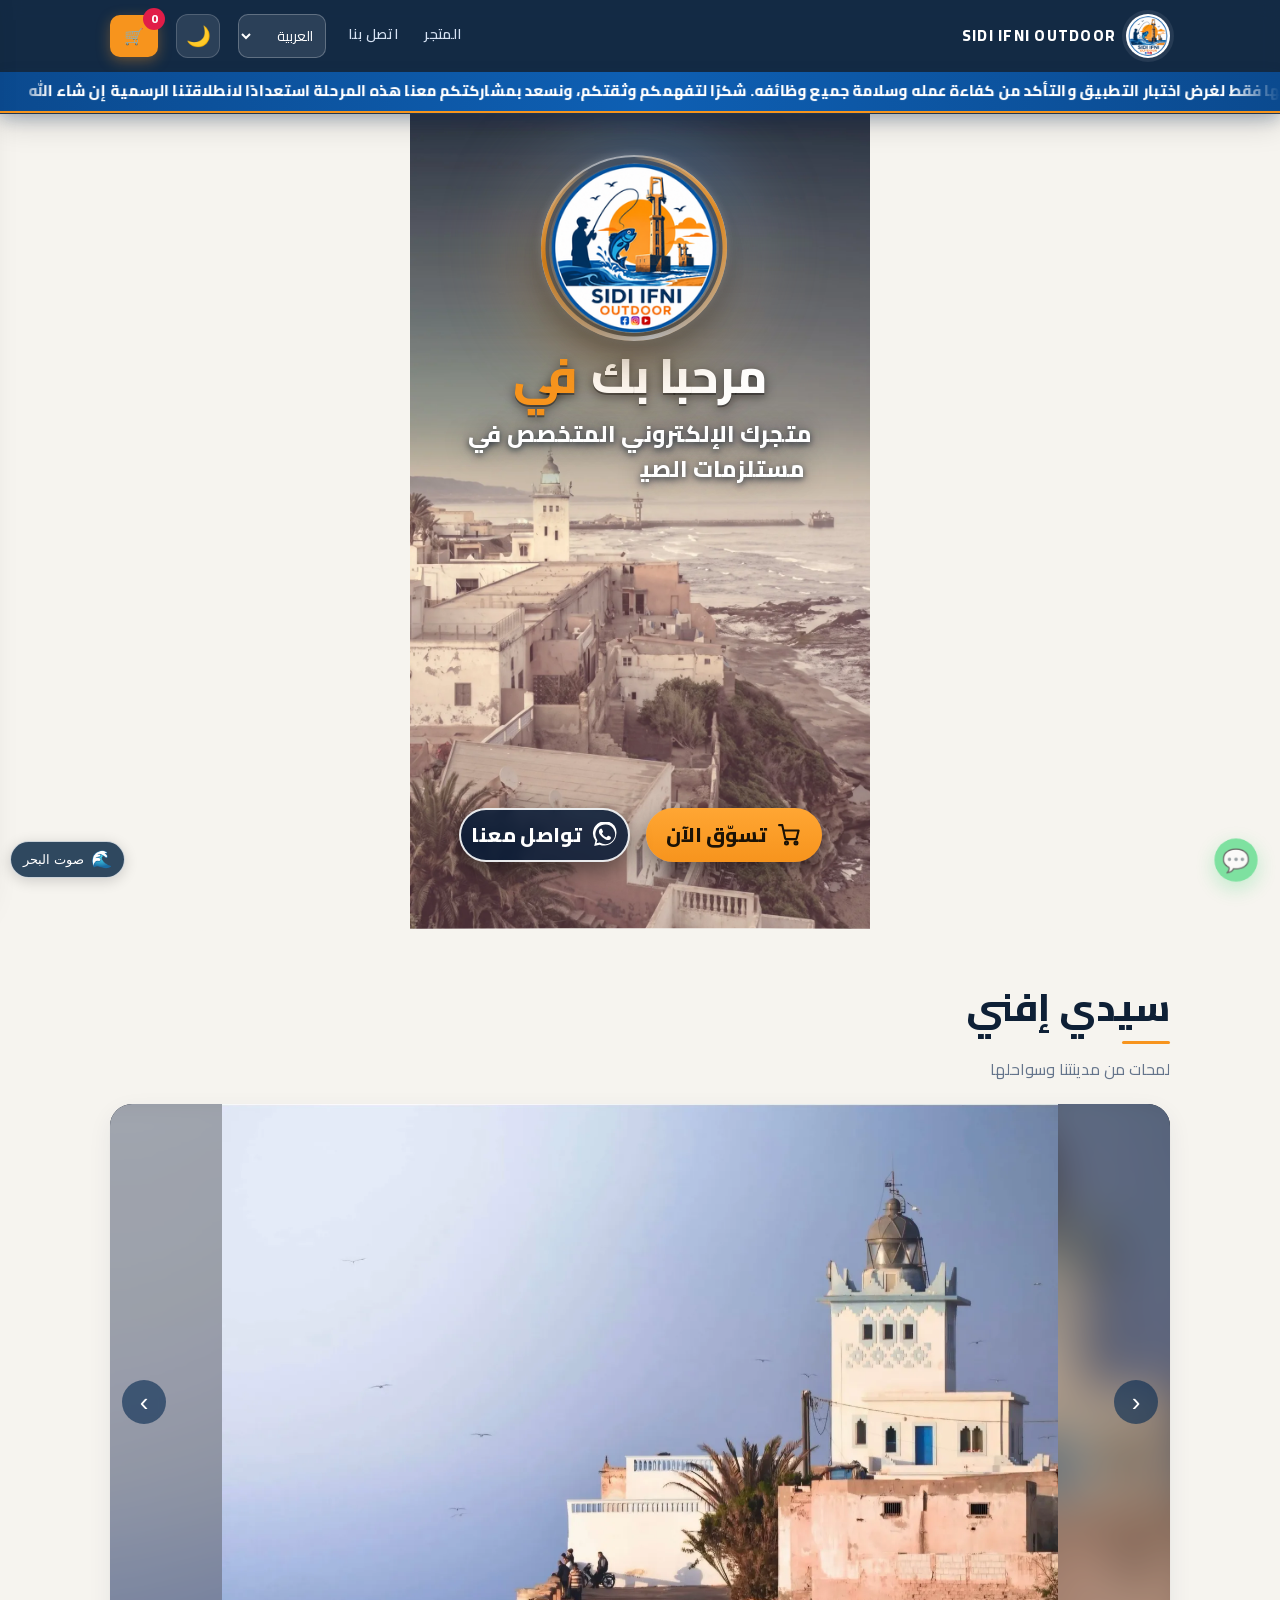
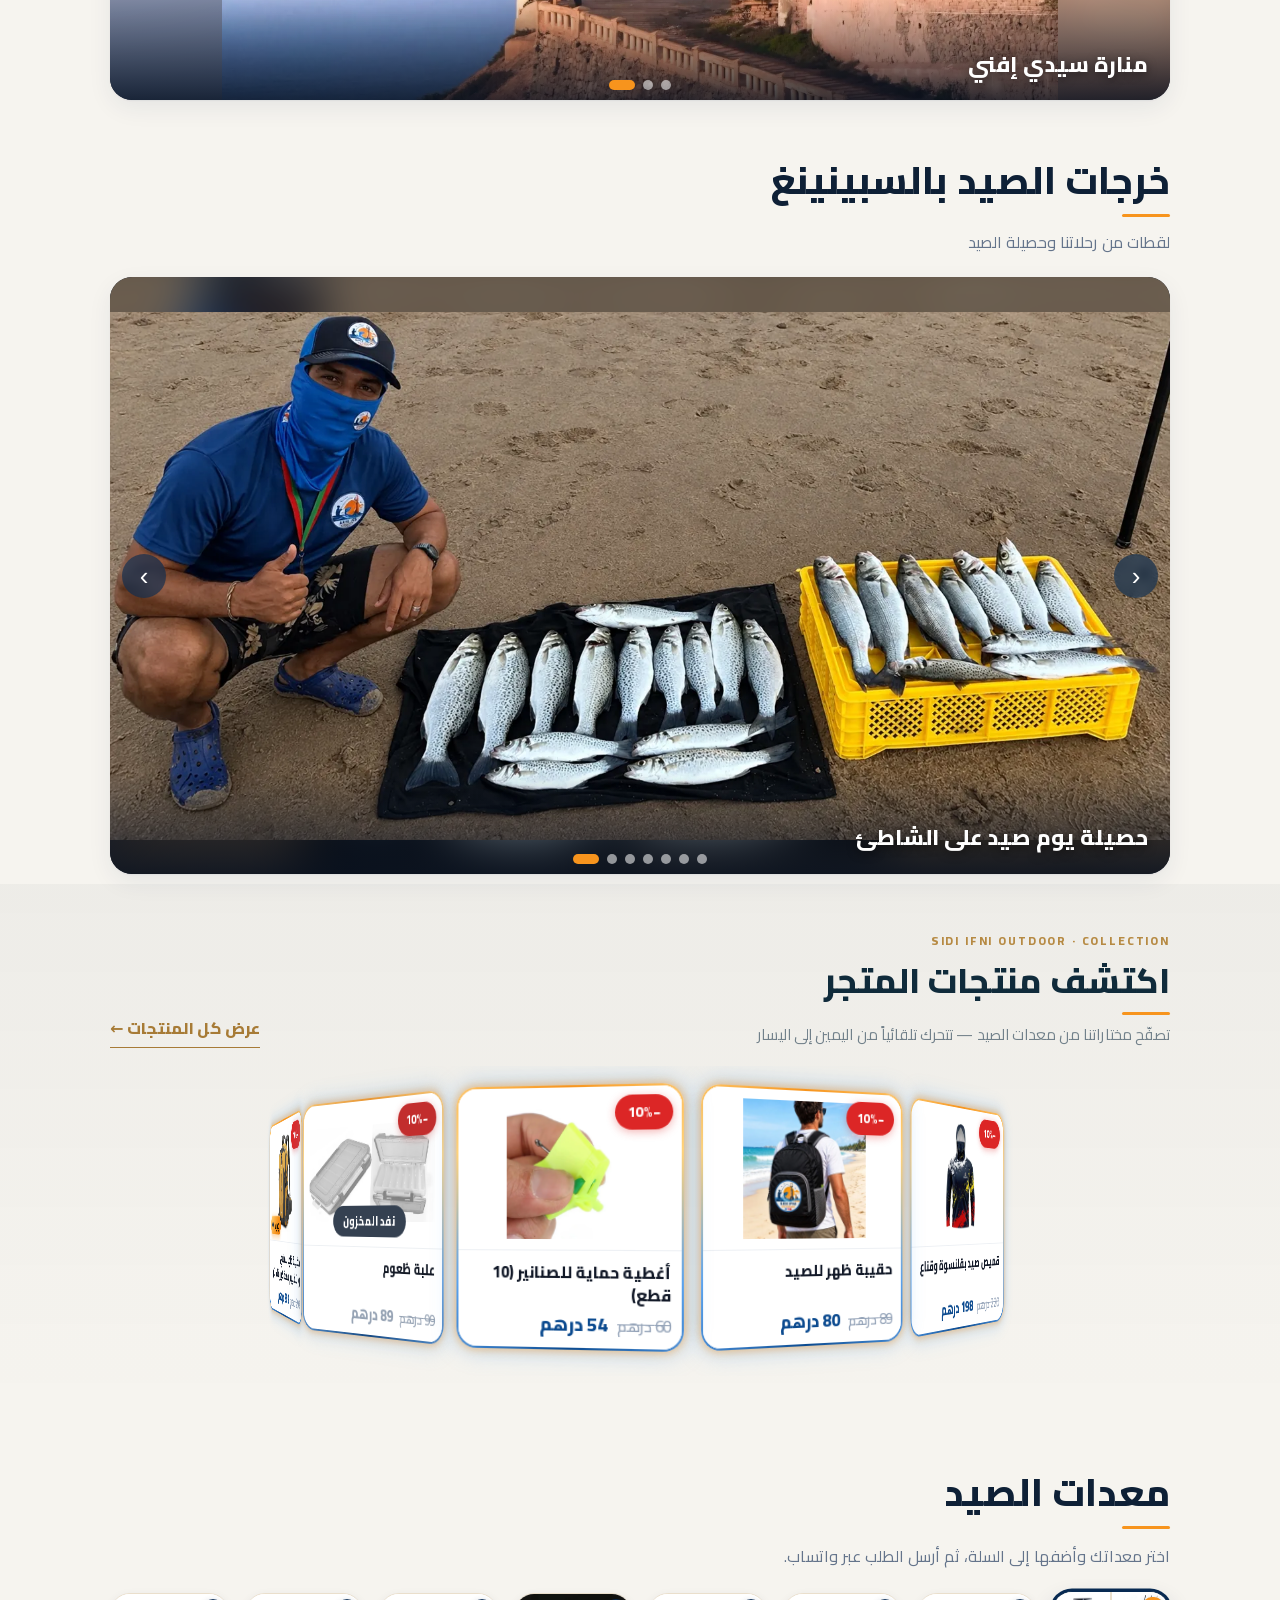
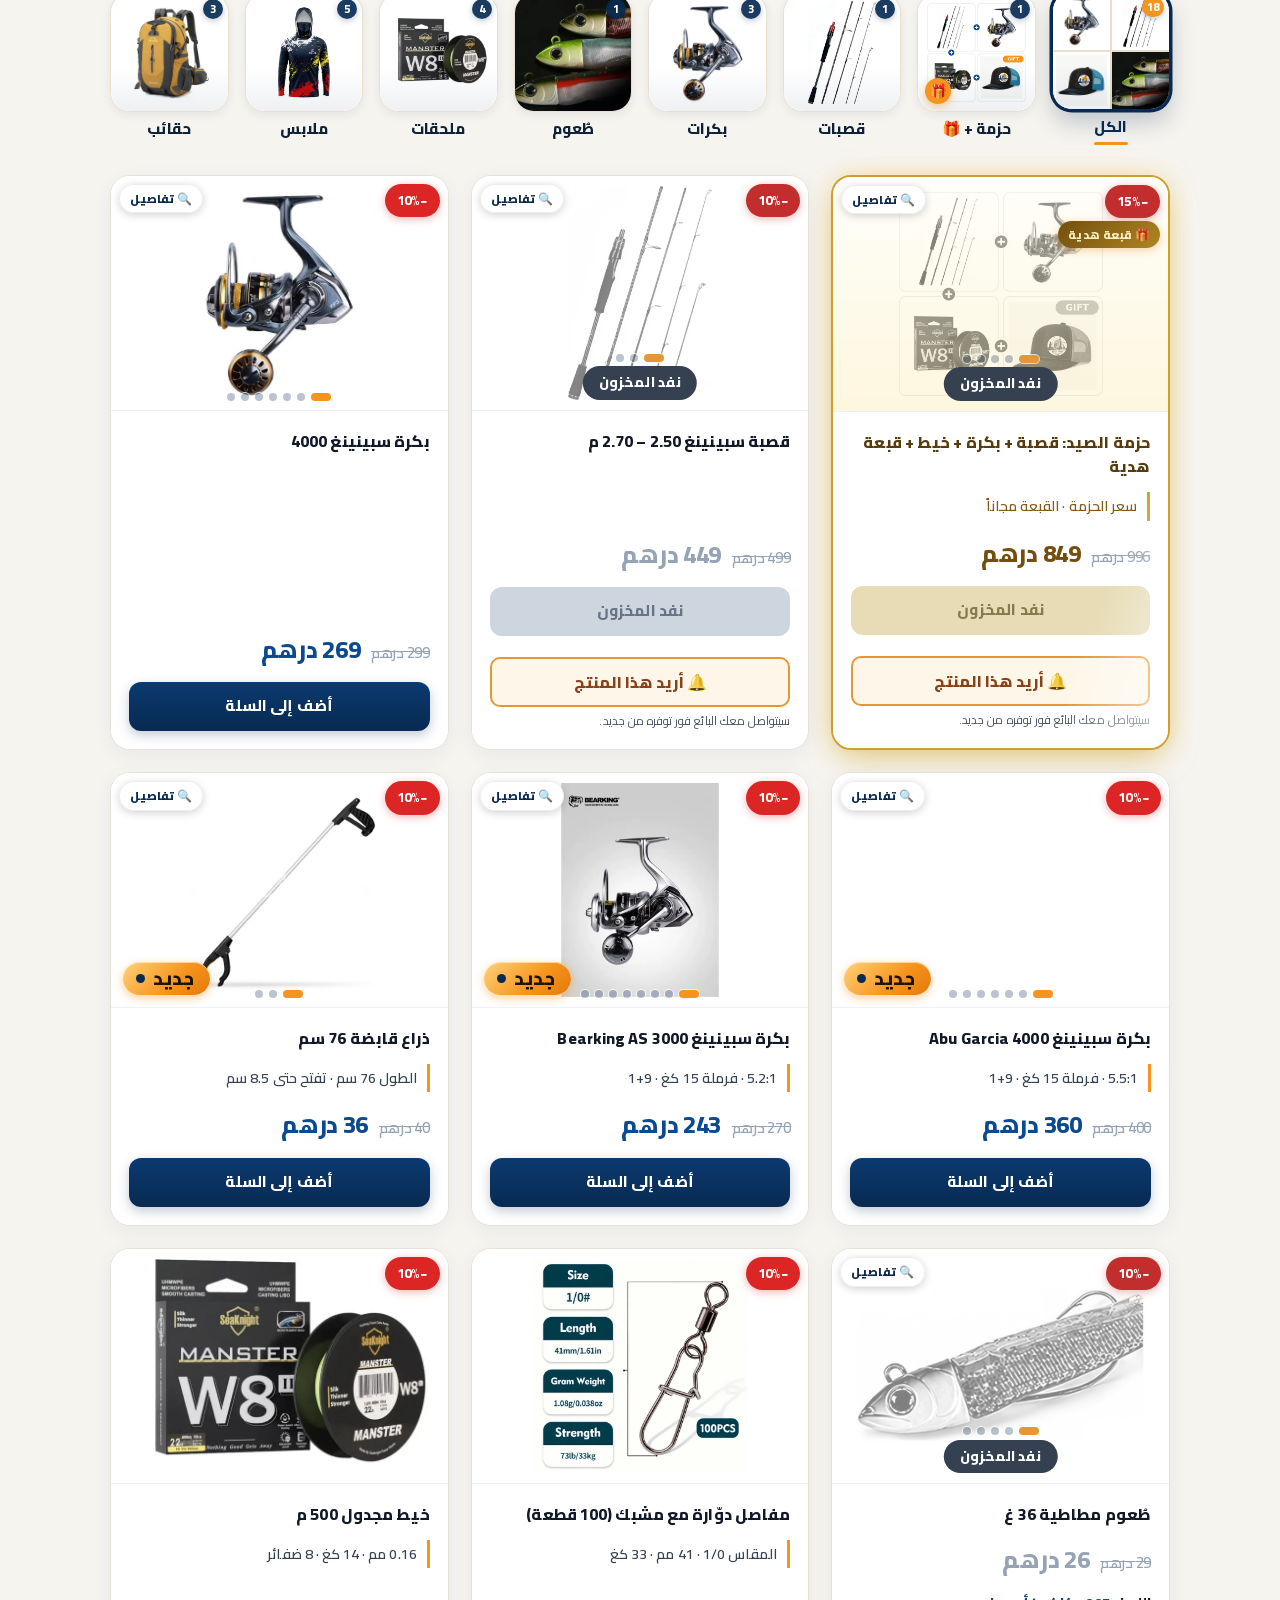
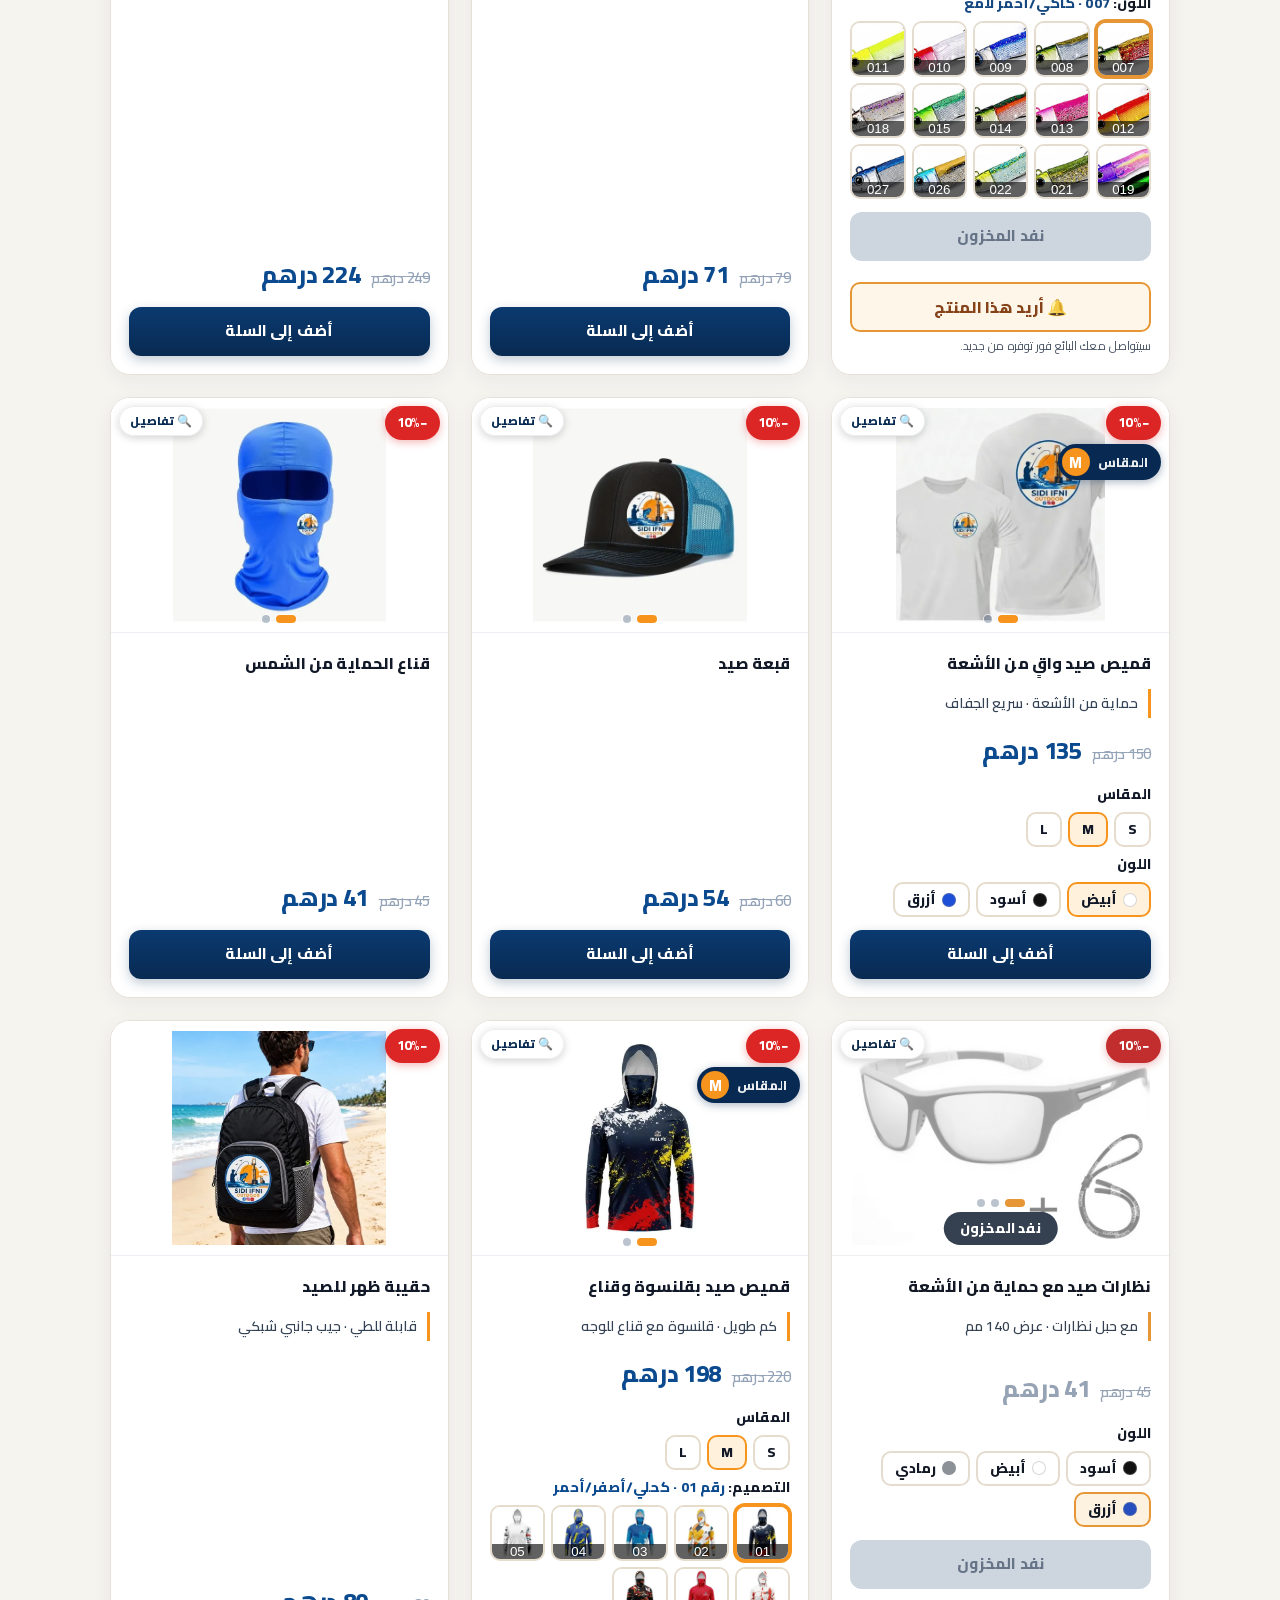
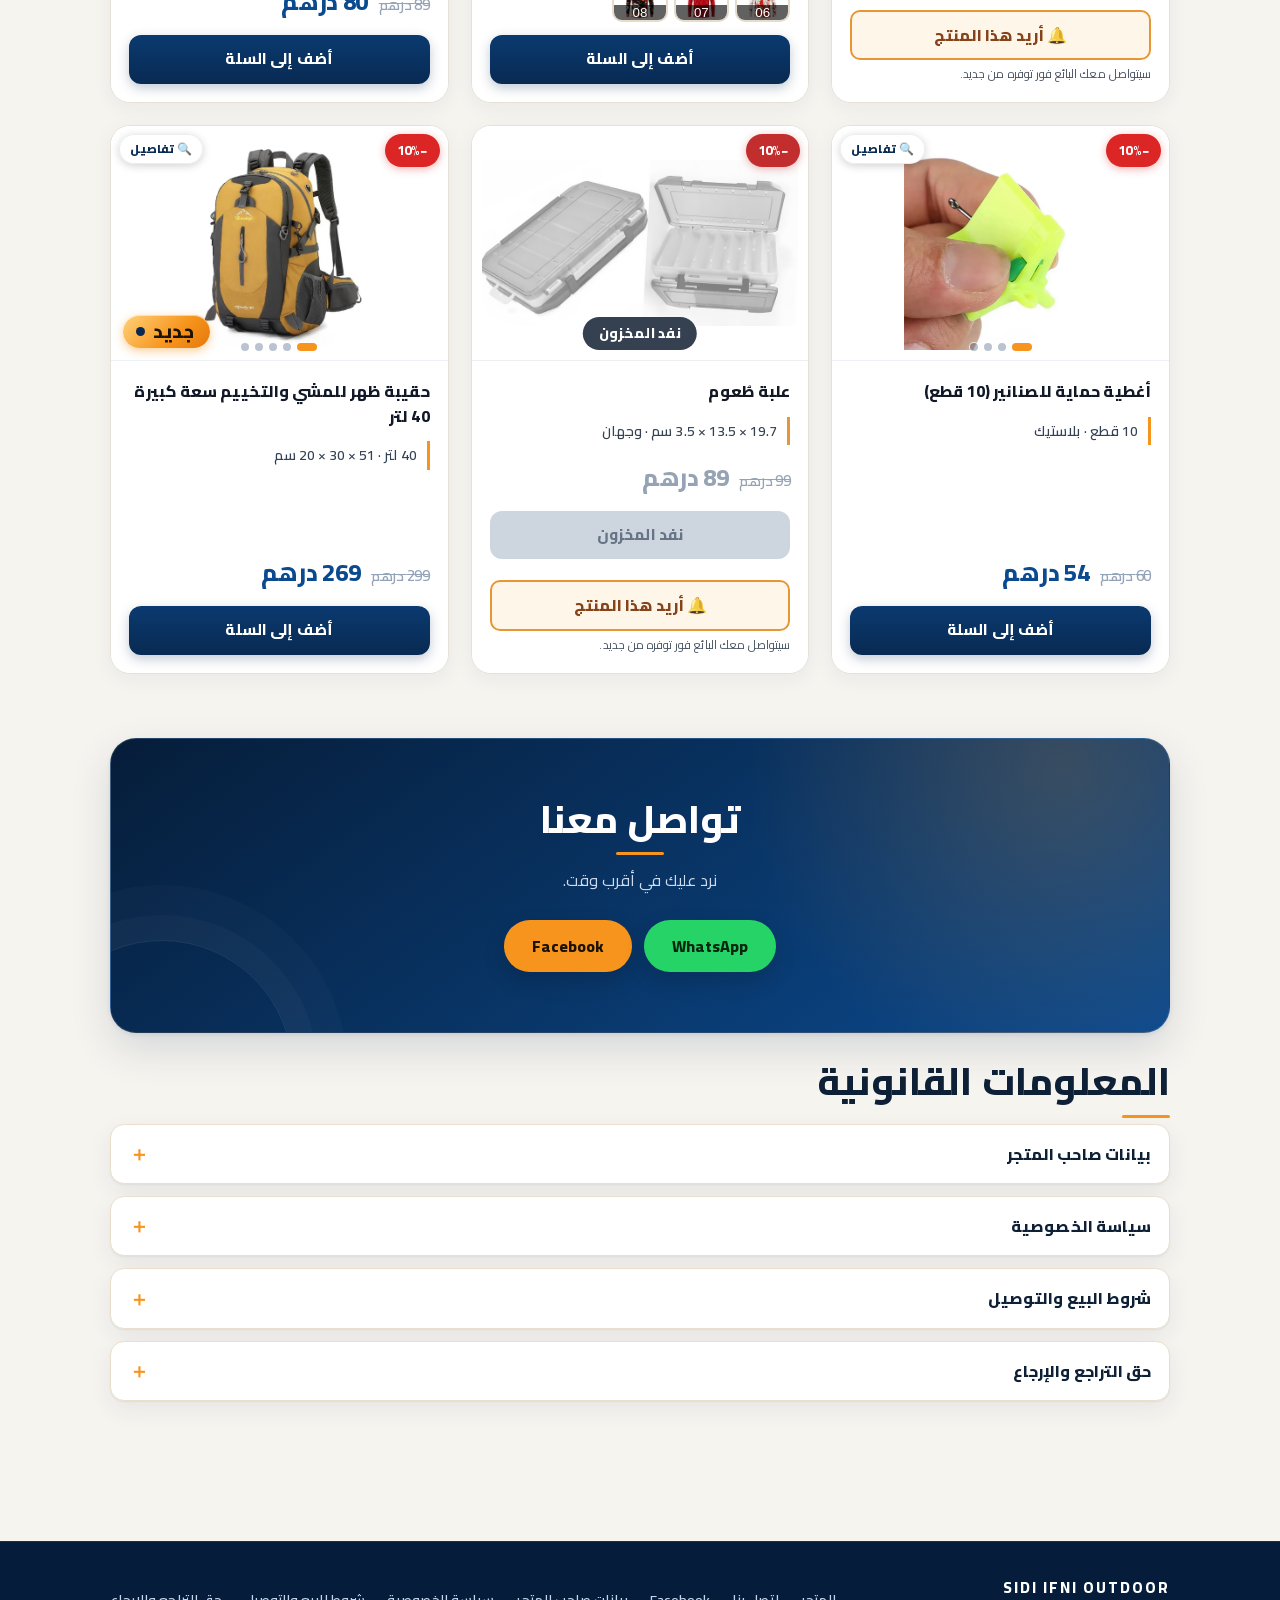
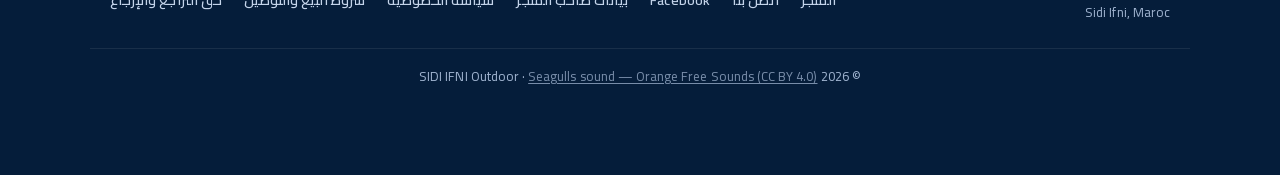
<file: index.html>
<!DOCTYPE html>
<html lang="ar" dir="rtl">
<head><meta http-equiv="Content-Security-Policy" content="default-src 'self'; script-src 'self' 'unsafe-inline'; style-src 'self' 'unsafe-inline'; font-src 'self'; img-src 'self' data: blob:; media-src 'self' blob: https://www.orangefreesounds.com https://orangefreesounds.com; connect-src 'self' https://docs.google.com https://*.googleusercontent.com; object-src 'none'; base-uri 'self'; form-action 'none'; worker-src 'self'; manifest-src 'self'">
<meta name="referrer" content="strict-origin-when-cross-origin">
<script>if(window.top!==window.self){document.documentElement.style.display="none"}
window.SS={get:function(k){try{var v=localStorage.getItem("sidi."+k);if(v===null){v=localStorage.getItem(k);if(v!==null)localStorage.setItem("sidi."+k,v)}return v}catch(e){return null}},set:function(k,v){try{localStorage.setItem("sidi."+k,v)}catch(e){}}};</script><script>(function(){var t=null;try{t=SS.get("theme")}catch(e){}if(t!=="light"&&t!=="dark"){t=(window.matchMedia&&matchMedia("(prefers-color-scheme:dark)").matches)?"dark":"light"}document.documentElement.setAttribute("data-theme",t)})();</script>
<meta charset="utf-8">
<meta name="viewport" content="width=device-width, initial-scale=1, viewport-fit=cover">
<link rel="manifest" href="manifest.json">
<meta name="theme-color" content="#082a52">
<meta name="mobile-web-app-capable" content="yes">
<meta name="apple-mobile-web-app-capable" content="yes">
<link rel="icon" href="icon-192.png">
<link rel="apple-touch-icon" href="icon-192.png">
<title>SIDI IFNI Outdoor | معدات الصيد · Matériel de pêche</title>
<meta name="description" content="SIDI IFNI Outdoor – معدات الصيد والسبينينغ في سيدي إفني: قصبات، بكرات، طُعوم وإكسسوارات. الطلب عبر واتساب. | Matériel de pêche et outdoor à Sidi Ifni, commande via WhatsApp.">
<meta property="og:type" content="website">
<meta property="og:url" content="https://maerchenkonto-ctrl.github.io/sidi-ifni/">
<meta property="og:image" content="https://maerchenkonto-ctrl.github.io/sidi-ifni/icon-512.png">
<meta property="og:locale" content="ar_MA">
<meta name="twitter:card" content="summary">
<link rel="canonical" href="https://maerchenkonto-ctrl.github.io/sidi-ifni/">
<meta property="og:title" content="SIDI IFNI Outdoor — معدات الصيد · Matériel de pêche">
<meta property="og:description" content="متجر معدات الصيد والسبينينغ في سيدي إفني — الطلب عبر واتساب. | Votre sélection outdoor à Sidi Ifni.">

<link rel="preload" href="cairo-400.woff" as="font" type="font/woff" crossorigin>
<link rel="preload" href="cairo-800.woff" as="font" type="font/woff" crossorigin>
<style id="local-fonts">
@font-face{font-family:"Cairo";font-style:normal;font-weight:400;font-display:swap;src:url(cairo-400.woff) format("woff")}
@font-face{font-family:"Cairo";font-style:normal;font-weight:600;font-display:swap;src:url(cairo-600.woff) format("woff")}
@font-face{font-family:"Cairo";font-style:normal;font-weight:800;font-display:swap;src:url(cairo-800.woff) format("woff")}
@font-face{font-family:"Playfair Display";font-style:normal;font-weight:600;font-display:swap;src:url(playfair-600.woff) format("woff")}
@font-face{font-family:"Playfair Display";font-style:normal;font-weight:800;font-display:swap;src:url(playfair-800.woff) format("woff")}
</style>
<style>
:root{--bg:#faf6ef;--card:#fff;--tx:#0e2036;--mut:#64748b;--pri:#0b4a8f;--navy:#082a52;--acc:#f7941d;--bd:#eadfcc;--sh:0 10px 30px rgba(8,42,82,.10);box-sizing:border-box;padding-top:env(safe-area-inset-top,0px);padding-bottom:env(safe-area-inset-bottom,0px)}
@media (prefers-color-scheme:dark){:root:not([data-theme="light"]){--bg:#0a1424;--card:#12233a;--tx:#eef3fa;--mut:#9fb0c6;--pri:#5aa2ee;--bd:#22375a;--sh:0 10px 30px rgba(0,0,0,.4)}}
:root[data-theme="dark"]{--bg:#0a1424;--card:#12233a;--tx:#eef3fa;--mut:#9fb0c6;--pri:#5aa2ee;--bd:#22375a;--sh:0 10px 30px rgba(0,0,0,.4)}
*{box-sizing:border-box}html{scroll-behavior:smooth;scroll-padding-top:90px}
body{margin:0;background:var(--bg);color:var(--tx);font:16px/1.65 "Cairo",system-ui,-apple-system,"Segoe UI",sans-serif}
body::before{content:"";position:fixed;inset:0 0 auto;height:env(safe-area-inset-top,0px);background:var(--navy);z-index:60}
.w{max-width:1100px;margin:0 auto;padding:0 20px}
nav{position:sticky;top:env(safe-area-inset-top,0px);z-index:50;background:var(--navy);color:#fff}
nav .w{display:flex;align-items:center;gap:14px;height:68px}
.brand{display:flex;align-items:center;gap:10px;font-weight:800;color:#fff;text-decoration:none;margin-inline-end:auto;letter-spacing:.3px}
.brand img{width:44px;height:44px;border-radius:50%;background:#fff}
.lk{color:#d7e3f4;text-decoration:none;font-weight:600;font-size:15px}.lk:hover{color:var(--acc)}
@media(max-width:700px){.lk{display:none}.brand span{display:none}}
select{background:rgba(255,255,255,.1);color:#fff;border:1px solid rgba(255,255,255,.25);border-radius:10px;padding:7px 8px;font:inherit;font-size:14px}
select option{color:#000}
.cb{position:relative;background:var(--acc);color:#1b1200;border:0;border-radius:12px;padding:8px 14px;font:inherit;font-weight:800;cursor:pointer}
.cb b{position:absolute;top:-7px;inset-inline-start:-7px;background:#e11d48;color:#fff;border-radius:99px;min-width:22px;height:22px;font-size:12px;display:grid;place-items:center}
.hero{background:radial-gradient(circle at 78% 30%,rgba(247,148,29,.55),transparent 38%),linear-gradient(160deg,#082a52,#0b4a8f 70%,#0e5fb3);color:#fff;text-align:center;padding:72px 0 96px;position:relative}
.hero::after{content:"";position:absolute;inset:auto 0 -1px;height:46px;background:var(--bg);clip-path:ellipse(60% 100% at 50% 100%)}
.hero img{width:130px;height:130px;border-radius:50%;background:#fff;padding:4px;box-shadow:0 12px 40px rgba(0,0,0,.35)}
.eye{display:block;margin-top:18px;letter-spacing:3px;text-transform:uppercase;font-size:13px;color:var(--acc);font-weight:800}
h1{font:800 clamp(30px,6vw,56px)/1.2 "Playfair Display","Cairo",serif;margin:8px auto 14px;max-width:820px}
.hero p{max-width:600px;margin:0 auto 26px;color:#cfdcef;font-size:18px}
.btn{display:inline-flex;align-items:center;gap:8px;background:var(--acc);color:#1b1200;font:inherit;font-weight:800;padding:13px 26px;border-radius:999px;text-decoration:none;border:0;cursor:pointer;margin:4px;transition:transform .15s}
.btn:hover{transform:translateY(-2px)}
.btn.g{background:transparent;border:2px solid rgba(255,255,255,.6);color:#fff}
.btn.wa{background:#25d366;color:#05260f}
section{padding:54px 0}
h2{font:800 34px/1.2 "Playfair Display","Cairo",serif;margin:0 0 6px;color:var(--pri)}
h2::after{content:"";display:block;width:56px;height:4px;border-radius:4px;background:var(--acc);margin-top:10px}
.sub{color:var(--mut);margin:12px 0 22px}
.ch{display:flex;gap:8px;flex-wrap:wrap;margin-bottom:22px}
.ch button{background:var(--card);color:var(--tx);border:1px solid var(--bd);border-radius:99px;padding:7px 16px;font:inherit;font-weight:600;cursor:pointer}
.ch button.on{background:var(--pri);color:#fff;border-color:var(--pri)}
.grid{display:grid;grid-template-columns:repeat(auto-fill,minmax(220px,1fr));gap:18px}
.p{background:var(--card);border:1px solid var(--bd);border-radius:18px;overflow:hidden;box-shadow:var(--sh);display:flex;flex-direction:column;transition:transform .2s}
.p:hover{transform:translateY(-4px)}
.pi img.ct{object-fit:contain;background:#fff}.pi img{width:100%;height:100%;object-fit:cover}.pi{height:190px;display:grid;place-items:center;font-size:56px;background:linear-gradient(135deg,rgba(11,74,143,.12),rgba(247,148,29,.2))}
.pb{padding:16px;display:flex;flex-direction:column;gap:10px;flex:1}
.pb h3{margin:0;font-size:16px;line-height:1.4}
.pr{font-size:22px;font-weight:800;color:var(--pri);margin-top:auto}.pr small{font-size:13px;color:var(--mut);font-weight:600}
.add{background:var(--navy);color:#fff;border:0;border-radius:12px;padding:10px;font:inherit;font-weight:700;cursor:pointer}
.add:hover{background:var(--acc);color:#1b1200}
.camp{background:linear-gradient(150deg,#082a52,#0b4a8f);color:#fff;border-radius:26px;padding:42px;display:grid;grid-template-columns:1.1fr 1fr;gap:30px;box-shadow:var(--sh)}
@media(max-width:760px){.camp{grid-template-columns:1fr;padding:28px}}
.camp h2{color:#fff}.camp p{color:#cfdcef}
.f{display:grid;gap:12px}.f div{background:rgba(255,255,255,.1);border:1px solid rgba(255,255,255,.18);border-radius:14px;padding:14px 16px;font-weight:600}
.ct{text-align:center}.ct h2::after{margin-inline:auto}
footer{background:var(--navy);color:#9fb3cf;text-align:center;padding:26px 0;font-size:14px}
#ov{position:fixed;inset:0;background:rgba(0,0,0,.5);opacity:0;pointer-events:none;transition:.25s;z-index:70}
#ov.on{opacity:1;pointer-events:auto}
#dr{position:fixed;top:0;bottom:0;inset-inline-end:0;width:min(400px,100%);background:var(--card);z-index:80;transform:translateX(105%);transition:transform .3s;display:flex;flex-direction:column;padding:calc(18px + env(safe-area-inset-top,0px)) 18px calc(18px + env(safe-area-inset-bottom,0px));box-shadow:-10px 0 40px rgba(0,0,0,.3)}
[dir="rtl"] #dr{transform:translateX(-105%)}
#dr.on{transform:none!important}
.dh{display:flex;justify-content:space-between;align-items:center;font-size:22px;font-weight:800;margin-bottom:10px}
.dh button{background:none;border:0;font-size:26px;color:var(--tx);cursor:pointer}
#items{flex:1;overflow:auto}
#legal{padding-top:24px}.lgl details{background:var(--card);border:1px solid var(--bd);border-radius:14px;margin:0 0 12px;box-shadow:var(--sh)}.lgl summary{cursor:pointer;font-weight:800;padding:16px 18px;list-style:none;color:var(--tx);display:flex;justify-content:space-between;align-items:center;gap:12px}.lgl summary::-webkit-details-marker{display:none}.lgl summary::after{content:"＋";color:var(--acc);font-size:20px;line-height:1}.lgl details[open] summary::after{content:"－"}.lgl .lb{padding:0 18px 18px;color:var(--tx);font-size:15px}.lgl .lb p{margin:0 0 10px}.lgl dl{margin:0;display:grid;grid-template-columns:max-content 1fr;gap:8px 18px}.lgl dt{font-weight:700;color:var(--mut)}.lgl dd{margin:0;overflow-wrap:anywhere}.lgl a{color:var(--pri);font-weight:600}.lgl ul{margin:0 0 10px;padding-inline-start:20px}.lgl li{margin-bottom:6px}@media(max-width:560px){.lgl dl{grid-template-columns:1fr;gap:2px}.lgl dd{margin-bottom:10px}}
.wi{display:grid;gap:4px;margin-top:8px}.wish{background:#fff7e6;color:#92400e;border:2px solid #f7941d;border-radius:10px;padding:10px;font:inherit;font-weight:800;cursor:pointer}.wish:hover{background:#f7941d;color:#1b1200}.wish.done{background:#dcfce7;border-color:#86efac;color:#166534;cursor:default}.wc{font-weight:800;color:#b45309;font-size:14px}.wn{font-size:12px;color:#475569}
.dnav{display:grid;grid-template-columns:1fr 1fr;gap:8px;margin-top:10px}.dn{background:#fff;color:var(--navy);border:2px solid var(--navy);border-radius:10px;padding:10px 8px;font:inherit;font-weight:800;font-size:14px;cursor:pointer}.dn:hover{background:var(--navy);color:#fff}
.it{display:flex;align-items:center;gap:10px;padding:12px 0;border-bottom:1px solid var(--bd)}
.it span:first-child{font-size:28px}.it .n{flex:1;font-weight:600;font-size:15px;line-height:1.3}.it .n small{display:block;color:var(--mut);font-weight:400}
.q{display:flex;align-items:center;gap:6px}.q button{width:28px;height:28px;border-radius:8px;border:1px solid var(--bd);background:var(--bg);color:var(--tx);cursor:pointer;font-size:16px}
.tot{display:flex;justify-content:space-between;font-size:20px;font-weight:800;padding:14px 0}
.em{color:var(--mut);text-align:center;padding:40px 0}
.fw{position:fixed;inset-inline-start:18px;bottom:calc(18px + env(safe-area-inset-bottom,0px));width:58px;height:58px;border-radius:50%;background:#25d366;display:grid;place-items:center;z-index:55;box-shadow:0 8px 24px rgba(0,0,0,.3);text-decoration:none;font-size:30px}
.pb h3{font-size:18px;font-weight:800;color:var(--tx);line-height:1.35;min-height:2.7em}
.sp{font-size:15px;font-weight:600;color:var(--tx);opacity:.9;border-inline-start:4px solid var(--acc);padding:2px 10px;line-height:1.5}
.pi img.ct{padding:8px}
.it .th{flex:none;width:52px;height:52px;border-radius:10px;background:#fff;border:1px solid var(--bd);display:grid;place-items:center;overflow:hidden;font-size:28px}
.it .th img{width:100%;height:100%;object-fit:contain;padding:3px}
.it .n strong{display:block;font-size:15px;font-weight:800;color:var(--tx)}
.it .n small.pp{color:var(--pri);font-weight:700;margin-top:2px}
.vr{display:grid;gap:6px}.vl{font-size:14px;font-weight:800;color:var(--tx)}.vc{display:flex;gap:6px;flex-wrap:wrap}
.chip{display:inline-flex;align-items:center;gap:6px;background:var(--card);color:var(--tx);border:2px solid var(--bd);border-radius:10px;padding:4px 12px;font:inherit;font-size:14px;font-weight:700;cursor:pointer}
.chip.on{border-color:var(--acc);background:rgba(247,148,29,.18)}
.chip.vx{opacity:.45;text-decoration:line-through}.cs.vx{opacity:.5}.cs.vx::after{content:"";position:absolute;inset:0;background:linear-gradient(to top right,transparent calc(50% - 1.5px),#dc2626 50%,transparent calc(50% + 1.5px))}
.chip i{width:14px;height:14px;border-radius:50%;border:1px solid #8885;display:inline-block}
.it .n small.vv{color:var(--tx);font-weight:700}
.p{--card:#fff;--tx:#111827;--mut:#475569;--pri:#0b4a8f;--bd:#e5dccb;background:#fff;color:#111827}
.p .pi{height:200px;overflow:hidden;background:#fff;border-bottom:1px solid #eee;position:relative;flex:none}
.p .pi img,.p .pi img.ct{position:absolute;inset:0;width:100%;height:100%;object-fit:contain;padding:10px;background:#fff}
.p .pb{position:relative;z-index:1;background:#fff;color:#111827;padding:14px 16px 16px}
.p .pb h3{color:#111827;min-height:0}
.p .sp{color:#111827;opacity:1;background:none}
.p .chip{background:#fff;color:#111827}.p .chip.on{background:#fff1dc}
.p .vl{color:#111827}
.pi.zm{cursor:zoom-in}.dt{position:absolute;z-index:2;top:8px;inset-inline-end:8px;background:rgba(14,32,54,.88);color:#fff;font-size:13px;font-weight:700;padding:4px 10px;border-radius:999px;pointer-events:none}
#md{position:fixed;inset:0;z-index:200;background:rgba(0,0,0,.72);display:none;align-items:flex-start;justify-content:center;overflow-y:auto;padding:16px 12px}
#md.on{display:flex}#mdc{position:relative;background:#fff;color:#111827;width:100%;max-width:560px;border-radius:18px;overflow:hidden;margin:auto 0}
.mx{position:absolute;top:10px;inset-inline-end:10px;z-index:3;width:38px;height:38px;border-radius:50%;border:0;background:rgba(0,0,0,.65);color:#fff;font-size:18px;cursor:pointer}
.mg{background:#000;position:relative;overflow:hidden;height:min(60vh,420px)}.mg img{position:absolute;inset:0;width:100%;height:100%;object-fit:contain}
.mt{display:flex;gap:6px;overflow-x:auto;padding:8px;background:#0a0a0a}.mt button{flex:none;width:58px;height:58px;border:2px solid transparent;border-radius:8px;padding:0;background:#000;cursor:pointer;overflow:hidden}.mt button.on{border-color:#f7941d}.mt img{width:100%;height:100%;object-fit:cover}
.mb{padding:16px 18px 20px;color:#111827}.mb h2{margin:0 0 4px;font-size:21px;line-height:1.3;color:#111827}.mb h3{margin:18px 0 8px;font-size:17px;color:#0b4a8f}.mp{font-size:20px;font-weight:800;color:#0b4a8f}
.mb table{width:100%;border-collapse:collapse;font-size:15px}.mb th,.mb td{padding:9px 10px;border:1px solid #e5dccb;text-align:start;vertical-align:top;color:#111827}.mb th{background:#f6efe2;font-weight:700;width:48%}
.mb ul,.mb ol{margin:0;padding-inline-start:20px;font-size:15px;line-height:1.6;color:#111827}.mn{font-size:13px;color:#475569;margin:14px 0}
.cg{display:grid;grid-template-columns:repeat(5,1fr);gap:6px}
.cs{position:relative;aspect-ratio:1;border:2px solid #e5dccb;border-radius:10px;padding:0;overflow:hidden;background:#fff;cursor:pointer}
.cs img{position:absolute;inset:0;width:100%;height:100%;object-fit:cover}
.cs i{position:absolute;bottom:0;inset-inline:0;background:rgba(0,0,0,.62);color:#fff;font:700 11px/1.5 inherit;font-style:normal;text-align:center}
.cs.on{border-color:#f7941d;box-shadow:0 0 0 2px #f7941d}.cn{color:#0b4a8f}

/* ===== Professional look ===== */
:root{--bg:#f6f4ef;--sh:0 1px 2px rgba(8,42,82,.06),0 8px 24px rgba(8,42,82,.07);--sh2:0 2px 4px rgba(8,42,82,.08),0 16px 40px rgba(8,42,82,.14)}
nav{background:rgba(8,42,82,.96);backdrop-filter:blur(10px);border-bottom:1px solid rgba(255,255,255,.08)}
nav .w{height:72px}.brand{font-size:15px;letter-spacing:1.6px}.brand img{border:2px solid rgba(255,255,255,.85)}
.lk{font-size:14px;letter-spacing:.4px;padding:6px 4px;border-bottom:2px solid transparent}.lk:hover{border-color:var(--acc)}
.cb{border-radius:10px;box-shadow:0 4px 14px rgba(247,148,29,.35)}
.hero{padding:84px 0 110px;background:radial-gradient(circle at 80% 20%,rgba(247,148,29,.42),transparent 40%),radial-gradient(circle at 10% 90%,rgba(90,162,238,.25),transparent 45%),linear-gradient(165deg,#051d3a,#082a52 45%,#0b4a8f)}
.hero .w{position:relative;z-index:1}
.hero img{display:block;margin:0 auto;width:120px;height:120px;border:3px solid rgba(255,255,255,.9);box-shadow:0 0 0 8px rgba(255,255,255,.08),0 18px 50px rgba(0,0,0,.45)}
.eye{display:table;margin:24px auto 0;padding:5px 16px;border:1px solid rgba(247,148,29,.6);border-radius:99px;font-size:12px;letter-spacing:3px}
h1{font-size:clamp(32px,6.4vw,60px);letter-spacing:-.5px;margin:18px auto 16px}
.hero p{font-size:18px;color:#c4d4ea;max-width:560px;margin-bottom:32px}
.hb{display:flex;gap:10px;justify-content:center;flex-wrap:wrap}.hb .btn{margin:0;padding:14px 30px;box-shadow:0 8px 24px rgba(0,0,0,.25)}
.hb .btn.g{box-shadow:none;background:rgba(255,255,255,.06)}.hb .btn.g:hover{background:rgba(255,255,255,.14)}
.hero::after{content:"";position:absolute;inset:auto 0 -1px;height:46px;background:var(--bg);clip-path:ellipse(60% 100% at 50% 100%)}
.tr{position:relative;z-index:5;margin-top:-52px}
.trg{display:grid;grid-template-columns:repeat(3,1fr);background:var(--card);border:1px solid var(--bd);border-radius:18px;box-shadow:var(--sh2)}
.ti{display:flex;gap:14px;align-items:center;padding:20px 22px}.ti+.ti{border-inline-start:1px solid var(--bd)}
.ti i{font-style:normal;font-size:26px;width:50px;height:50px;border-radius:14px;background:rgba(247,148,29,.15);display:grid;place-items:center;flex:none}
.ti b{display:block;font-size:15px;line-height:1.3;color:var(--tx)}.ti span{display:block;font-size:13px;color:var(--mut);line-height:1.4;margin-top:2px}
@media(max-width:760px){.trg{grid-template-columns:1fr}.ti+.ti{border-inline-start:0;border-top:1px solid var(--bd)}.tr{margin-top:-40px}}
section{padding:64px 0}#shop{padding-top:56px}
h2{font-size:clamp(28px,4.5vw,38px);color:var(--tx)}h2::after{width:48px;height:3px;margin-top:12px}
.sub{font-size:16px;max-width:620px}
.ch{gap:10px;margin-bottom:28px}.ch button{padding:9px 20px;font-size:15px;box-shadow:0 1px 2px rgba(8,42,82,.05);transition:.15s}.ch button:hover{border-color:var(--pri)}
.ch button.on{background:var(--navy);border-color:var(--navy)}
.grid{gap:22px;grid-template-columns:repeat(auto-fill,minmax(250px,1fr))}
.p{border-radius:16px;border:1px solid #e6e1d6;box-shadow:var(--sh);transition:transform .25s,box-shadow .25s;animation:up .5s both}
.p:hover{transform:translateY(-5px);box-shadow:var(--sh2)}
@keyframes up{from{opacity:0;transform:translateY(14px)}to{opacity:1;transform:none}}
.p .pi{height:220px;background:linear-gradient(180deg,#fff,#f3f5f8);border-bottom:1px solid #edf0f4}
.p .pb{padding:18px 18px 18px;gap:12px}
.p .pb h3{font-size:17px;font-weight:800;letter-spacing:.1px}
.p .pr{font-size:24px;letter-spacing:-.3px}
.p .sp{border-inline-start:3px solid var(--acc);font-size:14px;color:#334155}
.add{padding:12px;border-radius:10px;font-size:15px;letter-spacing:.3px;background:linear-gradient(180deg,#0b3a70,#082a52);box-shadow:0 4px 12px rgba(8,42,82,.25);transition:.15s}
.add:hover{background:linear-gradient(180deg,#ffa63a,#f7941d);color:#1b1200;transform:translateY(-1px)}
.dt{background:rgba(255,255,255,.95);color:#082a52;box-shadow:0 2px 8px rgba(0,0,0,.18);font-size:12px}
.ct{background:linear-gradient(160deg,#082a52,#0b4a8f);color:#fff;margin:0 20px;border-radius:26px;max-width:1060px;margin-inline:auto;padding:56px 0;box-shadow:var(--sh2)}
.ct h2{color:#fff}.ct .sub{color:#cfdcef;margin-inline:auto}.ct .btn{padding:13px 28px}
footer{background:#051d3a;color:#9fb3cf;padding:34px 0 0;text-align:start;font-size:14px;margin-top:64px}
.fg{display:flex;justify-content:space-between;align-items:center;gap:20px;flex-wrap:wrap;padding-bottom:24px}
.fb b{display:block;color:#fff;letter-spacing:2px;font-size:15px}.fb span{font-size:13px}
.fl{display:flex;gap:22px;flex-wrap:wrap}.fl a{color:#c4d4ea;text-decoration:none;font-weight:600}.fl a:hover{color:var(--acc)}
.cp{border-top:1px solid rgba(255,255,255,.08);padding:16px 20px;font-size:13px;text-align:center}
.fw{box-shadow:0 8px 24px rgba(37,211,102,.45)}
@media (prefers-reduced-motion:reduce){.p{animation:none}}
.was{font-size:15px;font-weight:600;color:#94a3b8;text-decoration:line-through;margin-inline-end:6px}
.sale{position:absolute;z-index:2;top:8px;inset-inline-start:8px;background:#dc2626;color:#fff;font-weight:800;font-size:13px;padding:4px 10px;border-radius:8px;box-shadow:0 2px 8px rgba(220,38,38,.35)}
.so{position:absolute;z-index:2;bottom:10px;inset-inline-start:50%;transform:translateX(-50%);background:#334155;color:#fff;font-weight:800;font-size:14px;padding:5px 16px;border-radius:99px;white-space:nowrap}
[dir="rtl"] .so{transform:translateX(50%)}
.p.out .pi img{filter:grayscale(1);opacity:.5}.p.out .pr{color:#94a3b8}
.add:disabled,.add:disabled:hover{background:#cbd5e1;color:#64748b;cursor:not-allowed;box-shadow:none;transform:none}

/* ===== Premium Hero: Logo, Glas-Effekte, Wellen ===== */
.lg{position:relative;width:132px;height:132px;margin:0 auto;perspective:800px;cursor:pointer;-webkit-tap-highlight-color:transparent;animation:lgReveal 1.2s cubic-bezier(.16,1,.3,1) both,lgFloat 6s ease-in-out 1.2s infinite}
.lg-glow{position:absolute;inset:-52px;border-radius:50%;z-index:0;pointer-events:none;background:conic-gradient(from 200deg,rgba(247,148,29,.65),rgba(90,162,238,.6),rgba(247,148,29,.65));filter:blur(38px);opacity:.5;animation:lgBreath 5.5s ease-in-out infinite;will-change:opacity,transform}
.lg::before{content:"";position:absolute;inset:-11px;border-radius:50%;border:1px solid rgba(255,255,255,.16);z-index:1;pointer-events:none}
.lg-ring{position:absolute;inset:-11px;border-radius:50%;z-index:1;pointer-events:none;background:conic-gradient(from 0deg,rgba(255,255,255,0) 0deg,rgba(255,255,255,0) 140deg,rgba(247,148,29,.95) 215deg,rgba(255,255,255,.95) 265deg,rgba(255,255,255,0) 300deg);-webkit-mask:radial-gradient(farthest-side,transparent calc(100% - 2px),#000 calc(100% - 1px));mask:radial-gradient(farthest-side,transparent calc(100% - 2px),#000 calc(100% - 1px));animation:lgSpin 9s linear infinite}
.lg-rip{position:absolute;inset:0;border-radius:50%;z-index:1;pointer-events:none;border:2px solid rgba(247,148,29,.9);opacity:0}
.lg.pop .lg-rip{animation:lgRip .9s ease-out}
.lg-core{position:relative;z-index:2;width:100%;height:100%;border-radius:50%;overflow:hidden;background:#fff;box-shadow:0 24px 54px rgba(0,0,0,.5),0 0 0 1px rgba(255,255,255,.3);transform:rotateX(var(--rx,0deg)) rotateY(var(--ry,0deg));transition:transform .35s cubic-bezier(.2,.8,.2,1)}
.lg.pop .lg-core{animation:lgPop .6s cubic-bezier(.3,1.6,.5,1)}
.hero .lg-core img{display:block;width:100%;height:100%;margin:0;border:3px solid rgba(255,255,255,.95);box-shadow:none;border-radius:50%}
.lg-shine{position:absolute;inset:0;border-radius:50%;pointer-events:none;background:linear-gradient(115deg,transparent 36%,rgba(255,255,255,.7) 50%,transparent 64%);transform:translateX(-130%);animation:lgShine 6s ease-in-out 1.8s infinite}
.hero .eye,.hero h1,.hero p,.hero .hb{animation:lgUp 1s cubic-bezier(.16,1,.3,1) both}
.hero .eye{animation-delay:.4s}.hero h1{animation-delay:.55s}.hero p{animation-delay:.7s}.hero .hb{animation-delay:.85s}
.wv{position:absolute;left:0;right:0;bottom:0;height:100px;overflow:hidden;z-index:0;pointer-events:none}
.wv i{position:absolute;left:0;bottom:0;height:100%;width:calc(100% + 1200px);background-repeat:repeat-x;background-size:1200px 100px;background-position:left bottom}
.wv i:nth-child(1){background-image:url("data:image/svg+xml,%3Csvg xmlns='http://www.w3.org/2000/svg' viewBox='0 0 1200 74' preserveAspectRatio='none'%3E%3Cpath fill='%23ffffff' fill-opacity='.07' d='M0 38C150 6 300 70 450 38S750 6 900 38s150 32 300 0V74H0Z'/%3E%3C/svg%3E");animation:lgWave 16s linear infinite}
.wv i:nth-child(2){background-image:url("data:image/svg+xml,%3Csvg xmlns='http://www.w3.org/2000/svg' viewBox='0 0 1200 74' preserveAspectRatio='none'%3E%3Cpath fill='%23f7941d' fill-opacity='.09' d='M0 46C150 14 300 78 450 46S750 14 900 46s150 32 300 0V74H0Z'/%3E%3C/svg%3E");animation:lgWave 24s linear infinite reverse}
@keyframes lgReveal{from{opacity:0;filter:blur(14px);transform:scale(.82) translateY(14px)}to{opacity:1;filter:blur(0);transform:none}}
@keyframes lgFloat{0%,100%{transform:translateY(0)}50%{transform:translateY(-7px)}}
@keyframes lgSpin{to{transform:rotate(360deg)}}
@keyframes lgBreath{0%,100%{opacity:.38;transform:scale(.94)}50%{opacity:.62;transform:scale(1.06)}}
@keyframes lgShine{0%{transform:translateX(-130%)}32%,100%{transform:translateX(130%)}}
@keyframes lgRip{0%{opacity:.9;transform:scale(1)}100%{opacity:0;transform:scale(1.75)}}
@keyframes lgPop{40%{transform:scale(1.1)}}
@keyframes lgUp{from{opacity:0;transform:translateY(18px)}to{opacity:1;transform:none}}
@keyframes lgWave{to{transform:translateX(-1200px)}}
@media (prefers-reduced-motion:reduce){.lg,.lg-glow,.lg-ring,.lg-shine,.wv i,.hero .eye,.hero h1,.hero p,.hero .hb,.lg.pop .lg-core,.lg.pop .lg-rip{animation:none!important}.lg-core{transition:none}}

/* ===== Angler-Szene Sidi Ifni: Fischer, Wellen, Gischt, Möwen ===== */
.hero{padding-bottom:calc(min(720px,100vw)*.258 + 44px)}
.hero>.w{position:relative;z-index:2}
.fs{position:absolute;right:0;bottom:20px;width:min(720px,100%);aspect-ratio:620/160;z-index:0;pointer-events:none}
.fs svg{width:100%;height:100%;display:block;overflow:visible}
.gl{position:absolute;inset:0;overflow:hidden;pointer-events:none;z-index:0}
.gu{position:absolute;left:0;top:var(--t);width:34px;opacity:.7;animation:fsDr var(--d) linear var(--dl) infinite;will-change:transform}
.fs-man{transform-box:view-box;transform-origin:550px 81px;animation:fsLean 8s ease-in-out infinite}
.fs-rod{transform-box:view-box;transform-origin:538px 52px;animation:fsRod 8s ease-in-out infinite}
.fs-fl{transform-box:fill-box;transform-origin:50% 100%;animation:fsBob 8s ease-in-out infinite}
.fs-rp{fill:none;stroke:#fff;stroke-width:1;vector-effect:non-scaling-stroke;transform-box:fill-box;transform-origin:50% 50%;opacity:.5;animation:fsRp 3.3s ease-out infinite}
.fs-cr{fill:#fff;opacity:.8;transform-box:fill-box;transform-origin:50% 100%;animation:fsCr 5.2s ease-out infinite}
.fs-fx{opacity:0;animation:fsFx 11s linear infinite}
.fs-fy{animation:fsFy 11s linear infinite}
.fs-fr{transform-box:fill-box;transform-origin:50% 50%;animation:fsFr 11s linear infinite}
.fs-sj{fill:none;stroke:#fff;stroke-width:1.2;vector-effect:non-scaling-stroke;opacity:0;transform-box:fill-box;transform-origin:50% 50%;animation:fsSj 11s ease-out infinite}
.fs-g{fill:#ffc15e;animation:fsTw 3.6s ease-in-out infinite}
.fs-sw{fill:none;stroke:#fff;stroke-opacity:.35;stroke-width:1.5;animation:fsSw 4s ease-in-out infinite alternate}
@keyframes fsDr{from{transform:translate(-12vw,0)}50%{transform:translate(50vw,-16px)}to{transform:translate(112vw,8px)}}
@keyframes fsFl{from{transform:scaleY(1)}to{transform:scaleY(.3)}}
@keyframes fsRod{0%,100%{transform:rotate(0)}12%{transform:rotate(-.18deg)}25%{transform:rotate(.07deg)}38%{transform:rotate(-.14deg)}62%{transform:rotate(-.18deg)}74%{transform:rotate(.07deg)}80%{transform:rotate(-.6deg)}86%{transform:rotate(-.05deg)}92%{transform:rotate(-.2deg)}}
@keyframes fsBob{0%,100%{transform:translateY(0)}12%{transform:translateY(2.5px)}25%{transform:translateY(-1px)}38%{transform:translateY(2px)}50%{transform:translateY(0)}62%{transform:translateY(2.5px)}74%{transform:translateY(-1px)}80%{transform:translateY(8px)}86%{transform:translateY(1px)}92%{transform:translateY(3px)}}
@keyframes fsLean{0%,70%,100%{transform:rotate(0)}80%{transform:rotate(1.4deg)}86%{transform:rotate(.2deg)}92%{transform:rotate(.8deg)}}
@keyframes fsRp{from{transform:scale(.4);opacity:.7}to{transform:scale(5);opacity:0}}
@keyframes fsCr{0%,8%{opacity:0;transform:scale(.3,.1)}16%{opacity:.95;transform:scale(1)}38%{opacity:.6;transform:scale(1.08,.8)}62%,100%{opacity:0;transform:scale(1.2,.4)}}
@keyframes fsFx{0%{opacity:0;transform:translateX(0)}.5%{opacity:1}11%{opacity:1;transform:translateX(64px)}11.5%,100%{opacity:0;transform:translateX(64px)}}
@keyframes fsFy{0%{transform:translateY(6px);animation-timing-function:cubic-bezier(.2,.7,.4,1)}5.5%{transform:translateY(-44px);animation-timing-function:cubic-bezier(.6,0,.8,.3)}11%,100%{transform:translateY(6px)}}
@keyframes fsFr{0%{transform:rotate(-48deg)}5.5%{transform:rotate(0)}11%,100%{transform:rotate(48deg)}}
@keyframes fsSj{0%,10.5%{opacity:0;transform:scale(.3)}11%{opacity:.8;transform:scale(.3)}22%,100%{opacity:0;transform:scale(2.4)}}
@keyframes fsTw{0%,100%{opacity:.1}50%{opacity:.6}}
@keyframes fsSw{to{transform:translateX(6px)}}
.hero.off .fs *,.hero.off .gu,.hero.off .gu *{animation-play-state:paused}
@media (prefers-reduced-motion:reduce){.fs *,.gl *,.gu{animation:none!important}.gu{left:var(--sx)}.fs-rp:nth-of-type(n+2){opacity:0}.fs-g{opacity:.35}}

/* ===== Realistic scene ===== */
.wv{display:none}
.sea{position:absolute;left:0;right:0;bottom:0;height:calc(min(720px,100vw)*.258 + 78px);z-index:0;pointer-events:none;overflow:hidden;-webkit-mask:linear-gradient(#0000,#000 14px);mask:linear-gradient(#0000,#000 14px)}
.sea i{position:absolute;inset:0;background:url(img_fd911ff7.webp) 78% 0/100% 100% no-repeat}
.sea i+i{inset:0 -1600px 0 0;background:url(img_fd911ff7.webp) 0 0/1600px 100% repeat-x;opacity:.35;mix-blend-mode:overlay;animation:seaDr 150s linear infinite}
@media(max-width:760px){.sea i{background-size:auto 100%}}
@keyframes seaDr{to{transform:translateX(-1600px)}}
.gu{width:58px;opacity:.92;filter:drop-shadow(0 2px 3px rgba(0,0,0,.35))}
.hero.off .sea i{animation-play-state:paused}
@media (prefers-reduced-motion:reduce){.sea i{animation:none!important}}
@media(max-width:760px){.hero{overflow-x:clip;padding-bottom:calc(560px*.258 + 44px)}.fs{width:560px}.sea{height:calc(560px*.258 + 70px)}}

/* ===== Sonne, Wolken, Brandung, Fisch ===== */
.sky{position:absolute;inset:0;overflow:hidden;pointer-events:none;z-index:0}
.sun{position:absolute;left:78%;top:30%;width:0;height:0}
.sun i{position:absolute;left:0;top:0;border-radius:50%;transform:translate(-50%,-50%)}
.sun-rays{width:620px;height:620px;background:repeating-conic-gradient(rgba(255,226,160,.2) 0 3deg,transparent 3deg 11deg);-webkit-mask:radial-gradient(circle,#000 6%,transparent 64%);mask:radial-gradient(circle,#000 6%,transparent 64%);animation:sunSp 160s linear infinite}
.sun-glow{width:430px;height:430px;background:radial-gradient(circle,rgba(255,214,140,.75) 0,rgba(255,170,70,.38) 30%,rgba(247,148,29,0) 70%);animation:sunBr 7s ease-in-out infinite alternate}
.sun-disc{width:74px;height:74px;background:radial-gradient(circle at 42% 40%,#fffef6 0,#fff2c4 45%,#ffd47c 78%,#ffb347 100%);box-shadow:0 0 34px 14px rgba(255,205,120,.8),0 0 110px 50px rgba(247,148,29,.42)}
@keyframes sunSp{to{transform:translate(-50%,-50%) rotate(360deg)}}
@keyframes sunBr{from{opacity:.8;transform:translate(-50%,-50%) scale(.96)}to{opacity:1;transform:translate(-50%,-50%) scale(1.06)}}
.cl-i{position:absolute;left:0;top:var(--t);width:var(--w);opacity:var(--o);animation:clDr var(--d) linear var(--dl) infinite;will-change:transform}
.cl-i svg{display:block;width:100%;height:auto;overflow:visible}
@keyframes clDr{from{transform:translateX(calc(-1*var(--w) - 30px))}to{transform:translateX(calc(100vw + 30px))}}
.sea::after{content:"";position:absolute;left:78%;bottom:0;width:120px;height:100%;transform:translateX(-50%);background:repeating-linear-gradient(180deg,rgba(255,216,150,.6) 0 1.5px,transparent 1.5px 7px);-webkit-mask:radial-gradient(ellipse at 50% 100%,#000 8%,transparent 72%);mask:radial-gradient(ellipse at 50% 100%,#000 8%,transparent 72%);animation:glt 4.5s ease-in-out infinite alternate}
@keyframes glt{from{opacity:.35;transform:translateX(-52%) scaleX(.9)}to{opacity:.8;transform:translateX(-48%) scaleX(1.08)}}
.fs-lap{opacity:.5;animation:fsLp 3.4s ease-in-out infinite}
@keyframes fsLp{0%,100%{opacity:.18;stroke-dashoffset:0}50%{opacity:.55;stroke-dashoffset:-14}}
.fs-swl,.fs-pl{transform-box:fill-box;transform-origin:100% 100%;opacity:0}
.fs-swl{animation:fsSwl 6s ease-in infinite var(--cd,0s)}
.fs-pl{transform-origin:50% 100%;animation:fsPl 6s ease-out infinite var(--cd,0s)}
.fs-wash,.fs-rv{opacity:0;animation:fsWs 6s ease-out infinite var(--cd,0s)}
.fs-rv{animation-name:fsRvk}
.fs-wx{opacity:0;animation:fsWX 6s linear infinite var(--cd,0s)}
.fs-wy{animation:fsWY 6s linear infinite var(--cd,0s)}
@keyframes fsSwl{0%{opacity:0;transform:translateX(-34px) scale(.6,.5)}8%{opacity:.9}24%{opacity:1;transform:translateX(24px) scale(1.15,1.3)}28%,100%{opacity:0;transform:translateX(32px) scale(1.2,1.4)}}
@keyframes fsPl{0%,24%{opacity:0;transform:scale(.2,.1)}28%{opacity:1}38%{transform:scale(1,1)}52%{opacity:.85;transform:scale(1.06,.9)}70%,100%{opacity:0;transform:scale(1.12,.5)}}
@keyframes fsWs{0%,22%{opacity:0;transform:translate(0,6px)}28%{opacity:.95;transform:translate(0,0)}44%{opacity:.85;transform:translate(7px,-9px)}70%{opacity:.25;transform:translate(-3px,3px)}88%,100%{opacity:0;transform:translate(-3px,4px)}}
@keyframes fsRvk{0%,34%{opacity:0;transform:translateY(0)}42%{opacity:.75}75%{opacity:0;transform:translateY(9px)}100%{opacity:0}}
@keyframes fsWX{0%,25%{transform:translateX(0);opacity:0}25.4%{opacity:.95}46%{opacity:.8}52%,100%{transform:translateX(var(--dx));opacity:0}}
@keyframes fsWY{0%,25%{transform:translateY(0);animation-timing-function:cubic-bezier(.2,.7,.4,1)}36%{transform:translateY(var(--hy));animation-timing-function:cubic-bezier(.6,0,.8,.3)}52%,100%{transform:translateY(var(--fy))}}
.fs-tl{transform-box:fill-box;transform-origin:100% 50%;animation:fsTail .16s ease-in-out infinite alternate}
@keyframes fsTail{from{transform:rotate(-17deg)}to{transform:rotate(17deg)}}
.fs-td{opacity:0;animation:fsTdr 11s linear infinite}
@keyframes fsTdr{0%{opacity:0;transform:translate(0,0)}1%{opacity:.95}9%{opacity:.7;transform:translate(var(--dx),var(--dy))}10%,100%{opacity:0;transform:translate(var(--dx),var(--dy))}}
.fs-sx{fill:none;stroke:#fff;stroke-width:1.2;vector-effect:non-scaling-stroke;opacity:0;transform-box:fill-box;transform-origin:50% 50%;animation:fsSxk 11s ease-out infinite}
@keyframes fsSxk{0%{opacity:.8;transform:scale(.3)}10%,100%{opacity:0;transform:scale(2.4)}}
.fs-dx,.fs-ex{opacity:0}
.fs-dx{animation:fsDX 11s linear infinite}.fs-dy{animation:fsDY 11s linear infinite}
.fs-ex{animation:fsEX 11s linear infinite}.fs-ey{animation:fsEY 11s linear infinite}
@keyframes fsDX{0%{opacity:0}11%{transform:translateX(0);opacity:0}11.3%{opacity:.95}19%{opacity:.85}21%,100%{transform:translateX(var(--dx));opacity:0}}
@keyframes fsDY{0%,11%{transform:translateY(0);animation-timing-function:cubic-bezier(.2,.7,.4,1)}15%{transform:translateY(var(--hy));animation-timing-function:cubic-bezier(.6,0,.8,.3)}21%,100%{transform:translateY(var(--fy))}}
@keyframes fsEX{0%{opacity:0;transform:translateX(0)}.4%{opacity:.95}8%{opacity:.85}10%,100%{transform:translateX(var(--dx));opacity:0}}
@keyframes fsEY{0%{transform:translateY(0);animation-timing-function:cubic-bezier(.2,.7,.4,1)}4%{transform:translateY(var(--hy));animation-timing-function:cubic-bezier(.6,0,.8,.3)}10%,100%{transform:translateY(var(--fy))}}
.hero.off .cl-i,.hero.off .sun i,.hero.off .sea::after,.hero.off .fs *{animation-play-state:paused}
@media (prefers-reduced-motion:reduce){.sun i,.cl-i,.sea::after{animation:none!important}.cl-i{left:var(--sx)}.fs-wash{opacity:.4}.fs-pl{opacity:.8;transform:none}}

/* ===== Hero-Hintergrund: Angler-Foto ===== */
.hero .sky,.hero .sea,.hero .fs,.hero .gl,.hero .wv{display:none!important}
.hero{background:linear-gradient(180deg,#051d3a 0,#0a3a6e 55%,#0b4a8f 100%);overflow:hidden;padding-bottom:calc(min(100vw,900px)*.62 + 40px)}
.hero .hphoto{position:absolute;left:0;right:0;bottom:22px;height:calc(min(100vw,900px)*.763);z-index:0;pointer-events:none;background:url(img_e17748c9.webp) center bottom/100% auto no-repeat;-webkit-mask:linear-gradient(180deg,transparent 0,#000 40%);mask:linear-gradient(180deg,transparent 0,#000 40%)}
.hero .hphoto::after{content:"";position:absolute;inset:0;background:linear-gradient(180deg,rgba(5,29,58,.55),rgba(5,29,58,0) 60%)}
.hero>.w{position:relative;z-index:2}
.hero h1,.hero p,.hero .eye{text-shadow:0 2px 14px rgba(0,0,0,.55)}
@media(min-width:761px){.hero{padding-bottom:150px}.hero .hphoto{top:0;height:auto;bottom:0;background-size:cover;background-position:center 72%;-webkit-mask:linear-gradient(180deg,transparent 0,#000 30%);mask:linear-gradient(180deg,transparent 0,#000 30%)}}
@media(max-width:760px){.hero{padding-bottom:calc(100vw*.62 + 40px)!important}}
@media(min-width:761px){.hero .hphoto{background-position:center 60%}.hero .hphoto::after{background:radial-gradient(ellipse at 50% 42%,rgba(5,29,58,.78),rgba(5,29,58,.25) 75%),linear-gradient(180deg,rgba(5,29,58,.5),rgba(5,29,58,0) 60%)}.hero p{color:#fff}}

/* ===== Hero = fertiges Bild ===== */
.hero-pic>:not(.hp){display:none!important}
.hero-pic{padding:0!important;background:#082a52;overflow:hidden;position:relative}
.hero-pic::before{content:"";position:absolute;inset:-40px;background:var(--hp) center/cover no-repeat;filter:blur(28px) brightness(.75);z-index:0}
.hero-pic::after{height:10px!important;z-index:3}
.hero-pic .hp{position:relative;z-index:1;max-width:600px;margin:0 auto;line-height:0}
.hero-pic .hp img{display:block!important;width:100%!important;height:auto!important;max-width:none;margin:0!important;padding:0!important;border:0!important;border-radius:0!important;background:none!important;box-shadow:none!important}
@media(min-width:761px){.hero-pic .hp{max-width:460px}}
.hero-pic .hp-a{position:absolute;display:block;border-radius:999px;z-index:2;-webkit-tap-highlight-color:rgba(255,255,255,.2)}
.hero-pic .hp-shop{left:51.4%;width:38.1%;top:90.9%;height:7%}
.hero-pic .hp-wa{left:10.7%;width:37.1%;top:91.2%;height:6.5%}

/* ===== Logo-Effekte (Glow, Ring, Ripple, Shine, Float, 3D-Tilt) auf dem Bild ===== */
.hero-pic .lg{position:absolute;left:30.2%;top:-.4%;width:37%;height:auto;aspect-ratio:1/1;margin:0;z-index:3;line-height:0}
.hero-pic .lg-core{background:transparent!important;box-shadow:0 18px 40px rgba(0,0,0,.45)}
.hero-pic .lg-glow{inset:-24%}
.hero-pic .lg::before,.hero-pic .lg-ring{inset:-3.5%}
.hero-pic .lg-core img{width:100%!important;height:100%!important;object-fit:contain}

/* ===== Abstand unter der Navigation: Logo nicht mehr verdeckt ===== */
.hero-pic{padding-top:clamp(36px,10vw,52px)!important}
.hero-pic .hp>img#heroPic{-webkit-mask-image:linear-gradient(180deg,transparent 0,#000 46px);mask-image:linear-gradient(180deg,transparent 0,#000 46px)}
.hero-pic .lg-glow{opacity:.45}

/* ===== Live-Text auf dem Bild (korrekte Schreibweise, 2 Sprachen) ===== */
.hero-pic .hp{container-type:inline-size}
.hero-pic .hp-t,.hero-pic .hp-s{position:absolute;margin:0;padding:0;z-index:2;text-align:center;animation:none!important;font-family:"Cairo","Segoe UI",Tahoma,sans-serif;font-weight:800;line-height:1.25}
.hero-pic .hp-t{left:6%;width:88%;top:22.6%;height:8.4%;display:flex;align-items:center;justify-content:center;white-space:nowrap;color:#fff;font-size:10.4vw;font-size:10.4cqw;text-shadow:0 .035em 0 rgba(0,0,0,.35),0 .07em .22em rgba(0,0,0,.55)}
.hero-pic .hp-t .hl{color:#f7941d;margin-inline-start:.28em}
.hero-pic .hp-s{left:16%;width:68%;top:32.3%;height:9.4%;display:flex;align-items:center;justify-content:center;color:#1b1206!important;font-size:4.5vw;font-size:4.5cqw;line-height:1.5;text-shadow:none!important;max-width:none}
.hero-pic .hp-s{text-wrap:balance}

/* ===== Rotierender Ring um das Logo: deutlicher ===== */
.hero-pic .lg::before{inset:-4.5%;border:2px solid rgba(255,255,255,.55);box-shadow:0 0 10px rgba(255,255,255,.25)}
.hero-pic .lg-ring{inset:-4.5%;background:conic-gradient(from 0deg,rgba(247,148,29,0) 0deg,rgba(247,148,29,.9) 70deg,#fff 170deg,#f7941d 260deg,rgba(247,148,29,0) 330deg,rgba(247,148,29,0) 360deg);-webkit-mask:radial-gradient(farthest-side,transparent calc(100% - 5px),#000 calc(100% - 4px));mask:radial-gradient(farthest-side,transparent calc(100% - 5px),#000 calc(100% - 4px));filter:drop-shadow(0 0 7px rgba(247,148,29,.9)) drop-shadow(0 0 2px rgba(255,255,255,.9))}

/* ===== Leichte Bewegung: Fisch, Angler, Gischt ===== */
.hero-pic .mv{position:absolute;pointer-events:none;background-image:var(--hp);background-repeat:no-repeat;will-change:transform}
@keyframes mvFish{0%,100%{transform:translate(0,0) rotate(0)}50%{transform:translate(-.55cqw,-.85cqw) rotate(-1.5deg)}}
@keyframes mvAng{0%,100%{transform:rotate(-.6deg)}50%{transform:rotate(.6deg)}}
@keyframes mvSplash{0%,100%{transform:translateY(0) scale(1)}50%{transform:translateY(-.55cqw) scale(1.015)}}
@keyframes mvDrop{0%{opacity:0;transform:translate(0,0) scale(.5)}15%{opacity:.95}100%{opacity:0;transform:translate(var(--dx),var(--dy)) scale(1)}}
.hero-pic .dr{position:absolute;z-index:3;pointer-events:none;border-radius:50%;background:radial-gradient(circle at 35% 30%,#fff,rgba(255,255,255,.55) 60%,rgba(255,255,255,0));opacity:0;animation:mvDrop var(--t) ease-out var(--d) infinite}
@media(prefers-reduced-motion:reduce){.hero-pic .mv,.hero-pic .dr{animation:none!important}.hero-pic .dr{display:none}}
.mv-splash{left:48.180%;top:59.987%;width:51.820%;height:18.530%;background-size:192.975% 539.661%;background-position:100.000% 73.631%;-webkit-mask:url(img_98da67a2.png) 0 0/100% 100% no-repeat;mask:url(img_98da67a2.png) 0 0/100% 100% no-repeat;transform-origin:39.3% 49.2%;animation:mvSplash 5.8s ease-in-out 0.4s infinite;z-index:1}
.mv-ang{left:0.000%;top:40.829%;width:96.146%;height:29.271%;background-size:104.009% 341.631%;background-position:0.000% 57.726%;-webkit-mask:url(img_67bd696b.png) 0 0/100% 100% no-repeat;mask:url(img_67bd696b.png) 0 0/100% 100% no-repeat;transform-origin:12.2% 83.7%;animation:mvAng 6.4s ease-in-out 0s infinite;z-index:2}
.mv-fish{left:59.422%;top:48.995%;width:30.728%;height:22.487%;background-size:325.436% 444.693%;background-position:85.781% 63.209%;-webkit-mask:url(img_87bee340.png) 0 0/100% 100% no-repeat;mask:url(img_87bee340.png) 0 0/100% 100% no-repeat;transform-origin:31.4% 90.8%;animation:mvFish 4.4s ease-in-out 0s infinite;z-index:3}

.nw{position:absolute;z-index:3;bottom:8px;inset-inline-start:8px;display:inline-flex;align-items:center;gap:5px;padding:4px 11px 4px 9px;border-radius:999px;font:800 11px/1 "Cairo",system-ui,sans-serif;letter-spacing:1.6px;color:#1b1200;background:linear-gradient(135deg,#ffd27a,#f7941d 60%,#e5780a);box-shadow:0 3px 10px rgba(247,148,29,.45),inset 0 1px 0 rgba(255,255,255,.55);pointer-events:none;overflow:hidden;direction:ltr}
.nw::before{content:"";width:6px;height:6px;border-radius:50%;background:#082a52;animation:nwP 1.8s ease-out infinite}
.nw::after{content:"";position:absolute;inset:0;background:linear-gradient(110deg,transparent 30%,rgba(255,255,255,.65) 50%,transparent 70%);transform:translateX(-120%);animation:nwS 3.2s ease-in-out infinite}
@keyframes nwP{0%{box-shadow:0 0 0 0 rgba(8,42,82,.45)}100%{box-shadow:0 0 0 7px rgba(8,42,82,0)}}
@keyframes nwS{0%,55%{transform:translateX(-120%)}100%{transform:translateX(120%)}}
@media(prefers-reduced-motion:reduce){.nw::before,.nw::after{animation:none}}
.showcase-track .p .nw{font-size:10px;padding:3px 9px 3px 7px;bottom:6px;inset-inline-start:6px}

.p.hl{animation:hlP 2.2s ease-out 1}
@keyframes hlP{0%{box-shadow:0 0 0 0 rgba(247,148,29,.85)}30%{box-shadow:0 0 0 6px rgba(247,148,29,.55)}100%{box-shadow:0 0 0 14px rgba(247,148,29,0)}}

#featured-showcase .showcase-track .dt{display:none!important}

#featured-showcase .showcase-track .sp{display:none!important}
</style>

<style id="premium-finish">
/* Premium finishing layer — keeps the original store functionality intact */
:root{--premium-ink:#071d35;--premium-gold:#f4a62a;--premium-line:rgba(148,163,184,.22);--premium-glass:rgba(255,255,255,.075)}
html{scroll-behavior:smooth;scroll-padding-top:88px}
body{letter-spacing:.05px;-webkit-font-smoothing:antialiased;text-rendering:optimizeLegibility}
::selection{background:rgba(247,148,29,.28);color:var(--tx)}
:focus-visible{outline:3px solid #f4a62a!important;outline-offset:3px}
nav{box-shadow:0 8px 30px rgba(3,17,34,.18);background:rgba(5,29,58,.94)}
nav .w{gap:clamp(8px,1.5vw,18px)}
.brand{font-size:clamp(12px,1.2vw,15px);letter-spacing:1.25px}
.brand img{box-shadow:0 0 0 4px rgba(255,255,255,.08)}
.lk{transition:color .2s,border-color .2s}
.cb{transition:transform .2s,box-shadow .2s}.cb:hover{transform:translateY(-2px);box-shadow:0 8px 22px rgba(247,148,29,.38)}
.hero{isolation:isolate;overflow:hidden;background-color:#061c36}
.hero:before{content:"";position:absolute;inset:0;z-index:0;pointer-events:none;background:linear-gradient(90deg,rgba(3,17,34,.18),transparent 48%,rgba(3,17,34,.12));}
.hero .w{z-index:3}
.hero h1{text-shadow:0 5px 24px rgba(0,0,0,.24);line-height:1.18}
.hero p{line-height:1.9;text-wrap:balance}
.hero .hb .btn{min-height:50px;transition:transform .22s,box-shadow .22s,background .22s}
.hero .hb .btn:hover{transform:translateY(-4px);box-shadow:0 14px 30px rgba(0,0,0,.28)}
.hero .hb .btn:not(.g){background:linear-gradient(135deg,#ffc15e,#f7941d);}
.trg{overflow:hidden;backdrop-filter:blur(14px)}
.ti{transition:background .2s}.ti:hover{background:rgba(247,148,29,.055)}
.ti i{box-shadow:inset 0 0 0 1px rgba(247,148,29,.12)}
section:not(.ct){position:relative}
#shop .sub{line-height:1.9}
.ch button{transition:transform .18s,background .18s,border-color .18s,box-shadow .18s}
.ch button:hover{transform:translateY(-2px);box-shadow:0 7px 18px rgba(8,42,82,.09)}
.grid{align-items:stretch}
.p{position:relative;isolation:isolate;border-radius:20px;overflow:hidden;box-shadow:0 5px 20px rgba(8,42,82,.055);}
.p:after{content:"";position:absolute;inset:0;border-radius:inherit;border:1px solid rgba(255,255,255,.65);pointer-events:none;z-index:3}
.p:hover{transform:translateY(-7px);box-shadow:0 18px 42px rgba(8,42,82,.14)}
.p .pi{height:clamp(190px,21vw,235px);background:radial-gradient(circle at 50% 45%,#fff 0,#f7f8fa 70%,#eef2f6 100%)}
.p .pi img{transition:transform .55s cubic-bezier(.2,.7,.2,1)}
.p:hover .pi img{transform:scale(1.055)}
.p .pb{gap:13px;padding:18px}
.p .pb h3{font-size:clamp(16px,1.25vw,18px);line-height:1.55}
.p .sp{line-height:1.75}
.p .pr{font-variant-numeric:tabular-nums}
.p .add{min-height:46px;border-radius:12px;letter-spacing:.15px}
.p .add:active,.btn:active,.chip:active{transform:scale(.98)}
.p.out{filter:saturate(.82)}
.sale{border-radius:999px;padding:6px 12px;letter-spacing:.2px}
.dt{border:1px solid rgba(8,42,82,.08);backdrop-filter:blur(8px)}
.ct{position:relative;isolation:isolate;overflow:hidden;border:1px solid rgba(255,255,255,.12);background:radial-gradient(circle at 90% 10%,rgba(247,148,29,.2),transparent 32%),linear-gradient(145deg,#061d39,#0b4a8f);}
.ct:before{content:"";position:absolute;width:260px;height:260px;border:1px solid rgba(255,255,255,.09);border-radius:50%;inset:auto auto -170px -80px;box-shadow:0 0 0 25px rgba(255,255,255,.025),0 0 0 55px rgba(255,255,255,.02);z-index:-1}
.ct .btn{box-shadow:0 8px 22px rgba(0,0,0,.16);transition:transform .2s,filter .2s}
.ct .btn:hover{transform:translateY(-3px);filter:brightness(1.06)}
footer{border-top:1px solid rgba(255,255,255,.09)}
.fl a{transition:color .2s,transform .2s}.fl a:hover{transform:translateY(-2px)}
#dr{border-inline-start:1px solid var(--bd)}
#mdc{box-shadow:0 25px 80px rgba(0,0,0,.35)}
.fw{transition:transform .2s,box-shadow .2s}.fw:hover{transform:translateY(-4px) scale(1.04);box-shadow:0 12px 30px rgba(37,211,102,.5)}
@media(max-width:760px){
 nav .w{height:64px;padding-inline:14px}.brand img{width:39px;height:39px}
 .hero{padding-top:68px}
 section{padding:48px 0}
 .grid{grid-template-columns:repeat(2,minmax(0,1fr));gap:12px}
 .p{border-radius:15px}.p .pi{height:clamp(145px,42vw,205px)}
 .p .pb{padding:13px;gap:10px}.p .pb h3{font-size:15px;line-height:1.45}
 .p .pr{font-size:20px}.p .sp{font-size:12px}
 .add{font-size:13px;padding:10px 7px}
 .ct{margin-inline:12px;padding:40px 18px}
}
@media(max-width:390px){.grid{grid-template-columns:1fr}.p .pi{height:220px}}
@media(hover:none){.p:hover{transform:none;box-shadow:var(--sh)}.p:hover .pi img{transform:none}}
@media(prefers-reduced-motion:reduce){html{scroll-behavior:auto}*,*:before,*:after{animation-duration:.01ms!important;animation-iteration-count:1!important;transition-duration:.01ms!important}}
</style>

<style>
/* Featured products: compact, touch-draggable automatic marquee */
#featured-showcase{padding:42px 0 36px;overflow:hidden;background:linear-gradient(180deg,rgba(13,34,48,.035),transparent);}
#featured-showcase .showcase-head{display:flex;align-items:end;justify-content:space-between;gap:22px;margin-bottom:18px}
#featured-showcase .showcase-kicker{display:inline-block;color:#b68a43;font-size:.72rem;font-weight:900;letter-spacing:.16em;margin-bottom:8px}
#featured-showcase h2{margin:0 0 8px;font-size:clamp(1.45rem,3vw,2.15rem);color:var(--ink,#102b3b)}
#featured-showcase p{margin:0;color:var(--muted,#71808a);font-size:.94rem}
#featured-showcase .showcase-link{white-space:nowrap;text-decoration:none;color:#a77b36;font-weight:800;border-bottom:1px solid currentColor;padding-bottom:5px}
.showcase-window{overflow:hidden;position:relative;padding:7px 0 15px;direction:ltr;mask-image:linear-gradient(90deg,transparent,#000 4%,#000 96%,transparent);cursor:grab;touch-action:pan-y;user-select:none;-webkit-user-select:none}
.showcase-window.is-dragging{cursor:grabbing}
.showcase-track{display:flex;flex-direction:row;direction:rtl;align-items:stretch;gap:13px;width:max-content;animation:showcaseFlow 48s linear infinite;will-change:transform}
.showcase-track:hover{animation-play-state:paused}
.showcase-track .p{width:clamp(170px,18vw,220px);flex:0 0 clamp(170px,18vw,220px);margin:0;}
.showcase-track .p .pi{height:155px}
.showcase-track .p .pb{padding:12px;gap:8px}
.showcase-track .p .pb h3{font-size:15px;line-height:1.4}
.showcase-track .p .pr{font-size:20px}
.showcase-track .p .sp{font-size:12px}
.showcase-track .p .add{padding:9px;font-size:13px}
.showcase-track .p:hover{transform:translateY(-3px)}
.showcase-track img{-webkit-user-drag:none;user-select:none}
@keyframes showcaseFlow{from{transform:translateX(0)}to{transform:translateX(-50%)}}
@media(max-width:650px){#featured-showcase{padding:32px 0 26px}#featured-showcase .showcase-head{align-items:start;flex-direction:column;gap:13px}.showcase-track{gap:10px;animation-duration:38s}.showcase-track .p{width:168px;flex-basis:168px}.showcase-track .p .pi{height:125px}.showcase-track .p .pb{padding:10px;gap:7px}.showcase-track .p .pb h3{font-size:13px}.showcase-track .p .pr{font-size:17px}}
@media(prefers-reduced-motion:reduce){.showcase-track{animation:none;overflow-x:auto;max-width:100%;}}
</style>
<style>

/* Compact showcase cards: prevent equal-height stretching and excess blank space */
#featured-showcase .showcase-track{align-items:flex-start}
#featured-showcase .showcase-track .p{align-self:flex-start;height:auto;min-height:0}
#featured-showcase .showcase-track .p .pb{flex:0 0 auto;gap:7px;padding:10px}
#featured-showcase .showcase-track .p .pr{margin-top:0;font-size:18px;line-height:1.25}
#featured-showcase .showcase-track .p .add{min-height:40px;padding:8px;font-size:13px}
#featured-showcase .showcase-track .p .sp{margin-top:0}
@media(max-width:650px){
  #featured-showcase .showcase-track .p .pi{height:115px}
  #featured-showcase .showcase-track .p .pb{padding:9px;gap:6px}
  #featured-showcase .showcase-track .p .pb h3{font-size:13px;line-height:1.35}
  #featured-showcase .showcase-track .p .pr{font-size:16px}
  #featured-showcase .showcase-track .p .add{min-height:36px;padding:7px;font-size:12px}
}

</style>
<style>

/* Moving showcase only: hide add-to-cart buttons; keep the rest of the shop intact */
#featured-showcase .showcase-track .p .add {
  display: none !important;
}

</style>
<style>

/* Hide the "I want this product" notification button in moving cards only */
#featured-showcase .showcase-track .wish,
#featured-showcase .showcase-track .wi {
  display: none !important;
}

</style>
<style>

/* In moving cards, hide variant selectors only; full product options remain in the shop below */
#featured-showcase .showcase-track .p .vr {
  display: none !important;
}
#featured-showcase .showcase-track .p { cursor: pointer; }

</style>
<style>

/* Quiet optional coastal ambience control */
#coastal-sound-toggle{
  position:fixed;left:16px;bottom:22px;z-index:99999;
  display:flex;align-items:center;gap:7px;
  border:1px solid rgba(255,255,255,.75);border-radius:999px;
  padding:9px 12px;background:rgba(20,48,76,.88);color:#fff;
  box-shadow:0 3px 14px rgba(0,0,0,.16);
  font:600 13px/1.2 inherit;cursor:pointer;
  -webkit-tap-highlight-color:transparent;
}
#coastal-sound-toggle .coastal-sound-icon{font-size:17px;line-height:1}
#coastal-sound-toggle[aria-pressed="true"]{background:rgba(194,126,48,.94)}
#coastal-sound-toggle:focus-visible{outline:3px solid #e7b15f;outline-offset:3px}
@media(max-width:600px){
  #coastal-sound-toggle{left:10px;bottom:14px;padding:8px 10px;font-size:12px}
}

</style>
<style id="kc-style">
/* ===== Kategorie-Karten mit Bildern / بطاقات التصنيفات بالصور ===== */
.ch.cats{display:grid;grid-template-columns:repeat(4,minmax(0,1fr));gap:12px 10px;margin:4px 0 28px;flex-wrap:unset}
.ch.cats .kc{position:relative;display:flex;flex-direction:column;align-items:center;gap:8px;min-width:0;background:transparent;border:0;border-radius:0;box-shadow:none;padding:0;margin:0;color:var(--tx);font:inherit;cursor:pointer;-webkit-tap-highlight-color:transparent;transition:transform .2s ease}
.ch.cats .kc:hover{transform:translateY(-3px);box-shadow:none;border-color:transparent}
.ch.cats .kc:active{transform:scale(.97)}
.ch.cats .kc:focus-visible{outline:3px solid var(--acc);outline-offset:3px;border-radius:20px}
.ch.cats .kc-i{position:relative;width:100%;aspect-ratio:1/1;border-radius:20px;overflow:hidden;background:#fff;border:1.5px solid var(--bd);box-shadow:0 3px 10px rgba(8,42,82,.08);display:block;transition:box-shadow .2s ease,border-color .2s ease,transform .2s ease}
.ch.cats .kc:hover .kc-i{box-shadow:0 10px 22px rgba(8,42,82,.16);border-color:#d6c3a2}
.ch.cats .kc-i img{display:block;width:100%;height:100%;max-width:none;object-fit:contain;padding:7px;background:#fff;transition:transform .35s ease}
.ch.cats .kc-i img.cv{object-fit:cover;padding:0}
.ch.cats .kc:hover .kc-i img{transform:scale(1.07)}
.ch.cats .kc-i::after{content:"";position:absolute;inset:0;border-radius:inherit;pointer-events:none;background:linear-gradient(180deg,rgba(255,255,255,0) 62%,rgba(8,42,82,.07))}
/* "الكل" – 2×2 Mosaik */
.ch.cats .kc-m{display:grid;grid-template-columns:repeat(2,minmax(0,1fr));grid-template-rows:repeat(2,minmax(0,1fr));gap:2px;background:var(--bd)}
.ch.cats .kc-m img{padding:3px;border-radius:0;min-height:0;min-width:0}
.ch.cats .kc-m img.cv{padding:0}
.ch.cats .kc:hover .kc-m img{transform:none}
/* Label */
.ch.cats .kc-l{display:block;font-size:13px;font-weight:800;line-height:1.25;text-align:center;color:var(--tx);padding:0 2px;transition:color .2s}
/* Anzahl-Badge */
.ch.cats .kc-n{position:absolute;z-index:2;top:6px;inset-inline-start:6px;min-width:19px;height:19px;padding:0 5px;border-radius:99px;background:rgba(8,42,82,.92);color:#fff;font:800 10.5px/19px inherit;font-style:normal;text-align:center;box-shadow:0 2px 6px rgba(8,42,82,.25)}
/* Geschenk-Badge (Kombo) */
.ch.cats .kc-g{position:absolute;z-index:2;bottom:7px;inset-inline-end:7px;width:26px;height:26px;border-radius:50%;background:var(--acc);display:grid;place-items:center;font-size:14px;line-height:1;box-shadow:0 3px 8px rgba(247,148,29,.45)}
/* Aktiv */
.ch.cats .kc.on{transform:translateY(-2px)}
.ch.cats .kc.on .kc-i{border-color:var(--navy);box-shadow:0 0 0 2.5px var(--navy),0 12px 24px rgba(8,42,82,.24)}
.ch.cats .kc.on .kc-l{color:var(--navy)}
.ch.cats .kc.on .kc-l::after{content:"";display:block;width:34px;height:3px;margin:5px auto 0;border-radius:3px;background:var(--acc)}
.ch.cats .kc.on .kc-n{background:var(--acc)}
@media(min-width:760px){
 .ch.cats{grid-template-columns:repeat(8,minmax(0,1fr));gap:16px}
 .ch.cats .kc-l{font-size:15px}
}
@media(max-width:360px){.ch.cats{gap:10px 8px}.ch.cats .kc-l{font-size:12px}}
@media(prefers-reduced-motion:reduce){.ch.cats .kc,.ch.cats .kc-i,.ch.cats .kc-i img{transition:none}}
</style>
<style id="nbar-ticker">
/* ===== News-ticker bar (scrolling text) ===== */
.nbar{overflow:hidden}
.nbar-win{direction:ltr;overflow:hidden;position:relative;padding:8px 0;-webkit-mask-image:linear-gradient(90deg,transparent,#000 4%,#000 96%,transparent);mask-image:linear-gradient(90deg,transparent,#000 4%,#000 96%,transparent)}
.nbar-track{display:flex;width:max-content;animation:nbarL var(--nbar-d,40s) linear infinite;will-change:transform}
.nbar-g{display:flex;flex:none}
.nbar-i{display:flex;align-items:center;gap:12px;flex:none;padding-inline:28px;white-space:nowrap}
html[dir="rtl"] .nbar-i{direction:rtl}
.nbar-t{white-space:nowrap;text-wrap:nowrap}
@keyframes nbarL{from{transform:translateX(0)}to{transform:translateX(-50%)}}
@keyframes nbarR{from{transform:translateX(-50%)}to{transform:translateX(0)}}
/* Arabic (RTL): text travels left→right so the sentence start enters first */
html[dir="rtl"] .nbar-track{animation-name:nbarR}
@media (hover:hover){.nbar-win:hover .nbar-track{animation-play-state:paused}}
@media (prefers-reduced-motion:reduce){
 .nbar-track{animation:none!important;width:100%;justify-content:center}
 .nbar-win{-webkit-mask-image:none;mask-image:none}
 .nbar-g+.nbar-g,.nbar-g .nbar-i+.nbar-i{display:none}
 .nbar-i{white-space:normal;text-align:center}.nbar-t{white-space:normal}
}
</style>
<style id="hero-lead-clean">
/* Orange brush removed from the hero image: lead text now sits directly on the sea */
#top .hp-s{color:#fff!important;text-shadow:0 2px 6px rgba(3,17,34,.75),0 0 22px rgba(3,17,34,.55)!important}
</style>
<style id="hero-new">
/* New hero photo: static image, real (live) buttons, readability scrim behind the title */
.hero-pic .mv,.hero-pic .dr{display:none!important}
.hero-pic .hp::after{content:"";position:absolute;inset:0;z-index:1;pointer-events:none;background:linear-gradient(180deg,rgba(4,18,40,0) 14%,rgba(4,18,40,.55) 23%,rgba(4,18,40,.58) 41%,rgba(4,18,40,0) 53%)}
.hero-pic .hp-a{display:flex!important;align-items:center;justify-content:center;gap:.5em;line-height:1.2;font-family:"Cairo","Segoe UI",Tahoma,sans-serif;font-weight:800;font-size:4.4vw;font-size:4.4cqw;text-decoration:none;white-space:nowrap;z-index:4;box-shadow:0 8px 22px rgba(0,0,0,.45)}
.hero-pic .hp-shop{left:51.4%;width:38.1%;top:90.6%;height:6.6%;background:linear-gradient(180deg,#ffa633,#f7941d);color:#1b1206;border:0}
.hero-pic .hp-wa{left:10.7%;width:37.1%;top:90.6%;height:6.6%;background:rgba(6,26,54,.86);color:#fff;border:2px solid rgba(255,255,255,.9);-webkit-backdrop-filter:blur(4px);backdrop-filter:blur(4px)}
.hero-pic .hp-a:active{transform:scale(.97)}
</style>
<style id="kc-n-center">
/* Category count badge: valid font shorthand + flex centering so the number sits exactly in the middle of the dark disc */
.ch.cats .kc .kc-n{display:flex;align-items:center;justify-content:center;box-sizing:border-box;min-width:20px;height:20px;padding:0 5px;font-family:inherit;font-weight:800;font-size:11px;line-height:1;font-variant-numeric:lining-nums tabular-nums;text-align:center}
</style>
<style id="showcase-smooth">
#featured-showcase .showcase-track .p{animation:glowSpin 5s linear infinite!important;will-change:transform,opacity;backface-visibility:hidden;-webkit-backface-visibility:hidden}
#featured-showcase .showcase-track{backface-visibility:hidden}
</style>
<style id="dark-mode">
.tb{background:rgba(255,255,255,.1);border:1px solid rgba(255,255,255,.18);color:#fff;border-radius:12px;width:44px;height:44px;font-size:20px;line-height:1;cursor:pointer;display:inline-grid;place-items:center;padding:0;flex:none}
.tb:focus-visible{outline:2px solid #f7941d;outline-offset:2px}
:root[data-theme="light"]{color-scheme:light}
:root[data-theme="dark"]{color-scheme:dark}
/* product cards: dark body, photo area stays white */
:root[data-theme="dark"] .p{background:#12233a!important;border-color:#22375a!important;color:#eef3fa}
:root[data-theme="dark"] .p .pb{background:#12233a!important}
:root[data-theme="dark"] .p h3,:root[data-theme="dark"] .p .vl{color:#eef3fa}
:root[data-theme="dark"] .p .sp{color:#b4c2d6}
:root[data-theme="dark"] .p .wn{color:#9fb0c6}
:root[data-theme="dark"] .p .pr,:root[data-theme="dark"] .p span.cn{color:#7db8f5}
:root[data-theme="dark"] .p .chip{background:#0f1d33;color:#eef3fa;border-color:#2b4268}
:root[data-theme="dark"] .p .chip.on{background:#3a2a10;border-color:#f7941d}
:root[data-theme="dark"] .cs{background:#0f1d33;border-color:#2b4268}
:root[data-theme="dark"] .cs.on{border-color:#f7941d}
:root[data-theme="dark"] .p .wish:not(:hover){background:#3b2a12;color:#ffd9a0}
:root[data-theme="dark"] .p .add:disabled{background:#1f3350;color:#7f93ad}
/* combo card */
:root[data-theme="dark"] .p.pcombo{background:linear-gradient(160deg,#3a2c0a,#241b07 55%,#33270a)!important;border-color:#b8860b!important;box-shadow:0 12px 32px -8px rgba(0,0,0,.6),0 0 22px -6px rgba(255,200,60,.35)!important}
:root[data-theme="dark"] .p.pcombo .pb{background:transparent!important}
:root[data-theme="dark"] .p.pcombo .pb h3{color:#ffe9a8!important}
:root[data-theme="dark"] .p.pcombo .sp{color:#f1c76a!important;border-color:#b8860b!important}
:root[data-theme="dark"] .p.pcombo .pr{color:#ffd166!important}
:root[data-theme="dark"] .p.pcombo .add:disabled{background:#3a3320!important;color:#a39466!important}
/* featured showcase */
:root[data-theme="dark"] #featured-showcase .showcase-track .p{background:linear-gradient(#12233a,#12233a) padding-box,conic-gradient(from var(--glowA),#f7941d,#ffd27a,#5aa2ee,#0b4a8f,#5aa2ee,#ffd27a,#f7941d) border-box!important}
:root[data-theme="dark"] #featured-showcase .showcase-track .p.pcombo{background:linear-gradient(160deg,#3a2c0a,#241b07 55%,#33270a) padding-box,conic-gradient(from var(--glowA),#b8860b,#ffe27a,#fff6c8,#d4a017,#b8860b) border-box!important}
:root[data-theme="dark"] #featured-showcase h2{color:#eef3fa}
:root[data-theme="dark"] #featured-showcase p{color:#9fb0c6}
:root[data-theme="dark"] #featured-showcase .showcase-kicker{color:#e0b567}
:root[data-theme="dark"] #featured-showcase .showcase-link{color:#e0b567}
/* categories */
:root[data-theme="dark"] .ch.cats .kc.on .kc-l{color:#7db8f5}
:root[data-theme="dark"] .ch.cats .kc.on .kc-i{border-color:#5aa2ee;box-shadow:0 0 0 2.5px #5aa2ee,0 12px 24px rgba(0,0,0,.4)}
/* product details window */
:root[data-theme="dark"] #mdc{background:#12233a;color:#eef3fa}
:root[data-theme="dark"] .mb,:root[data-theme="dark"] .mb h2,:root[data-theme="dark"] .mb ul,:root[data-theme="dark"] .mb ol{color:#eef3fa}
:root[data-theme="dark"] .mb h3{color:#7db8f5}
:root[data-theme="dark"] .mb th,:root[data-theme="dark"] .mb td{border-color:#2b4268;color:#eef3fa}
:root[data-theme="dark"] .mb th{background:#1a2f4d}
/* cart drawer buttons */
:root[data-theme="dark"] .dn:not(:hover){background:#12233a;color:#eef3fa;border-color:#5aa2ee}
:root[data-theme="dark"] #mdc .mp{color:#7db8f5}
:root[data-theme="dark"] #mdc .mn,:root[data-theme="dark"] #mdc .wn{color:#9fb0c6}
</style><style id="float-fix">
/* sound button always on the side opposite to the WhatsApp button (RTL: left, LTR: right) */
html #coastal-sound-toggle{left:auto;right:auto;inset-inline-start:auto;inset-inline-end:10px}
/* hide the sound button while the cart or product window is open */
html.panel-open #coastal-sound-toggle{display:none!important}
</style><style id="gallery-css">
.p .pi .pg{position:absolute!important;inset:0!important;z-index:1}
.p .pi .pgt{display:flex;height:100%;overflow-x:auto;overflow-y:hidden;scroll-snap-type:x mandatory;scrollbar-width:none;-webkit-overflow-scrolling:touch;overscroll-behavior-x:contain}
.p .pi .pgt::-webkit-scrollbar{display:none}
.p .pi .pgt img,.p .pi .pgt img.ct{position:static!important;inset:auto!important;flex:0 0 100%!important;width:100%!important;height:100%!important;scroll-snap-align:center;scroll-snap-stop:always;-webkit-user-drag:none}
.p .pi .pgt:focus-visible{outline:3px solid #f7941d;outline-offset:-3px}
.p .pi .pd{position:absolute;bottom:9px;inset-inline:0;display:flex;justify-content:center;gap:6px;z-index:3}
.p .pi .pd i{width:8px;height:8px;border-radius:99px;background:rgba(8,42,82,.28);transition:width .2s,background .2s;cursor:pointer;box-shadow:0 0 0 1px rgba(255,255,255,.7)}
.p .pi .pd i.on{width:20px;background:#f7941d}
.p .pi .pd i::after{content:"";position:absolute;inset:-9px -3px}
.p .pi .pd i{position:relative}
.p .pi .dt,.p .pi .sale,.p .pi .so,.p .pi .nw,.p .pi .gf{z-index:4}
.p.out .pi .pd{bottom:48px}
.p .pi .szb{position:absolute;z-index:4;top:8px;inset-inline-start:8px;display:inline-flex;align-items:center;gap:8px;background:#082a52;color:#fff;border-radius:999px;padding-block:4px;padding-inline:13px 4px;font:700 13px/1 "Cairo",system-ui,sans-serif;box-shadow:0 2px 8px rgba(8,42,82,.35);pointer-events:none}
.p .pi .szb small{font-size:13px;font-weight:700;opacity:.92}
.p .pi .szb b{background:#f7941d;color:#fff;min-width:28px;height:28px;border-radius:999px;display:grid;place-items:center;padding:0 7px;font-size:15px;font-weight:800;direction:ltr}
.p .pi .sale~.szb{top:46px}
.p .pi .pgt .pv{flex:0 0 100%;height:100%;position:relative;scroll-snap-align:center;scroll-snap-stop:always;cursor:pointer;background:#fff}
.p .pi .pgt .pv>img{position:absolute!important;inset:0!important;width:100%!important;height:100%!important;object-fit:contain!important}
.p .pi .pv .ppb{position:absolute;inset:0;margin:auto;width:62px;height:62px;border-radius:50%;background:rgba(8,42,82,.88);color:#fff;font-size:24px;display:grid;place-items:center;padding-inline-start:4px;box-shadow:0 4px 16px rgba(0,0,0,.35);border:2px solid rgba(255,255,255,.85);pointer-events:none}
.p .pi .pv video{position:absolute;inset:0;width:100%;height:100%;object-fit:contain;background:#fff;display:block}
.mg video{position:absolute;inset:0;width:100%;height:100%;object-fit:contain;background:#000;display:block}
.mt button.mv{position:relative}
.mt button .ppt{position:absolute;inset:0;margin:auto;width:26px;height:26px;border-radius:50%;background:rgba(8,42,82,.88);color:#fff;font-size:12px;display:grid;place-items:center;padding-inline-start:2px}
.cp a{color:inherit;opacity:.75;text-decoration:underline;text-underline-offset:2px}
footer .cp{padding-bottom:88px;line-height:1.7}
</style><style id="cust-fields">
#dr .cf{display:grid;grid-template-columns:1fr 1fr;gap:8px;margin:0 0 10px}
#dr .cf input{width:100%;box-sizing:border-box;padding:11px 12px;border:1px solid var(--bd);border-radius:10px;background:var(--bg);color:var(--tx);font:inherit;font-size:15px}
#dr .cf #cPhone{grid-column:1/-1;direction:ltr;text-align:start}
#dr .cf input:focus{outline:2px solid var(--acc);outline-offset:0}
#dr .cerr{color:#e11d48;font-size:14px;font-weight:700;margin:-2px 0 10px}
#dr .cf input.er{border-color:#e11d48;outline:2px solid #e11d48}
</style>
<style id="sg-css">
#sg,#sg2{padding:46px 0 10px}
.sg-stage{position:relative;direction:ltr;aspect-ratio:16/9;max-height:70vh;width:100%;border-radius:22px;overflow:hidden;background:#0a1424;box-shadow:var(--sh);touch-action:pan-y;user-select:none;-webkit-user-select:none}
@media(max-width:700px){.sg-stage{aspect-ratio:4/3;border-radius:16px}}
.sg-s{position:absolute;inset:0;margin:0;opacity:0;visibility:hidden;transition:opacity .9s ease,visibility .9s}
.sg-s.on{opacity:1;visibility:visible;z-index:1}
.sg-s img{position:absolute;inset:0;width:100%;height:100%;display:block}
.sg-s .sg-bg{object-fit:cover;filter:blur(22px) brightness(.7);transform:scale(1.15)}
.sg-s .sg-fg{object-fit:contain}
.sg-cap{position:absolute;inset:auto 0 0;z-index:2;padding:46px 22px 18px;color:#fff;font-weight:800;font-size:clamp(15px,2.6vw,22px);text-shadow:0 2px 10px rgba(0,0,0,.6);background:linear-gradient(0deg,rgba(5,15,31,.78),transparent)}
:root[dir="rtl"] .sg-cap{direction:rtl;text-align:right}:root[dir="ltr"] .sg-cap{direction:ltr;text-align:left}
.sg-b{position:absolute;top:50%;z-index:3;transform:translateY(-50%);width:44px;height:44px;border-radius:50%;border:0;background:rgba(8,42,82,.62);color:#fff;font-size:26px;line-height:1;cursor:pointer;display:grid;place-items:center;backdrop-filter:blur(4px);transition:background .2s}
.sg-b:hover,.sg-b:focus-visible{background:var(--acc);color:#1b1200}
.sg-prev{left:12px}.sg-next{right:12px}
.sg-dots{position:absolute;z-index:3;inset:auto 0 10px;display:flex;justify-content:center;gap:8px;pointer-events:none}
.sg-dots button{pointer-events:auto;width:10px;height:10px;padding:0;border-radius:99px;border:0;background:rgba(255,255,255,.55);cursor:pointer;transition:width .25s,background .25s}
.sg-dots button.on{width:26px;background:var(--acc)}
@media(prefers-reduced-motion:reduce){.sg-s{transition:none}}
</style>
<style id="mnav-css">
.mnav{position:absolute;top:50%;transform:translateY(-50%);z-index:3;width:42px;height:42px;padding:0;border:0;border-radius:50%;background:rgba(8,42,82,.62);color:#fff;display:grid;place-items:center;cursor:pointer;backdrop-filter:blur(3px);-webkit-tap-highlight-color:transparent;transition:background .2s,transform .15s}
.mnav svg{width:22px;height:22px;display:block}
.mprev{left:8px}.mnext{right:8px}
.mnav:hover,.mnav:focus-visible{background:#f7941d;color:#1b1200}
.mnav:active{transform:translateY(-50%) scale(.92)}
</style>
</head>
<body>
<nav><div class="w">
<a class="brand" href="#top"><img src="img_d5158ca0.png" alt="SIDI IFNI Outdoor"><span>SIDI IFNI OUTDOOR</span></a>
<a class="lk" href="#shop" data-t="nShop"></a><a class="lk" href="#contact" data-t="nCt"></a>
<select id="lang" aria-label="Language"><option value="ar">العربية</option><option value="fr">Français</option></select>
<button class="tb" id="tm" type="button" aria-label="Theme">🌙</button><button class="cb" id="cb" aria-label="Cart">🛒<b id="cn">0</b></button>
</div>
<div class="nbar" role="status" aria-live="off"><div class="nbar-win"><div class="nbar-track"><div class="nbar-g"><span class="nbar-i"><span class="nbar-d" aria-hidden="true"></span><span class="nbar-t" data-t="beta"></span></span><span class="nbar-i" aria-hidden="true"><span class="nbar-d" aria-hidden="true"></span><span class="nbar-t" data-t="beta"></span></span><span class="nbar-i" aria-hidden="true"><span class="nbar-d" aria-hidden="true"></span><span class="nbar-t" data-t="beta"></span></span><span class="nbar-i" aria-hidden="true"><span class="nbar-d" aria-hidden="true"></span><span class="nbar-t" data-t="beta"></span></span><span class="nbar-i" aria-hidden="true"><span class="nbar-d" aria-hidden="true"></span><span class="nbar-t" data-t="beta"></span></span><span class="nbar-i" aria-hidden="true"><span class="nbar-d" aria-hidden="true"></span><span class="nbar-t" data-t="beta"></span></span></div><div class="nbar-g" aria-hidden="true"><span class="nbar-i" aria-hidden="true"><span class="nbar-d" aria-hidden="true"></span><span class="nbar-t" data-t="beta"></span></span><span class="nbar-i" aria-hidden="true"><span class="nbar-d" aria-hidden="true"></span><span class="nbar-t" data-t="beta"></span></span><span class="nbar-i" aria-hidden="true"><span class="nbar-d" aria-hidden="true"></span><span class="nbar-t" data-t="beta"></span></span><span class="nbar-i" aria-hidden="true"><span class="nbar-d" aria-hidden="true"></span><span class="nbar-t" data-t="beta"></span></span><span class="nbar-i" aria-hidden="true"><span class="nbar-d" aria-hidden="true"></span><span class="nbar-t" data-t="beta"></span></span><span class="nbar-i" aria-hidden="true"><span class="nbar-d" aria-hidden="true"></span><span class="nbar-t" data-t="beta"></span></span></div></div></div></div>
</nav>


<header class="hero hero-pic" id="top"><div class="hp"><img id="heroPic" fetchpriority="high" decoding="async" alt="Sidi Ifni Outdoor" src="hero_sidi_ifni_final.webp"><div class="mv mv-splash" aria-hidden="true"></div><div class="mv mv-ang" aria-hidden="true"></div><div class="mv mv-fish" aria-hidden="true"></div><i class="dr" style="left:69.59%;top:68.15%;width:1.5cqw;height:1.5cqw;--dx:-1.4cqw;--dy:-4.2cqw;--t:2.6s;--d:0s"></i><i class="dr" style="left:73.88%;top:66.58%;width:1.1cqw;height:1.1cqw;--dx:1.0cqw;--dy:-5.0cqw;--t:3.1s;--d:0.7s"></i><i class="dr" style="left:78.16%;top:64.07%;width:1.3cqw;height:1.3cqw;--dx:2.2cqw;--dy:-4.0cqw;--t:2.8s;--d:1.4s"></i><i class="dr" style="left:65.31%;top:66.90%;width:1.0cqw;height:1.0cqw;--dx:-2.0cqw;--dy:-3.6cqw;--t:3.3s;--d:0.3s"></i><i class="dr" style="left:82.44%;top:62.19%;width:1.2cqw;height:1.2cqw;--dx:2.6cqw;--dy:-3.4cqw;--t:2.5s;--d:1.9s"></i><i class="dr" style="left:62.10%;top:63.44%;width:0.9cqw;height:0.9cqw;--dx:-2.4cqw;--dy:-3.0cqw;--t:3.0s;--d:2.2s"></i><i class="dr" style="left:74.95%;top:69.10%;width:1.4cqw;height:1.4cqw;--dx:0.8cqw;--dy:-4.6cqw;--t:2.9s;--d:1.1s"></i><div class="lg" id="lgfx"><i class="lg-glow"></i><i class="lg-ring"></i><i class="lg-rip"></i><div class="lg-core"><img src="img_d5158ca0.png" alt=""><video class="lg-vid" src="logo.mp4" autoplay muted loop playsinline preload="auto" disablepictureinpicture onerror="this.remove()"></video><i class="lg-shine"></i></div></div><h1 class="hp-t" data-t="h1"></h1><p class="hp-s" data-t="lead"></p><a class="hp-a hp-shop" href="#shop" aria-label="Shop"><svg viewBox="0 0 24 24" width="1.25em" height="1.25em" fill="none" stroke="currentColor" stroke-width="2" stroke-linecap="round" stroke-linejoin="round" aria-hidden="true"><circle cx="9" cy="20" r="1.4"/><circle cx="18" cy="20" r="1.4"/><path d="M2 3h3l2.7 12.4a1 1 0 0 0 1 .8h8.9a1 1 0 0 0 1-.8L20.5 8H6"/></svg><span data-t="b1"></span></a><a class="hp-a hp-wa" id="w4o" href="#" target="_blank" rel="noopener" aria-label="WhatsApp"><svg viewBox="0 0 24 24" width="1.3em" height="1.3em" fill="currentColor" aria-hidden="true"><path d="M20.5 3.5A11 11 0 0 0 3.2 17.1L2 22l5-1.3A11 11 0 0 0 22 12a10.9 10.9 0 0 0-1.5-8.5zM12 20.2a9 9 0 0 1-4.6-1.3l-.3-.2-3 .8.8-2.9-.2-.3A9 9 0 1 1 12 20.2zm5-6.7c-.3-.1-1.6-.8-1.9-.9s-.5-.1-.7.1-.8.9-.9 1.1-.3.2-.6.1a7.4 7.4 0 0 1-3.7-3.2c-.3-.5.3-.5.8-1.5.1-.2 0-.4 0-.5l-.9-2.1c-.2-.5-.4-.4-.6-.4h-.5a1 1 0 0 0-.7.3 3.1 3.1 0 0 0-1 2.3 5.4 5.4 0 0 0 1.1 2.9 12.3 12.3 0 0 0 4.7 4.1c1.7.7 2.4.8 3.2.7a2.7 2.7 0 0 0 1.8-1.3 2.2 2.2 0 0 0 .2-1.3c-.1-.1-.3-.2-.6-.3z"/></svg><span data-t="ct"></span></a></div><div class="hphoto" aria-hidden="true"></div><div class="w">

<span class="eye" data-t="eye"></span>


<div class="hb"><a class="btn" href="#shop" data-t="b1"></a><a class="btn g" id="w4" target="_blank" rel="noopener">WhatsApp</a></div>
</div><div class="wv" aria-hidden="true"><i></i><i></i></div>
<div class="sky" aria-hidden="true"><div class="cl" id="clF"></div><div class="sun"><i class="sun-rays"></i><i class="sun-glow"></i><i class="sun-disc"></i></div><div class="cl" id="clN"></div></div>
<div class="sea" aria-hidden="true"><i></i><i></i></div>
<div class="gl" aria-hidden="true"></div>
<div class="fs" aria-hidden="true"><svg viewBox="0 0 620 160" focusable="false"><defs><linearGradient id="fsR" x1="0" y1="0" x2="0" y2="1"><stop offset="0" stop-color="#1b4272"/><stop offset="1" stop-color="#050f1f"/></linearGradient></defs>

<path fill="url(#fsR)" d="M620 160V70L598 66L582 74L566 72L548 80L528 84L512 98L490 104L474 118L452 124L436 140L420 160Z"/>
<path fill="#0a2342" d="M470 160L462 136L446 128L424 134L408 148L398 160Z"/>
<path fill="#000" opacity=".22" d="M598 66L582 74L588 96L612 90Z"/><path fill="#000" opacity=".25" d="M512 98L490 104L500 130L524 120Z"/><path fill="#000" opacity=".3" d="M620 100L590 108L600 160H620Z"/><path fill="#000" opacity=".25" d="M474 118L452 124L458 150L482 140Z"/>
<path fill="#2b5c94" opacity=".22" d="M548 80L528 84L536 110L560 100Z"/><path fill="#2b5c94" opacity=".16" d="M566 72L548 80L560 100L580 92Z"/>
<path fill="none" stroke="#f7941d" stroke-opacity=".55" stroke-width="1.4" d="M620 70L598 66L582 74L566 72L548 80L528 84L512 98L490 104L474 118L452 124"/>
<path fill="none" stroke="#9fd0ff" stroke-opacity=".3" d="M436 140L452 134L470 138"/>
<defs>
<linearGradient id="fsJ" x1="0" y1="0" x2="1" y2="0"><stop offset="0" stop-color="#2d4a68"/><stop offset=".5" stop-color="#17293b"/><stop offset="1" stop-color="#0a121b"/></linearGradient>
<linearGradient id="fsP" x1="0" y1="0" x2="1" y2="0"><stop offset="0" stop-color="#26394d"/><stop offset="1" stop-color="#0d1621"/></linearGradient>
<linearGradient id="fsF" x1="0" y1="0" x2="1" y2="0"><stop offset="0" stop-color="#c58f6a"/><stop offset="1" stop-color="#6b432f"/></linearGradient>
<linearGradient id="fsB" x1="0" y1="0" x2="1" y2="0"><stop offset="0" stop-color="#5a6877"/><stop offset="1" stop-color="#27313c"/></linearGradient>
<radialGradient id="fsSh"><stop offset="0" stop-color="#000" stop-opacity=".5"/><stop offset="1" stop-color="#000" stop-opacity="0"/></radialGradient>
</defs>
<defs>
<linearGradient id="fsFi" x1="0" y1="0" x2="0" y2="1"><stop offset="0" stop-color="#12365e"/><stop offset=".38" stop-color="#2f6ea6"/><stop offset=".5" stop-color="#8fb8d6"/><stop offset=".56" stop-color="#d6e5f0"/><stop offset="1" stop-color="#f7fafc"/></linearGradient>
<linearGradient id="fsFn" x1="0" y1="0" x2="1" y2="0"><stop offset="0" stop-color="#1b4c80"/><stop offset="1" stop-color="#6ea3cb"/></linearGradient>
<radialGradient id="fsFo" cx=".35" cy=".3" r=".8"><stop offset="0" stop-color="#fff"/><stop offset=".7" stop-color="#e6f2fc"/><stop offset="1" stop-color="#a9cdea"/></radialGradient>
<filter id="fsBl" x="-20%" y="-40%" width="140%" height="180%"><feGaussianBlur stdDeviation="1.6"/></filter>
<filter id="fsBl1" x="-20%" y="-20%" width="140%" height="140%"><feGaussianBlur stdDeviation=".6"/></filter>
</defs>
<path class="fs-lap" d="M421 160L437 141L453 126L475 120L491 106L513 100" fill="none" stroke="#fff" stroke-width="2.4" stroke-linecap="round" stroke-dasharray="3 4 6 3 2 5"/>
<g transform="translate(452 127) scale(1)" style="--cd:0s">
<g class="fs-swl"><path d="M-78 9Q-58 -3 -38 -6Q-24 -8 -14 0Q-8 4 -5 9Z" fill="#4a93d6" opacity=".6"/><path d="M-40 -6Q-24 -9 -13 0" stroke="#fff" stroke-width="1.8" fill="none" stroke-linecap="round" opacity=".9"/><path d="M-30 -3.5Q-22 -5 -17 -1.5" stroke="#fff" stroke-width="2.6" stroke-dasharray="3 2 1.5 2" fill="none" opacity=".6"/></g>
<path class="fs-wash" d="M-34 37L-18 18L-2 2L20 -4L36 -18L58 -24" fill="none" stroke="#fff" stroke-width="3.6" stroke-linecap="round" filter="url(#fsBl)"/>
<path class="fs-wash fs-wl" d="M-33 34L-17 15L-1 -1L21 -7L37 -21L59 -27" fill="none" stroke="#fff" stroke-width="1.6" stroke-linecap="round" stroke-dasharray="6 2 2 3 8 2"/>
<path class="fs-rv" d="M6 0L8 13M16 -4L19 10M28 -12L30 2" stroke="#fff" stroke-width="1.2" stroke-linecap="round" fill="none"/>
<g class="fs-pl" fill="url(#fsFo)" filter="url(#fsBl1)"><circle cx="-6" cy="-4" r="5.2"/><circle cx="1" cy="-8" r="6.2"/><circle cx="-9" cy="-12" r="4.6"/><circle cx="5" cy="-15" r="5.2"/><circle cx="-3" cy="-19" r="4.4"/><circle cx="-11" cy="-20" r="3.1"/><circle cx="8" cy="-22" r="3.5"/><circle cx="1" cy="-27" r="3.2"/><circle cx="-6" cy="-26" r="2.4"/><circle cx="-2" cy="-32" r="2"/></g>
<g class="fs-wx" style="--dx:-38px"><circle class="fs-wy" cx="-3" cy="-3" r="1.6" fill="#fff" style="--hy:-30px;--fy:8px;animation-delay:inherit"/></g><g class="fs-wx" style="--dx:-30px"><circle class="fs-wy" cx="2" cy="-3" r="1.1" fill="#fff" style="--hy:-44px;--fy:6px;animation-delay:inherit"/></g><g class="fs-wx" style="--dx:-22px"><circle class="fs-wy" cx="-1" cy="-3" r="1.9" fill="#fff" style="--hy:-52px;--fy:6px;animation-delay:inherit"/></g><g class="fs-wx" style="--dx:-14px"><circle class="fs-wy" cx="4" cy="-3" r="1.2" fill="#fff" style="--hy:-60px;--fy:8px;animation-delay:inherit"/></g><g class="fs-wx" style="--dx:-6px"><circle class="fs-wy" cx="0" cy="-3" r="1.5" fill="#fff" style="--hy:-64px;--fy:8px;animation-delay:inherit"/></g><g class="fs-wx" style="--dx:4px"><circle class="fs-wy" cx="3" cy="-3" r="1.0" fill="#fff" style="--hy:-60px;--fy:10px;animation-delay:inherit"/></g><g class="fs-wx" style="--dx:11px"><circle class="fs-wy" cx="-2" cy="-3" r="1.7" fill="#fff" style="--hy:-54px;--fy:9px;animation-delay:inherit"/></g><g class="fs-wx" style="--dx:18px"><circle class="fs-wy" cx="5" cy="-3" r="1.3" fill="#fff" style="--hy:-46px;--fy:8px;animation-delay:inherit"/></g><g class="fs-wx" style="--dx:26px"><circle class="fs-wy" cx="1" cy="-3" r="1.1" fill="#fff" style="--hy:-38px;--fy:6px;animation-delay:inherit"/></g><g class="fs-wx" style="--dx:34px"><circle class="fs-wy" cx="-4" cy="-3" r="1.4" fill="#fff" style="--hy:-30px;--fy:4px;animation-delay:inherit"/></g>
</g><g transform="translate(498 110) scale(0.72)" style="--cd:2.7s">
<g class="fs-swl"><path d="M-78 9Q-58 -3 -38 -6Q-24 -8 -14 0Q-8 4 -5 9Z" fill="#4a93d6" opacity=".6"/><path d="M-40 -6Q-24 -9 -13 0" stroke="#fff" stroke-width="1.8" fill="none" stroke-linecap="round" opacity=".9"/><path d="M-30 -3.5Q-22 -5 -17 -1.5" stroke="#fff" stroke-width="2.6" stroke-dasharray="3 2 1.5 2" fill="none" opacity=".6"/></g>
<path class="fs-wash" d="M-34 37L-18 18L-2 2L20 -4L36 -18L58 -24" fill="none" stroke="#fff" stroke-width="3.6" stroke-linecap="round" filter="url(#fsBl)"/>
<path class="fs-wash fs-wl" d="M-33 34L-17 15L-1 -1L21 -7L37 -21L59 -27" fill="none" stroke="#fff" stroke-width="1.6" stroke-linecap="round" stroke-dasharray="6 2 2 3 8 2"/>
<path class="fs-rv" d="M6 0L8 13M16 -4L19 10M28 -12L30 2" stroke="#fff" stroke-width="1.2" stroke-linecap="round" fill="none"/>
<g class="fs-pl" fill="url(#fsFo)" filter="url(#fsBl1)"><circle cx="-6" cy="-4" r="5.2"/><circle cx="1" cy="-8" r="6.2"/><circle cx="-9" cy="-12" r="4.6"/><circle cx="5" cy="-15" r="5.2"/><circle cx="-3" cy="-19" r="4.4"/><circle cx="-11" cy="-20" r="3.1"/><circle cx="8" cy="-22" r="3.5"/><circle cx="1" cy="-27" r="3.2"/><circle cx="-6" cy="-26" r="2.4"/><circle cx="-2" cy="-32" r="2"/></g>
<g class="fs-wx" style="--dx:-30px"><circle class="fs-wy" cx="-3" cy="-3" r="1.6" fill="#fff" style="--hy:-44px;--fy:6px;animation-delay:inherit"/></g><g class="fs-wx" style="--dx:-22px"><circle class="fs-wy" cx="2" cy="-3" r="1.1" fill="#fff" style="--hy:-52px;--fy:6px;animation-delay:inherit"/></g><g class="fs-wx" style="--dx:-14px"><circle class="fs-wy" cx="-1" cy="-3" r="1.9" fill="#fff" style="--hy:-60px;--fy:8px;animation-delay:inherit"/></g><g class="fs-wx" style="--dx:-6px"><circle class="fs-wy" cx="4" cy="-3" r="1.2" fill="#fff" style="--hy:-64px;--fy:8px;animation-delay:inherit"/></g><g class="fs-wx" style="--dx:4px"><circle class="fs-wy" cx="0" cy="-3" r="1.5" fill="#fff" style="--hy:-60px;--fy:10px;animation-delay:inherit"/></g><g class="fs-wx" style="--dx:11px"><circle class="fs-wy" cx="3" cy="-3" r="1.0" fill="#fff" style="--hy:-54px;--fy:9px;animation-delay:inherit"/></g><g class="fs-wx" style="--dx:18px"><circle class="fs-wy" cx="-2" cy="-3" r="1.7" fill="#fff" style="--hy:-46px;--fy:8px;animation-delay:inherit"/></g><g class="fs-wx" style="--dx:26px"><circle class="fs-wy" cx="5" cy="-3" r="1.3" fill="#fff" style="--hy:-38px;--fy:6px;animation-delay:inherit"/></g>
</g>
<!-- Eimer -->
<ellipse cx="571.5" cy="72.6" rx="7" ry="1.4" fill="#000" opacity=".3"/>
<path d="M567 64L576 64L574.6 72.4Q571.5 73.6 568.4 72.4Z" fill="url(#fsB)"/>
<ellipse cx="571.5" cy="64" rx="4.5" ry="1.1" fill="#0b121a"/>
<path d="M567.4 66.4H575.6M567.9 69.2H575.1" stroke="#0b121a" stroke-opacity=".45" stroke-width=".5"/>
<path d="M567.2 64.4Q571.5 56.5 575.8 64.4" fill="none" stroke="#8d99a6" stroke-width=".7"/>
<path d="M575.8 64L574.6 72.4" stroke="#f7941d" stroke-opacity=".6" stroke-width=".7"/>
<ellipse cx="551" cy="79.8" rx="17" ry="2.1" fill="url(#fsSh)"/>
<g class="fs-man">
<!-- hinteres Bein + Stiefel -->
<path d="M549.5 55H555.6L558 64.5L558.2 72.2H553.2L552.9 65.4Z" fill="#0f1a26"/>
<path d="M552.6 71.2H558.5L561.8 74.8L561.4 76.6H551.6V72.6Z" fill="#070b10"/>
<path d="M551.7 76.2H561.4" stroke="#3a4856" stroke-width=".6"/>
<path d="M558 64.5L558.2 72.2" stroke="#f7941d" stroke-opacity=".45" stroke-width=".7" fill="none"/>
<!-- vorderes Bein + Stiefel -->
<path d="M545.4 55H551.7Q550.8 61 549 66.2L546.8 77.4H541Q541.4 71.6 542.4 66.4Q544.4 61 545.4 55Z" fill="url(#fsP)"/>
<path d="M545.8 62Q547.5 64.2 549.2 62.6" stroke="#050a10" stroke-opacity=".45" stroke-width=".6" fill="none"/>
<path d="M551.7 55Q550.8 61 549 66.2L546.8 77.4" stroke="#f7941d" stroke-opacity=".5" stroke-width=".7" fill="none"/>
<path d="M541 75.6H546.9L548.3 78.6V80.7L535.3 83.1Q533.8 82 535.6 80.4L541 77.2Z" fill="#090e14"/>
<path d="M535.2 82.6L548.2 80.4" stroke="#44566a" stroke-width=".7"/>
<!-- Oberkörper -->
<path d="M547 32.5Q553 30.5 555.6 34Q559.6 41 558.1 51L557 58.6Q551 60.2 545.4 58.6Q543.4 47 545.4 38Q545.8 34.6 547 32.5Z" fill="url(#fsJ)"/>
<path d="M552 31Q558.6 31.6 560 37.4Q556.4 36.2 553 36.6Z" fill="#0c141d"/>
<path d="M546.2 38Q544.8 48 545.9 58.4" stroke="#04070b" stroke-opacity=".7" stroke-width=".5" fill="none"/>
<path d="M545.6 57.2Q551 58.6 557.2 57.2" stroke="#04070b" stroke-opacity=".5" stroke-width=".6" fill="none"/>
<path d="M548.2 34.2L557.4 52.4" stroke="#1d130a" stroke-width="1.1" opacity=".9"/>
<path d="M555.6 34Q559.6 41 558.1 51L557 58.6" stroke="#f7941d" stroke-opacity=".8" stroke-width="1" fill="none"/>
<!-- Tasche -->
<path d="M556 51.6L563.4 52.4L562.8 61H556.6Z" fill="#2d2b22"/>
<path d="M556.1 54.2L563.2 54.8" stroke="#0e0d09" stroke-width=".6"/><circle cx="560" cy="55" r=".6" fill="#8d99a6"/>
<path d="M563.4 52.4L562.8 61" stroke="#f7941d" stroke-opacity=".5" stroke-width=".6"/>
<!-- hinterer Arm -->
<path d="M551.6 37.4L552.8 47.4L547.6 56.2" stroke="#0e1822" stroke-width="3.9" stroke-linecap="round" stroke-linejoin="round" fill="none"/>
<!-- Rutengriff + Rolle -->
<path d="M548.4 57.4L538 52" stroke="#2a1c12" stroke-width="2.5" stroke-linecap="round"/>
<path d="M546.4 56.4L541.4 53.8" stroke="#5e4633" stroke-width=".6" stroke-linecap="round"/>
<circle cx="543.4" cy="55.2" r="2.1" fill="#a7b3bf" stroke="#2d3944" stroke-width=".5"/><circle cx="543.4" cy="55.2" r=".8" fill="#2d3944"/>
<path d="M543.4 57.3L542.4 59.6" stroke="#2d3944" stroke-width=".6"/><circle cx="542.3" cy="59.9" r=".6" fill="#d9a37b"/>
<circle cx="547.4" cy="56.8" r="1.7" fill="#6a4331"/>
<!-- vorderer Arm -->
<path d="M549.2 37.4L546.2 46.6L539.8 51.4" stroke="#233d58" stroke-width="4.2" stroke-linecap="round" stroke-linejoin="round" fill="none"/>
<path d="M549.2 36.6L546.8 45.4" stroke="#4a6d92" stroke-opacity=".5" stroke-width=".7" stroke-linecap="round" fill="none"/>
<path d="M547.4 46L545.6 47.4" stroke="#050a10" stroke-opacity=".5" stroke-width=".6"/>
<circle cx="538.6" cy="52" r="1.9" fill="#8a5a42"/><path d="M537 50.8Q536 52.4 537.8 53.6" stroke="#5c3a29" stroke-width=".6" fill="none"/>
<!-- Hals + Kopf -->
<path d="M547.4 29.2H551.4L551.2 33.4L548 33.6Z" fill="#5d3b2b"/>
<path d="M547.6 21.6Q552.2 22.4 552.4 27.2Q552.4 31.2 549.2 32.2L546.4 32.2Q544.4 30.6 544 28.6L542.4 28L543.8 26.6Q543.4 23 547.6 21.6Z" fill="url(#fsF)"/>
<path d="M544.2 29.8Q546.6 31.6 549.6 30.2" stroke="#3a2418" stroke-opacity=".55" stroke-width=".7" fill="none"/>
<ellipse cx="550" cy="27.8" rx="1" ry="1.5" fill="#6b432f"/>
<circle cx="545.5" cy="26.5" r=".5" fill="#0b0805"/><path d="M544.4 25.2L546.6 25" stroke="#2b1b12" stroke-width=".5"/>
<!-- Kappe -->
<path d="M543.4 25.6Q543.6 18.8 549.2 18.2Q554.8 18.6 553.8 25.2Q548.6 23.8 543.4 25.6Z" fill="#203550"/>
<path d="M543.5 25.2L539.8 26.4L540.7 27.8L546.2 26.4Z" fill="#101c2a"/>
<path d="M544.2 21.4Q548.6 17.4 553.6 21.8" stroke="#f7941d" stroke-opacity=".85" stroke-width=".9" fill="none"/>
<path d="M549.2 18.2L549 22.6" stroke="#0a131d" stroke-opacity=".55" stroke-width=".5"/>
</g>
<g class="fs-rod"><path d="M538 52Q380 6 200 40" fill="none" stroke="#040e1c" stroke-width="2" stroke-linecap="round"/><path d="M538 51.2Q380 5.2 200 39.2" fill="none" stroke="#8fb4dc" stroke-opacity=".35" stroke-width=".6"/><path d="M200 40Q176 86 150.5 112" fill="none" stroke="#fff" stroke-opacity=".65" stroke-width=".9"/></g>
<g><ellipse class="fs-rp" cx="150" cy="128" rx="4" ry="1.2"/><ellipse class="fs-rp" cx="150" cy="128" rx="4" ry="1.2" style="animation-delay:1.1s"/><ellipse class="fs-rp" cx="150" cy="128" rx="4" ry="1.2" style="animation-delay:2.2s"/></g>
<g class="fs-fl"><rect x="149.4" y="112" width="1.2" height="6" fill="#fff"/><ellipse cx="150" cy="122" rx="3" ry="4.5" fill="#f43f5e"/><path d="M147 121a3 3.2 0 0 1 6 0Z" fill="#fff"/></g>
<g transform="translate(300 126) scale(1.25)"><g class="fs-fx"><g class="fs-fy"><g class="fs-fr">
<g class="fs-tl"><path d="M-12 .1L-20.8 -7.4Q-17.8 -2.4 -18.6 0Q-17.8 2.4 -20.8 7.8Z" fill="url(#fsFn)"/><path d="M-13 0L-19.4 -5.6M-13 0L-18.2 0M-13 0L-19.4 5.8" stroke="#0e3358" stroke-opacity=".4" stroke-width=".3"/></g>
<path d="M-5 -5.1L-3.2 -9.9L-1.3 -8.2L.7 -10.3L3 -8.6L5.4 -5.4Z" fill="url(#fsFn)"/><path d="M-3.2 -5.2L-3.2 -9.6M-1.3 -5.2L-1.3 -8M.7 -5.3L.7 -10M3 -5.3L3 -8.4" stroke="#0e3358" stroke-opacity=".4" stroke-width=".28"/>
<path d="M-9.4 -3L-8.6 -5.8L-6.5 -4.2ZM-7.8 2.6L-8.4 5L-6 3.6Z" fill="url(#fsFn)"/>
<path d="M-3 4.9L-5.8 8.2L-1 6.3Z" fill="url(#fsFn)"/>
<path d="M-12.5 -.9C-9 -2.6 -4 -5 2 -5.2C8 -5.4 12 -3.6 14.6 -.8L14.8 .3C12.5 2.4 8 4.8 1.5 5.2C-4 5.4 -9 2.6 -12.5 .9Z" fill="url(#fsFi)"/>
<path d="M-8 -3.4Q-6.8 -1.2 -7.6 .8M-4.4 -4.3Q-3.2 -2 -4 -.2M-.6 -4.9Q.6 -2.6 -.3 -.6M3 -5Q4.2 -2.8 3.4 -.8" stroke="#0b2a4a" stroke-opacity=".3" stroke-width=".6" fill="none"/>
<path d="M-11 .1Q0 -1.5 8 -1" stroke="#0b2a4a" stroke-opacity=".3" stroke-width=".3" fill="none"/>
<path d="M-9.5 -1.9Q0 -4.7 10 -3" stroke="#fff" stroke-opacity=".4" stroke-width="1" fill="none" stroke-linecap="round"/>
<path d="M7.4 2.3L3 6.4Q5 5.2 5.6 3.2Z" fill="#9dbdd6" opacity=".92"/>
<path d="M8.4 -3.6Q7 -.2 8.6 4L10.8 3.4Q9.4 0 10.6 -3.4Z" fill="#fff" opacity=".2"/><path d="M8.4 -3.6Q6.9 -.2 8.6 4" stroke="#0b2a4a" stroke-opacity=".55" stroke-width=".5" fill="none"/>
<path d="M14.7 .2L12 .75" stroke="#0a2038" stroke-width=".45"/>
<circle cx="11" cy="-1.2" r="1.35" fill="#e8d28a"/><circle cx="11.15" cy="-1.2" r=".8" fill="#050a10"/><circle cx="10.8" cy="-1.55" r=".28" fill="#fff"/>
<circle cx="-2" cy="1.6" r=".35" fill="#fff" opacity=".8"/><circle cx="3.5" cy="2.8" r=".3" fill="#fff" opacity=".8"/><circle cx="-6" cy="2" r=".3" fill="#fff" opacity=".7"/>
</g>
<g fill="#cfe8ff"><circle class="fs-td" cx="-6" cy="4" r=".9" style="--dx:-14px;--dy:20px;animation-delay:.05s"/><circle class="fs-td" cx="-1" cy="5.5" r=".7" style="--dx:-9px;--dy:24px;animation-delay:.12s"/><circle class="fs-td" cx="-12" cy="2" r="1" style="--dx:-20px;--dy:18px;animation-delay:.2s"/><circle class="fs-td" cx="3" cy="5" r=".8" style="--dx:-4px;--dy:26px;animation-delay:.3s"/><circle class="fs-td" cx="-9" cy="-3" r=".7" style="--dx:-16px;--dy:22px;animation-delay:.4s"/></g>
</g></g></g>
<ellipse class="fs-sx" cx="300" cy="128" rx="8" ry="2.4"/>
<g transform="translate(300 128)"><g class="fs-ex" style="--dx:-12px"><circle class="fs-ey" r="1.3" fill="#fff" style="--hy:-20px;--fy:4px"/></g><g class="fs-ex" style="--dx:-6px"><circle class="fs-ey" r="1.1" fill="#fff" style="--hy:-28px;--fy:4px"/></g><g class="fs-ex" style="--dx:0px"><circle class="fs-ey" r="1.5" fill="#fff" style="--hy:-33px;--fy:4px"/></g><g class="fs-ex" style="--dx:7px"><circle class="fs-ey" r="1.1" fill="#fff" style="--hy:-29px;--fy:4px"/></g><g class="fs-ex" style="--dx:14px"><circle class="fs-ey" r="1.3" fill="#fff" style="--hy:-21px;--fy:4px"/></g><g class="fs-ex" style="--dx:20px"><circle class="fs-ey" r="1" fill="#fff" style="--hy:-12px;--fy:3px"/></g></g>
<ellipse class="fs-sj" cx="380" cy="128" rx="8" ry="2.4"/>
<g transform="translate(380 128)"><g class="fs-dx" style="--dx:-16px"><circle class="fs-dy" r="1.4" fill="#fff" style="--hy:-24px;--fy:4px"/></g><g class="fs-dx" style="--dx:-9px"><circle class="fs-dy" r="1.2" fill="#fff" style="--hy:-34px;--fy:4px"/></g><g class="fs-dx" style="--dx:-2px"><circle class="fs-dy" r="1.7" fill="#fff" style="--hy:-40px;--fy:4px"/></g><g class="fs-dx" style="--dx:6px"><circle class="fs-dy" r="1.2" fill="#fff" style="--hy:-36px;--fy:4px"/></g><g class="fs-dx" style="--dx:13px"><circle class="fs-dy" r="1.4" fill="#fff" style="--hy:-28px;--fy:4px"/></g><g class="fs-dx" style="--dx:21px"><circle class="fs-dy" r="1.1" fill="#fff" style="--hy:-18px;--fy:3px"/></g><g class="fs-dx" style="--dx:28px"><circle class="fs-dy" r="1" fill="#fff" style="--hy:-9px;--fy:3px"/></g></g>

</svg></div>
</header>



<section id="sg" aria-label="Sidi Ifni">
  <div class="w">
    <h2 data-t="sgT">سيدي إفني</h2><p class="sub" data-t="sgS">لمحات من مدينتنا وسواحلها</p>
    <div class="sg-stage" role="region" aria-roledescription="carousel" tabindex="0">
      <figure class="sg-s on"><img class="sg-bg" src="gallery-2.webp" alt="" aria-hidden="true"><img class="sg-fg" src="gallery-2.webp" alt="Sidi Ifni" decoding="async"><figcaption class="sg-cap" data-t="sg1">منارة سيدي إفني</figcaption></figure>
      <figure class="sg-s"><img class="sg-bg" src="gallery-1.webp" alt="" aria-hidden="true"><img class="sg-fg" src="gallery-1.webp" alt="Legzira" loading="lazy" decoding="async"><figcaption class="sg-cap" data-t="sg2">شاطئ لغزيرة</figcaption></figure>
      <figure class="sg-s"><img class="sg-bg" src="gallery-3.webp" alt="" aria-hidden="true"><img class="sg-fg" src="gallery-3.webp" alt="Sidi Ifni" loading="lazy" decoding="async"><figcaption class="sg-cap" data-t="sg3">غروب عند بقايا الرصيف القديم</figcaption></figure>
      <button class="sg-b sg-prev" type="button" aria-label="Previous / السابق">&#8249;</button>
      <button class="sg-b sg-next" type="button" aria-label="Next / التالي">&#8250;</button>
      <div class="sg-dots"></div>
    </div>
  </div>
</section>
<section id="sg2" aria-label="Spinning">
  <div class="w">
    <h2 data-t="sfT">خرجات الصيد بالسبينينغ</h2><p class="sub" data-t="sfS">لقطات من رحلاتنا وحصيلة الصيد</p>
    <div class="sg-stage" role="region" aria-roledescription="carousel" tabindex="0">
      <figure class="sg-s on"><img class="sg-bg" src="fishing-2.webp" alt="" aria-hidden="true"><img class="sg-fg" src="fishing-2.webp" alt="Prise du jour sur la plage" decoding="async"><figcaption class="sg-cap" data-t="sf1">حصيلة يوم صيد على الشاطئ</figcaption></figure>
      <figure class="sg-s"><img class="sg-bg" src="fishing-1.webp" alt="" aria-hidden="true"><img class="sg-fg" src="fishing-1.webp" alt="Prise d’une sortie de nuit" loading="lazy" decoding="async"><figcaption class="sg-cap" data-t="sf2">حصيلة خرجة ليلية</figcaption></figure>
      <figure class="sg-s"><img class="sg-bg" src="fishing-7.webp" alt="" aria-hidden="true"><img class="sg-fg" src="fishing-7.webp" alt="Un bar au bout de la canne de spinning" loading="lazy" decoding="async"><figcaption class="sg-cap" data-t="sf3">سمكة باص على صنارة السبينينغ</figcaption></figure>
      <figure class="sg-s"><img class="sg-bg" src="fishing-5.webp" alt="" aria-hidden="true"><img class="sg-fg" src="fishing-5.webp" alt="Une partie de la prise" loading="lazy" decoding="async"><figcaption class="sg-cap" data-t="sf4">جزء من الحصيلة</figcaption></figure>
      <figure class="sg-s"><img class="sg-bg" src="fishing-6.webp" alt="" aria-hidden="true"><img class="sg-fg" src="fishing-6.webp" alt="Tri des poissons après la sortie" loading="lazy" decoding="async"><figcaption class="sg-cap" data-t="sf5">فرز الصيد بعد الخرجة</figcaption></figure>
      <figure class="sg-s"><img class="sg-bg" src="fishing-3.webp" alt="" aria-hidden="true"><img class="sg-fg" src="fishing-3.webp" alt="Pause de l’équipe avec le matériel" loading="lazy" decoding="async"><figcaption class="sg-cap" data-t="sf6">استراحة الفريق مع المعدات</figcaption></figure>
      <figure class="sg-s"><img class="sg-bg" src="fishing-4.webp" alt="" aria-hidden="true"><img class="sg-fg" src="fishing-4.webp" alt="L’équipe et les leurres" loading="lazy" decoding="async"><figcaption class="sg-cap" data-t="sf7">الفريق وطُعوم الصيد</figcaption></figure>
      <button class="sg-b sg-prev" type="button" aria-label="Previous / السابق">&#8249;</button>
      <button class="sg-b sg-next" type="button" aria-label="Next / التالي">&#8250;</button>
      <div class="sg-dots"></div>
    </div>
  </div>
</section>
<script>(function(){document.querySelectorAll(".sg-stage").forEach(function(st){var sl=st.querySelectorAll(".sg-s"),dc=st.querySelector(".sg-dots"),n=sl.length,i=0,tm=null,vis=true,hold=false;
for(var k=0;k<n;k++){(function(k){var b=document.createElement("button");b.type="button";b.setAttribute("aria-label",(k+1)+"/"+n);b.onclick=function(){go(k);rs()};dc.appendChild(b)})(k)}
var ds=dc.children;
function go(x){i=(x+n)%n;for(var k=0;k<n;k++){sl[k].classList.toggle("on",k===i);ds[k].classList.toggle("on",k===i)}}
function rs(){stop();if(!vis||hold||document.hidden||window.matchMedia("(prefers-reduced-motion:reduce)").matches)return;tm=setInterval(function(){go(i+1)},5000)}
function stop(){if(tm){clearInterval(tm);tm=null}}
st.querySelector(".sg-prev").onclick=function(){go(i-1);rs()};
st.querySelector(".sg-next").onclick=function(){go(i+1);rs()};
st.addEventListener("keydown",function(e){if(e.key==="ArrowLeft"){go(i-1);rs()}else if(e.key==="ArrowRight"){go(i+1);rs()}});
var x0=null;st.addEventListener("touchstart",function(e){x0=e.touches[0].clientX;hold=true;stop()},{passive:true});
st.addEventListener("touchend",function(e){if(x0!==null){var dx=e.changedTouches[0].clientX-x0;if(Math.abs(dx)>40)go(dx<0?i+1:i-1)}x0=null;hold=false;rs()});
st.addEventListener("mouseenter",function(){hold=true;stop()});st.addEventListener("mouseleave",function(){hold=false;rs()});
document.addEventListener("visibilitychange",rs);
if("IntersectionObserver" in window){new IntersectionObserver(function(es){vis=es[0].isIntersecting;rs()},{threshold:.25}).observe(st)}
go(0);rs()})})();</script>

<section id="featured-showcase" aria-label="منتجات مختارة">
  <div class="w">
    <div class="showcase-head"><div><span class="showcase-kicker">SIDI IFNI OUTDOOR · COLLECTION</span><h2 data-t="scT">اكتشف منتجات المتجر</h2><p data-t="scS">تصفّح مختاراتنا من معدات الصيد — تتحرك تلقائياً من اليمين إلى اليسار</p></div><a href="#shop" class="showcase-link"><span data-t="scA">عرض كل المنتجات</span> <span class="sc-arr" aria-hidden="true">←</span></a></div>
  </div>
  <div class="showcase-window"><div class="showcase-track" id="showcaseTrack" dir="rtl"></div></div>
</section>


<section id="shop"><div class="w">
<h2 data-t="shopT"></h2><p class="sub" data-t="shopS"></p>
<div class="ch cats" id="ch"></div><div class="grid" id="gr"></div>
</div></section>

<section id="contact" class="ct"><div class="w">
<h2 data-t="ct"></h2><p class="sub" data-t="cs"></p>
<a class="btn wa" id="w2" target="_blank" rel="noopener">WhatsApp</a>
<a class="btn" href="https://www.facebook.com/share/1DrwnDekTL/" target="_blank" rel="noopener">Facebook</a>
</div></section>
<section id="legal" class="lgl"><div class="w"><h2 data-t="lgH"></h2>
<details id="lg1"><summary data-t="lgA"></summary><div class="lb" data-lg="1"></div></details>
<details id="lg2"><summary data-t="lgB"></summary><div class="lb" data-lg="2"></div></details>
<details id="lg3"><summary data-t="lgC"></summary><div class="lb" data-lg="3"></div></details>
<details id="lg4"><summary data-t="lgD"></summary><div class="lb" data-lg="4"></div></details>
</div></section>
<footer><div class="w fg"><div class="fb"><b>SIDI IFNI OUTDOOR</b><span>Sidi Ifni, Maroc</span></div><div class="fl"><a href="#shop" data-t="nShop"></a><a href="#contact" data-t="nCt"></a><a href="https://www.facebook.com/share/1DrwnDekTL/" target="_blank" rel="noopener">Facebook</a><a href="#lg1" data-lgo="1" data-t="lgA"></a><a href="#lg2" data-lgo="2" data-t="lgB"></a><a href="#lg3" data-lgo="3" data-t="lgC"></a><a href="#lg4" data-lgo="4" data-t="lgD"></a></div></div><div class="w cp">© 2026 SIDI IFNI Outdoor · <a href="https://orangefreesounds.com/seagulls-sound/" target="_blank" rel="noopener">Seagulls sound — Orange Free Sounds (CC BY 4.0)</a></div></footer>

<a class="fw" id="w3" target="_blank" rel="noopener" aria-label="WhatsApp">💬</a>
<div id="ov"></div>
<aside id="dr"><div class="dh"><span data-t="cartT"></span><button id="x" aria-label="Close">×</button></div>
<div id="items"></div>
<div class="tot"><span data-t="total"></span><span id="tt"></span></div>
<div class="cf"><input id="cName" type="text" maxlength="60" autocomplete="name" data-ph="cName"><input id="cCity" type="text" maxlength="40" autocomplete="address-level2" data-ph="cCity"><input id="cPhone" type="tel" inputmode="tel" maxlength="20" autocomplete="tel" dir="ltr" data-ph="cPhone"></div>
<div id="cErr" class="cerr" hidden></div>
<button class="btn wa" id="send" style="justify-content:center;margin:0" data-t="send"></button>
<div class="dnav"><button class="dn" id="dcont" data-t="cont"></button><button class="dn" id="dhome" data-t="home"></button></div></aside>

<script>
/* ==========================================================
   SHOP-EINSTELLUNGEN  –  HIER ÄNDERST DU PREISE, RABATTE, BESTAND
   ----------------------------------------------------------
   preis       = normaler Preis in MAD (nur Zahl, ohne "MAD")
   rabatt      = Rabatt in Prozent für diesen Artikel (0 = kein Rabatt)
   ausverkauft = true  -> Artikel ist ausverkauft (Button gesperrt)
                 false -> Artikel ist verfügbar
   ausVarianten = Liste ausverkaufter Farben/Größen (nur UV-Angelshirt, Gummifische, Angelbrille und Hoodie)
                 Shirt: "Größe|Farbe", z. B. "M|black"   Gummifisch: Farbnummer, z. B. "012"   Brille: Farbe, z. B. "blue"   Hoodie: "Größe|Nr", z. B. "M|03"
   interesse   = Anzahl der Interessenten (Anfragen) für einen ausverkauften Artikel – trägst du selbst ein
   rabattAlle  = Rabatt in Prozent auf ALLE Artikel (0 = aus).
                 Ein Rabatt bei einem Artikel hat Vorrang.
   Nach dem Ändern: Datei speichern und neu hochladen.
   Achtung: Kommas und Klammern nicht löschen!
   ========================================================== */
const SHOP={
  rabattAlle:10,
  artikel:{
    combo:      {preis:849, rabatt:0, ausverkauft:false},  // 🎁 KOMBI: Rute + Rolle + Schnur + Cap gratis (Preis = Paketpreis; automatisch ausverkauft, wenn ein Teil fehlt)
    rute:       {preis:499, rabatt:0, ausverkauft:true},  // Spinnrute 2,50–2,70 m
    rolle:      {preis:299, rabatt:0, ausverkauft:false},  // Spinnrolle 4000
    gummifisch: {preis:29, rabatt:0, ausverkauft:true, ausVarianten:[]},  // Gummifische 36 g
    wirbel:     {preis:79, rabatt:0, ausverkauft:false},  // Wirbel mit Karabiner (100 Stk.)
    schnur:     {preis:249, rabatt:0, ausverkauft:false},  // Geflochtene Schnur 500 m
    shirt:      {preis:150, rabatt:0, ausverkauft:false, ausVarianten:[]},  // UV-Angelshirt
    hoodie:     {preis:220, rabatt:0, ausverkauft:false, ausVarianten:[]},  // Angelshirt mit Kapuze & Maske
    cap:        {preis:60, rabatt:0, ausverkauft:false},  // Trucker-Cap
    maske:      {preis:45, rabatt:0, ausverkauft:false},  // Sonnenschutz-Maske
    brille:     {preis:45, rabatt:0, ausverkauft:true, ausVarianten:[]},  // Angelbrille mit UV-Schutz
    rucksack:   {preis:89, rabatt:0, ausverkauft:false},  // Angelrucksack
    koederbox:  {preis:99, rabatt:0, ausverkauft:true},   // Köderbox
    haken:      {preis:60, rabatt:0, ausverkauft:false},  // Hakenschutz-Kappen (10 Stk.)
    abu:        {preis:400, rabatt:0, ausverkauft:false},
    bearking:   {preis:270, rabatt:0, ausverkauft:false},  // Bearking AS 3000 Spinnrolle
    zange:      {preis:40, rabatt:0, ausverkauft:false},  // Greifzange 76 cm (ذراع قابضة)
    rucksack40: {preis:299, rabatt:0, ausverkauft:false}  // Wanderrucksack 40L   // Abu Garcia Spinnrolle 4000
  }
};
/* ===================== ENDE EINSTELLUNGEN ===================== */
let WA="4917680533508"; // ← WhatsApp-Nummer hier ändern / رقم الواتساب
const T={
ar:{nShop:"المتجر",nCamp:"المخيم",nCt:"اتصل بنا",eye:"سيدي إفني · المغرب",h1:"مرحبا بك في",lead:"متجرك الإلكتروني المتخصص في مستلزمات الصيد بالسبينينغ 🎣",b1:"تسوّق الآن",b2:"مخيم الصيد",shopT:"معدات الصيد",shopS:"اختر معداتك وأضفها إلى السلة، ثم أرسل الطلب عبر واتساب.",all:"الكل",rods:"قصبات",reels:"بكرات",lures:"طُعوم",tackle:"ملحقات",wear:"ملابس",bags:"حقائب",add:"أضف إلى السلة",cartT:"سلة المشتريات",empty:"السلة فارغة",total:"المجموع",send:"أرسل الطلب عبر واتساب",cur:"درهم",campT:"مخيم الصيد",campS:"عش تجربة صيد حقيقية على الصخور والشواطئ مع مرشدين محليين.",c1:"🧭 رحلات مُرافَقة بمواقع مختارة",c2:"🎣 كراء المعدات في عين المكان",c3:"🌅 للمبتدئين والمحترفين",c4:"🔥 اصطد، اطبخ، استمتع",book:"احجز عبر واتساب",ct:"تواصل معنا",cs:"نرد عليك في أقرب وقت.",hi:"مرحباً، أريد طلب:",bk:"مرحباً، أريد معلومات عن مخيم الصيد.",hw:"مرحباً، لدي سؤال.",beta:"هام جدًا ⚠️: نعمل حاليًا على اختبار التطبيق وتحسين أدائه وتطوير وظائفه، استعدادًا لإطلاقه الرسمي قريبًا إن شاء الله. نود التوضيح أن المنتجات المعروضة حاليًا على الصفحة هي منتجات تجريبية، تم إدراجها فقط لغرض اختبار التطبيق والتأكد من كفاءة عمله وسلامة جميع وظائفه. شكرًا لتفهمكم وثقتكم، ونسعد بمشاركتكم معنا هذه المرحلة استعدادًا لانطلاقتنا الرسمية إن شاء الله"},
fr:{nShop:"Boutique",nCamp:"Camp",nCt:"Contact",eye:"Sidi Ifni · Maroc",h1:"Bienvenue dans",lead:"votre boutique en ligne spécialisée dans le matériel de pêche au spinning 🎣",b1:"Acheter",b2:"Camp de pêche",shopT:"Matériel de pêche",shopS:"Ajoutez vos articles au panier et envoyez la commande par WhatsApp.",all:"Tout",rods:"Cannes",reels:"Moulinets",lures:"Leurres",tackle:"Accessoires",wear:"Vêtements",bags:"Sacs",add:"Ajouter au panier",cartT:"Votre panier",empty:"Votre panier est vide",total:"Total",send:"Envoyer la commande sur WhatsApp",cur:"MAD",campT:"Camp de pêche",campS:"Une vraie expérience de pêche sur rochers et plages avec des guides locaux.",c1:"🧭 Sorties guidées sur spots choisis",c2:"🎣 Location de matériel sur place",c3:"🌅 Débutants et experts",c4:"🔥 Pêcher, cuisiner, savourer",book:"Réserver sur WhatsApp",ct:"Contact",cs:"Nous répondons au plus vite.",hi:"Bonjour, je souhaite commander :",bk:"Bonjour, le camp de pêche m’intéresse.",hw:"Bonjour, j’ai une question.",beta:"Très important ⚠️ : nous testons actuellement l’application, améliorons ses performances et développons ses fonctionnalités, en vue de son lancement officiel prochain, s’il plaît à Dieu. Nous tenons à préciser que les produits actuellement affichés sur la page sont des produits de test, ajoutés uniquement afin de tester l’application et de vérifier son bon fonctionnement. Merci de votre compréhension et de votre confiance, nous sommes heureux de partager cette phase avec vous avant notre lancement officiel, s’il plaît à Dieu"}
};
// id, categoría, emoji, Preis MAD (Beispielpreise!), Namen de|en|fr|es|ar
const P=[
[19,"combo","🎁",849,"Angel-Set: Rute + Rolle + Schnur + Cap geschenkt|Fishing combo: rod + reel + braided line + free cap|Pack pêche : canne + moulinet + tresse + casquette offerte|Pack de pesca: caña + carrete + línea trenzada + gorra de regalo|حزمة الصيد: قصبة + بكرة + خيط + قبعة هدية","combo","Spar-Preis · Cap gratis|Bundle price · free cap|Prix du pack · casquette offerte|Precio del pack · gorra gratis|سعر الحزمة · القبعة مجاناً"],
[1,"rods","🎣",499,"Spinnrute 2,50–2,70 m|Spinning rod 2.50–2.70 m|Canne spinning 2,50–2,70 m|Caña spinning 2,50–2,70 m|قصبة سبينينغ 2.50 – 2.70 م","rod"],
[3,"reels","⚙️",299,"Spinnrolle 4000|Spinning reel 4000|Moulinet spinning 4000|Carrete spinning 4000|بكرة سبينينغ 4000","reel"],
[17,"reels","⚙️",400,"Abu Garcia Spinnrolle 4000|Abu Garcia spinning reel 4000|Moulinet spinning Abu Garcia 4000|Carrete spinning Abu Garcia 4000|بكرة سبينينغ Abu Garcia 4000","abu","5,5:1 · Drag 15 kg · 9+1|5.5:1 · drag 15 kg · 9+1|5,5:1 · drag 15 kg · 9+1|5,5:1 · drag 15 kg · 9+1|5.5:1 · فرملة 15 كغ · 9+1"],
[20,"reels","⚙️",270,"Bearking AS 3000 Spinnrolle|Bearking AS 3000 spinning reel|Moulinet spinning Bearking AS 3000|Carrete spinning Bearking AS 3000|بكرة سبينينغ Bearking AS 3000","bearking","5,2:1 · Drag 15 kg · 9+1|5.2:1 · drag 15 kg · 9+1|5,2:1 · drag 15 kg · 9+1|5,2:1 · drag 15 kg · 9+1|5.2:1 · فرملة 15 كغ · 9+1"],
[21,"tackle","🦀",40,"Greifzange 76 cm|Reaching grabber 76 cm|Pince de préhension 76 cm|Pinza alcanzadora 76 cm|ذراع قابضة 76 سم","zange","Länge 76 cm · öffnet bis 8,5 cm|Length 76 cm · opens up to 8.5 cm|Longueur 76 cm · ouverture max. 8,5 cm|Longitud 76 cm · abre hasta 8,5 cm|الطول 76 سم · تفتح حتى 8.5 سم"],
[6,"lures","🐠",29,"Gummifische 36 g|Soft baits 36 g|Leurres souples 36 g|Señuelos blandos 36 g|طُعوم مطاطية 36 غ","bait"],
[7,"tackle","🪝",79,"Wirbel mit Karabiner (100 Stk.)|Swivels with snap (100 pcs)|Émerillons à agrafe (100 pcs)|Giratorios con mosquetón (100 uds)|مفاصل دوّارة مع مشبك (100 قطعة)","swivel","Größe 1/0 · 41 mm · 33 kg|Size 1/0 · 41 mm · 33 kg|Taille 1/0 · 41 mm · 33 kg|Talla 1/0 · 41 mm · 33 kg|المقاس 1/0 · 41 مم · 33 كغ"],
[8,"tackle","🧵",249,"Geflochtene Schnur 500 m|Braided line 500 m|Tresse 500 m|Línea trenzada 500 m|خيط مجدول 500 م","line","0,16 mm · 14 kg · 8-fach|0.16 mm · 14 kg · 8-strand|0,16 mm · 14 kg · 8 brins|0,16 mm · 14 kg · 8 hilos|0.16 مم · 14 كغ · 8 ضفائر"],
[9,"wear","👕",150,"UV-Angelshirt|UV fishing shirt|T-shirt de pêche UV|Camiseta de pesca UV|قميص صيد واقٍ من الأشعة","shirt","UV-Schutz · schnelltrocknend|UV protection · quick-dry|Protection UV · séchage rapide|Protección UV · secado rápido|حماية من الأشعة · سريع الجفاف"],
[10,"wear","🧢",60,"Trucker-Cap|Trucker cap|Casquette trucker|Gorra trucker|قبعة صيد","cap"],
[13,"wear","😎",45,"Sonnenschutz-Maske|Sun protection mask|Cagoule anti-UV|Pasamontañas UV|قناع الحماية من الشمس","mask"],
[14,"wear","😎",45,"Angelbrille mit UV-Schutz|Fishing sunglasses with UV protection|Lunettes de pêche avec protection UV|Gafas de pesca con protección UV|نظارات صيد مع حماية من الأشعة","glasses","Inkl. Brillenband · 140 mm breit|Cord included · 140 mm wide|Cordon inclus · 140 mm de large|Cordón incluido · 140 mm de ancho|مع حبل نظارات · عرض 140 مم"],
[15,"wear","🧥",220,"Angelshirt mit Kapuze & Maske|Fishing shirt with hood & mask|Maillot de pêche à capuche avec masque|Camiseta de pesca con capucha y máscara|قميص صيد بقلنسوة وقناع","hoodie","Langarm · Kapuze mit Gesichtsmaske|Long sleeve · hood with face mask|Manches longues · capuche avec cache-visage|Manga larga · capucha con máscara|كم طويل · قلنسوة مع قناع للوجه"],
[11,"bags","🎒",89,"Angelrucksack|Fishing backpack|Sac à dos de pêche|Mochila de pesca|حقيبة ظهر للصيد","pack","Faltbar · Netz-Seitentasche|Foldable · mesh side pocket|Pliable · poche latérale filet|Plegable · bolsillo lateral de malla|قابلة للطي · جيب جانبي شبكي"],
[16,"tackle","🪝",60,"Hakenschutz-Kappen (10 Stk.)|Hook cover caps (10 pcs)|Capuchons protecteurs pour hameçons (10 pcs)|Fundas protectoras para anzuelos (10 uds)|أغطية حماية للصنانير (10 قطع)","knot","10 Stk. · Kunststoff|10 pcs · plastic|10 pcs · plastique|10 uds · plástico|10 قطع · بلاستيك"],
[12,"bags","🧰",99,"Köderbox|Tackle box|Boîte à leurres|Caja de señuelos|علبة طُعوم","box","19,7 × 13,5 × 3,5 cm · beidseitig|19.7 × 13.5 × 3.5 cm · double-sided|19,7 × 13,5 × 3,5 cm · double face|19,7 × 13,5 × 3,5 cm · doble cara|19.7 × 13.5 × 3.5 سم · وجهان"]
,
[18,"bags","🎒",299,"Wanderrucksack Große Kapazität Outdoor 40L|Large-capacity outdoor hiking backpack 40L|Sac à dos de randonnée grande capacité 40 L|Mochila de senderismo de gran capacidad 40 L|حقيبة ظهر للمشي والتخييم سعة كبيرة 40 لتر","bag40","40 L · 51 × 30 × 20 cm|40 L · 51 × 30 × 20 cm|40 L · 51 × 30 × 20 cm|40 L · 51 × 30 × 20 cm|40 لتر · 51 × 30 × 20 سم"]
];

const K={combo:19,rute:1,rolle:3,gummifisch:6,wirbel:7,schnur:8,shirt:9,cap:10,maske:13,brille:14,hoodie:15,rucksack:11,koederbox:12,haken:16,abu:17,bearking:20,zange:21,rucksack40:18};
function applyShop(){for(const k in K){const p=P.find(x=>x[0]===K[k]),c=(SHOP.artikel||{})[k];if(!p||!c)continue;if(p.b0===undefined)p.b0=p[3];delete p.old;delete p.pc;
 const base=Number(c.preis)>=0?Number(c.preis):p.b0;const pc=Math.min(95,Math.max(0,Number(c.rabatt)||Number(SHOP.rabattAlle)||0));
 p.out=!!c.ausverkauft;p.vo=new Set((c.ausVarianten||[]).map(String));p.int=Math.max(0,Math.floor(Number(c.interesse)||0));if(pc>0){p.old=base;p.pc=pc;p[3]=Math.round(base*(1-pc/100))}else p[3]=base}}
/* KOMBI-Paket: 19 = Rute(1) + Rolle(3) + Schnur(8) + Cap(10) als Geschenk. Wert = Summe der Einzelpreise, durchgestrichen. */
const COMBO_PARTS=[1,3,8,10];
function applyCombo(){const p=P.find(x=>x[0]===19),c=(SHOP.artikel||{}).combo;if(!p||!c)return;
 const parts=COMBO_PARTS.map(i=>P.find(x=>x[0]===i)).filter(Boolean);
 const worth=parts.reduce((a,q)=>a+q[3],0);
 const base=Number(c.preis)>0?Number(c.preis):worth;
 const pc=Math.min(95,Math.max(0,Number(c.rabatt)||0));
 const price=pc>0?Math.round(base*(1-pc/100)):base;
 delete p.old;delete p.pc;p[3]=price;
 p.out=!!c.ausverkauft||parts.some(q=>q.out);p.vo=new Set();p.int=Math.max(0,Math.floor(Number(c.interesse)||0));
 if(worth>price){p.old=worth;p.pc=Math.round((worth-price)/worth*100)}}
{const _aS=applyShop;applyShop=function(){_aS();applyCombo()}}
applyShop();
const prc=p=>p.old?`<s class="was">${fm(p.old)}</s> ${fm(p[3])}`:fm(p[3]);
Object.assign(T.ar,{cName:"الاسم الكامل",cCity:"المدينة",cNeed:"المرجو إدخال الاسم والمدينة ورقم الهاتف",cPhone:"رقم الهاتف (مثال: 0612345678)",cPhoneL:"الهاتف",cBadP:"رقم الهاتف غير صالح، مثال: 0612345678",cBad:"هذه المدينة غير موجودة في المغرب، المرجو التأكد من الاسم",cLbl:"الزبون",cCityL:"المدينة"});Object.assign(T.fr,{cName:"Nom complet",cCity:"Ville",cNeed:"Veuillez saisir votre nom, votre ville et votre téléphone",cPhone:"Téléphone (ex : 0612345678)",cPhoneL:"Téléphone",cBadP:"Numéro de téléphone invalide, ex : 0612345678",cBad:"Cette ville n'existe pas au Maroc. Veuillez vérifier l'orthographe.",cLbl:"Client",cCityL:"Ville"});
Object.assign(T.ar,{wish:"🔔 أريد هذا المنتج",wished:"✓ تم إرسال طلبك",wnote:"سيتواصل معك البائع فور توفره من جديد.",cu:n=>n+" مهتم",wm:"مرحباً، أريد هذا المنتج: {n}. المرجو التواصل معي عند توفره من جديد.",so:"نفد المخزون",cont:"← متابعة التسوق",home:"🏠 الصفحة الرئيسية"});Object.assign(T.fr,{wish:"🔔 Je veux cet article",wished:"✓ Demande envoyée",wnote:"Le vendeur vous contactera dès qu’il sera de nouveau disponible.",cu:n=>n+(n===1?" intéressé":" intéressés"),wm:"Bonjour, je souhaite cet article : {n}. Merci de me contacter dès qu’il est de nouveau disponible.",so:"Épuisé",cont:"← Continuer mes achats",home:"🏠 Accueil"});
const IM={shirt:"shirt.webp",cap:"cap.webp",mask:"mask.webp"};
IM.shirt_white=IM.shirt;IM.glasses="glasses.webp";IM.glasses_blue=IM.glasses;IM.glasses_black="glasses_black.webp";IM.glasses_gray="glasses_gray.webp";IM.glasses_white="glasses_white.webp";IM.shirt_black="shirt_black.webp";IM.shirt_blue="shirt_blue.webp";
Object.assign(IM,{"swivel":"swivel.webp","line":"line.webp","pack":"pack.webp","box":"box.webp"});
Object.assign(IM,{"rod": "rod.webp", "reel": "reel.webp", "bait": "bait.webp"});
Object.assign(IM,{"b007": "b007.webp", "b008": "b008.webp", "b009": "b009.webp", "b010": "b010.webp", "b011": "b011.webp", "b012": "b012.webp", "b013": "b013.webp", "b014": "b014.webp", "b015": "b015.webp", "b018": "b018.webp", "b019": "b019.webp", "b021": "b021.webp", "b022": "b022.webp", "b026": "b026.webp", "b027": "b027.webp", "baitbox": "baitbox.webp", "baitrig": "baitrig.webp", "baitchart": "baitchart.webp"});
Object.assign(IM,{"m007": "m007.webp", "m008": "m008.webp", "m009": "m009.webp", "m010": "m010.webp", "m011": "m011.webp", "m012": "m012.webp", "m013": "m013.webp", "m014": "m014.webp", "m015": "m015.webp", "m018": "m018.webp", "m019": "m019.webp", "m021": "m021.webp", "m022": "m022.webp", "m026": "m026.webp", "m027": "m027.webp"});
Object.assign(IM,{"h01": "h01.webp", "ht01": "ht01.webp", "h02": "h02.webp", "ht02": "ht02.webp", "h03": "h03.webp", "ht03": "ht03.webp", "h04": "h04.webp", "ht04": "ht04.webp", "h05": "h05.webp", "ht05": "ht05.webp", "h06": "h06.webp", "ht06": "ht06.webp", "h07": "h07.webp", "ht07": "ht07.webp", "h08": "h08.webp", "ht08": "ht08.webp", "hm02": "hm02.webp"});
const V={ar:{sz:"المقاس",co:"اللون",c:{white:"أبيض",black:"أسود",blue:"أزرق",gray:"رمادي"}},fr:{sz:"Taille",co:"Couleur",c:{white:"Blanc",black:"Noir",blue:"Bleu",gray:"Gris"}}};
const SW={white:"#ffffff",black:"#111111",blue:"#1d4ed8",gray:"#8b919a"};
const BN={"007": {"de": "Khaki/Rot glitzernd", "en": "Khaki/Red glitter", "fr": "Kaki/Rouge pailleté", "es": "Caqui/Rojo brillo", "ar": "كاكي/أحمر لامع"}, "008": {"de": "Khaki", "en": "Khaki", "fr": "Kaki", "es": "Caqui", "ar": "كاكي"}, "009": {"de": "Blue Lagoon", "en": "Blue Lagoon", "fr": "Blue Lagoon", "es": "Blue Lagoon", "ar": "أزرق لاغون"}, "010": {"de": "Weiß", "en": "White", "fr": "Blanc", "es": "Blanco", "ar": "أبيض"}, "011": {"de": "Gelb Fluo", "en": "Fluo yellow", "fr": "Jaune fluo", "es": "Amarillo flúor", "ar": "أصفر فسفوري"}, "012": {"de": "Orange Fluo", "en": "Fluo orange", "fr": "Orange fluo", "es": "Naranja flúor", "ar": "برتقالي فسفوري"}, "013": {"de": "Rosa Fluo", "en": "Fluo pink", "fr": "Rose fluo", "es": "Rosa flúor", "ar": "وردي فسفوري"}, "014": {"de": "Candy Grün", "en": "Candy green", "fr": "Vert candy", "es": "Verde candy", "ar": "أخضر كاندي"}, "015": {"de": "Grün", "en": "Green", "fr": "Vert", "es": "Verde", "ar": "أخضر"}, "018": {"de": "Lavendel", "en": "Lavender", "fr": "Lavande", "es": "Lavanda", "ar": "لافندر"}, "019": {"de": "Pink/Lila", "en": "Pink/Purple", "fr": "Rose/Violet", "es": "Rosa/Morado", "ar": "وردي/بنفسجي"}, "021": {"de": "Grasgrün", "en": "Grass green", "fr": "Vert herbe", "es": "Verde hierba", "ar": "أخضر عشبي"}, "022": {"de": "Blaugrün", "en": "Blue-green", "fr": "Bleu-vert", "es": "Azul verdoso", "ar": "أزرق مخضر"}, "026": {"de": "Türkis/Braun (NEU)", "en": "Turquoise/Brown (NEW)", "fr": "Turquoise/Brun (NOUVEAU)", "es": "Turquesa/Marrón (NUEVO)", "ar": "تركوازي/بني (جديد)"}, "027": {"de": "Grau/Blau (NEU)", "en": "Gray/Blue (NEW)", "fr": "Gris/Bleu (NOUVEAU)", "es": "Gris/Azul (NUEVO)", "ar": "رمادي/أزرق (جديد)"}};const BC=["007", "008", "009", "010", "011", "012", "013", "014", "015", "018", "019", "021", "022", "026", "027"];
for(const l in V)BC.forEach(c=>{V[l].c["b"+c]=c+" · "+BN[c][l]});
const HD=["01","02","03","04","05","06","07","08"];
const HN={"ar": {"01": "كحلي/أصفر/أحمر", "02": "أصفر/برتقالي/أبيض", "03": "أزرق متدرج/أبيض", "04": "أزرق/أصفر", "05": "أبيض (أكمام بنقوش)", "06": "أبيض/أحمر", "07": "أحمر", "08": "أسود/برتقالي"}, "fr": {"01": "Marine/Jaune/Rouge", "02": "Jaune/Orange/Blanc", "03": "Bleu dégradé/Blanc", "04": "Bleu/Jaune", "05": "Blanc (manches illustrées)", "06": "Blanc/Rouge", "07": "Rouge", "08": "Noir/Orange"}};
V.ar.dn="التصميم";V.fr.dn="Modèle";for(const l in V)HD.forEach(c=>{V[l].c[c]=(l==="ar"?"رقم ":"Nr. ")+c+" · "+HN[l][c]});
const VARS={6:{grid:1},9:{sz:["S","M","L"],cs:["white","black","blue"]},14:{cs:["black","white","gray","blue"]},15:{sz:["S","M","L"],cs:HD}};
const sel={15:{s:"M",c:"01"},9:{s:"M",c:"white"},14:{c:"blue"},6:{c:"b007"}};
const vkey=(id,s,c)=>id===6?String(c||"").replace(/^b/,""):(id===9||id===15)?(s||"")+"|"+(c||""):String(c||"");
const vOut=(id,s,c)=>{const p=P.find(x=>x[0]===id);return !!(p&&p.vo&&p.vo.has(vkey(id,s,c)))};
const selOut=id=>{const o=sel[id];return !!o&&vOut(id,o.s,o.c)};
const cOut=k=>{const a=String(k).split("|");return vOut(+a[0],a[1],a[2])};
const wk=p=>{const o=sel[p[0]];return o?p[0]+"|"+(o.s||"")+"|"+o.c:String(p[0])};
const wcount=p=>(p.int||0)+Object.keys(W).filter(k=>W[k]&&String(k).split("|")[0]==String(p[0])).length;
const wishHtml=p=>{if(!(p.out||selOut(p[0])))return"";const d=T[L],k=wk(p),done=!!W[k],n=wcount(p);
 return `<div class="wi"><button class="wish${done?" done":""}" data-w="${esc(k)}"${done?" disabled":""}>${done?d.wished:d.wish}</button>${n>0?`<div class="wc">👥 ${d.cu(n)}</div>`:""}<div class="wn">${d.wnote}</div></div>`};
const ph=k=>P.find(x=>x[0]==String(k).split("|")[0]);
const vl=k=>{const a=String(k).split("|");return [a[1],a[2]&&V[L].c[a[2]]].filter(Boolean).join(" · ")};
const imgOf=(p,c)=>p[0]===15?(IM["h"+c]||IM.h01):p[0]===9?(IM["shirt_"+c]||IM.shirt):p[0]===14?(IM["glasses_"+c]||IM.glasses):p[0]===6?(IM["m"+String(c||"").slice(1)]||IM[c]||IM.bait):IM[p[5]];
const vhtml=p=>{if(p[0]===15){const o=sel[15],v=VARS[15];return `<div class="vr"><div class="vl">${V[L].sz}</div><div class="vc">${v.sz.map(z=>`<button class="chip ${o.s===z?"on":""}${HD.every(c=>vOut(15,z,c))?" vx":""}" data-vid="15" data-vs="${z}">${z}</button>`).join("")}</div><div class="vl">${V[L].dn}: <span class="cn">${V[L].c[o.c]}</span></div><div class="cg">${HD.map(c=>`<button class="cs ${o.c===c?"on":""}${vOut(15,o.s,c)?" vx":""}" data-vid="15" data-vc="${c}" title="${c}"><img src="${IM["ht"+c]}" alt="${c}"><i>${c}</i></button>`).join("")}</div></div>`}if(p[0]===6){const o=sel[6];return `<div class="vr"><div class="vl">${V[L].co}: <span class="cn">${V[L].c[o.c]}</span></div><div class="cg">${BC.map(c=>`<button class="cs ${o.c==="b"+c?"on":""}${vOut(6,"","b"+c)?" vx":""}" data-vid="6" data-vc="b${c}" title="${c}"><img src="${IM["b"+c]}" alt="${c}"><i>${c}</i></button>`).join("")}</div></div>`};const v=VARS[p[0]],o=sel[p[0]];return `<div class="vr">${v.sz?`<div class="vl">${V[L].sz}</div><div class="vc">${v.sz.map(z=>`<button class="chip ${o.s===z?"on":""}${v.cs.every(c=>vOut(p[0],z,c))?" vx":""}" data-vid="${p[0]}" data-vs="${z}">${z}</button>`).join("")}</div>`:""}<div class="vl">${V[L].co}</div><div class="vc">${v.cs.map(c=>`<button class="chip ${o.c===c?"on":""}${vOut(p[0],o.s,c)?" vx":""}" data-vid="${p[0]}" data-vc="${c}"><i style="background:${SW[c]}"></i>${V[L].c[c]}</button>`).join("")}</div></div>`};
const LI={fr:2,ar:4};
const own=(o,k)=>Object.prototype.hasOwnProperty.call(o,k);
const esc=v=>String(v).replace(/[&<>"'`]/g,c=>({"&":"&amp;","<":"&lt;",">":"&gt;",'"':"&quot;","'":"&#39;","`":"&#96;"}[c]));
const KEYRE=/^\d{1,3}(\|[A-Za-z0-9]{0,6}\|[A-Za-z0-9]{0,8})?$/;
const cleanCart=o=>{const r={};if(o&&typeof o==="object"&&!Array.isArray(o))Object.keys(o).forEach(k=>{if(!KEYRE.test(k))return;const q=Math.floor(Number(o[k]));if(isFinite(q)&&q>0)r[k]=Math.min(q,99)});return r};
const cleanWish=o=>{const r={};if(o&&typeof o==="object"&&!Array.isArray(o))Object.keys(o).forEach(k=>{if(KEYRE.test(k)&&o[k])r[k]=1});return r};
let L="ar",cat="all",cart={};
try{cart=cleanCart(JSON.parse(SS.get("cart")||"{}"))}catch(e){}
let W={};try{W=cleanWish(JSON.parse(SS.get("wish")||"{}"))}catch(e){}
const $=i=>document.getElementById(i);
/* NEW-Badge: Datum (JJJJ-MM-TT) wann der Artikel online kam – 30 Tage lang sichtbar / تاريخ إضافة المنتج، تظهر NEW لمدة 30 يوماً */
const ADDED={17:"2026-11-07",18:"2026-11-07",20:"2026-11-14",21:"2026-11-14"};
const isNew=p=>{const d=ADDED[p[0]];if(!d||p.out)return false;const a=(Date.now()-new Date(d+"T00:00:00").getTime())/864e5;return a>=0&&a<30};
const nm=p=>p[4].split("|")[LI[L]];
const sp=p=>p[6]?p[6].split("|")[LI[L]]:"";
const CT=["combo","knot","glasses","rod","reel","swivel","line","pack","box","abu","bearking","zange","bag40"];
const fm=n=>n.toLocaleString(L==="ar"?"ar-MA":L)+" "+T[L].cur;
const save=()=>{try{SS.set("cart",JSON.stringify(cart))}catch(e){}};
function wa(t){return "https://wa.me/"+WA+"?text="+encodeURIComponent(t)}

const DET={3:{
 gal:["reel","img_5a3f5a0c.webp","img_45266cf9.webp","img_ce798066.webp","img_714cce96.webp","img_c3290409.webp","img_0e777819.webp"],
 ar:{t:"الموديل 4000 – بكرة سبينينغ FPS-B",tl:"المواصفات",rows:[["الموديل","4000"],["نسبة التروس","5.2:1"],["قوة الفرملة (Drag)","8 كغ"],["رولمان","9+1"],["سعة الخيط (PE/M)","0.30 / 205 م<br>0.35 / 175 م<br>0.40 / 130 م"],["نوع المقبض","يسار / يمين"]],ft:"التجهيزات والميزات",f:["نظام رولمان من الفولاذ المقاوم للصدأ 9+1","بوبينة ألمنيوم مشغّلة بالـCNC بتأكسد مزدوج","توزيع أفقي للخيط بنظام لولبي","نقّار (كليكر) محسّن لذراع الخيط","وظيفة منع الرجوع المتدرجة","مقبض لولبي CNC معزّز","قفل رجوع بقابض أحادي الاتجاه","طلاء سلك ألمنيوم متين ومتوازن"],n:"المعلومات مأخوذة من جدول الشركة المصنّعة. قد توجد فروق قياس طفيفة."},
 fr:{t:"Modèle 4000 – Moulinet spinning FPS-B",tl:"Caractéristiques",rows:[["Modèle","4000"],["Rapport de transmission","5,2:1"],["Puissance de frein (drag)","8 kg"],["Roulements à billes","9+1"],["Capacité de ligne (PE/M)","0,30 / 205 m<br>0,35 / 175 m<br>0,40 / 130 m"],["Type de manivelle","Gaucher / droitier"]],ft:"Équipement et propriétés",f:["Système de 9+1 roulements à billes en acier inoxydable","Bobine en aluminium usinée, double anodisation","Répartition horizontale du fil par vis sans fin","Clicker d’archet amélioré","Anti-retour sans cran","Manivelle vissée CNC renforcée","Anti-retour à roue libre","Revêtement aluminium du fil robuste et équilibré"],n:"Données issues du tableau du fabricant. De légères variations de mesure sont possibles."}
}};
DET[6]={gal:["baitbox","baitchart","baitrig"],ol:1,rows:[]};


DET[6].fr={"t": "Leurre souple 36 g – montage", "tl": "", "ft": "Montage en 6 étapes", "f": ["Préparer les pièces : corps souple, tête plombée filetée et hameçon (tout est dans l’emballage).", "Enfoncer la tige filetée de la tête plombée à l’avant du corps souple.", "Presser fermement la tête et le corps jusqu’à ce que la tête soit à fleur.", "Introduire l’hameçon dans le corps.", "Faire ressortir la pointe de l’hameçon par le dos du corps et bien l’aligner.", "Terminé : le leurre est droit et l’hameçon se trouve sur le dos."], "n": "L’ordre suit les six photos du guide de montage. Voir les photos ci-dessus pour l’emballage et les couleurs.", "rows": []};

DET[6].ar={"t": "طُعم مطاطي 36 غ – طريقة التركيب", "tl": "", "ft": "التركيب في 6 خطوات", "f": ["جهّز القطع: جسم الطعم المطاطي ورأس الجيغ المُسنّن والصنارة (كلها داخل العلبة).", "أدخل ساق رأس الجيغ المُسنّنة في مقدمة جسم الطعم.", "اضغط الرأس والجسم معاً بقوة حتى يستقر الرأس بشكل متساوٍ.", "أدخل الصنارة في جسم الطعم.", "أخرج رأس الصنارة من ظهر الجسم وعدّل وضعها.", "انتهى: يكون الطعم مستقيماً والصنارة على الظهر."], "n": "الترتيب حسب الصور الست الخاصة بطريقة التركيب. شاهد الصور أعلاه للعلبة والألوان.", "rows": []};
IM.knot="knot.webp";
IM.k1="k1.webp";
IM.k2="k2.webp";
IM.k3="k3.webp";
IM.abu="abu.webp"; DET[17]={gal:["abu","img_2c855fd4.webp","img_ce5de555.webp","img_c72291c5.webp","img_8409ebfd.webp","img_262957c0.webp","img_e9319c0b.webp"],ar:{"t": "الموديل 4000 – بكرة سبينينغ Abu Garcia GW-F6", "tl": "المواصفات", "rows": [["الموديل", "4000"], ["الوزن", "282 غ"], ["قوة الفرملة (Drag)", "15 كغ"], ["نسبة التروس", "5.5:1"], ["رولمان", "9+1"], ["طول الخيط لكل لفة", "86 سم"], ["سعة الخيط (PE / م)", "0.30 / 180 م<br>0.35 / 160 م<br>0.40 / 110 م"], ["المحور الرئيسي", "فولاذ مقاوم للصدأ"]], "ft": "التجهيزات والميزات", "f": ["بوبينة من سبائك الألمنيوم مشغّلة بدقة، تصميم خفيف", "مقاومة للماء والرمل، مناسبة للصيد في البحر", "بدون مفتاح منع الرجوع (Anti-Reverse)", "بكرة خيط (Line Roller) سميكة من السبائك لسحب خيط سلس", "مقبض معدني لولبي بمقبض كروي مشغّل بدقة", "محور رئيسي من الفولاذ المقاوم للصدأ مع كليكر معدني مدمج", "فرملة من اللبّاد الصوفي الممتاز مع حلقات من الفولاذ المقاوم للصدأ", "ترس رئيسي من سبائك الزنك لمقاومة أفضل للاهتراء والصدمات", "رولمان من الفولاذ المقاوم للصدأ لدوران سلس وسريع"], "n": "المعلومات مأخوذة من جدول الشركة المصنّعة. قد توجد فروق قياس طفيفة."},fr:{"t": "Modèle 4000 – Moulinet spinning Abu Garcia GW-F6", "tl": "Caractéristiques", "rows": [["Modèle", "4000"], ["Poids", "282 g"], ["Puissance de frein (drag)", "15 kg"], ["Rapport de transmission", "5,5:1"], ["Roulements à billes", "9+1"], ["Récupération par tour", "86 cm"], ["Capacité de ligne (PE/M)", "0,30 / 180 m<br>0,35 / 160 m<br>0,40 / 110 m"], ["Axe principal", "Acier inoxydable"]], "ft": "Équipement et propriétés", "f": ["Bobine en alliage d’aluminium usinée avec précision, conception légère", "Résistant à l’eau et au sable, pour la pêche en mer", "Sans interrupteur d’anti-retour", "Galet de ligne épais en alliage pour un déroulement fluide", "Manivelle métallique vissée avec pommeau sphérique usiné avec précision", "Axe principal en acier inoxydable avec clicker métallique intégré", "Frein en feutre de laine de qualité avec rondelles en acier inoxydable", "Pignon principal en alliage de zinc : meilleure résistance à l’usure et aux chocs", "Roulements en acier inoxydable pour une rotation fluide et rapide"], "n": "Données issues du tableau du fabricant. De légères variations de mesure sont possibles."}}; IM.bearking="bearking.webp"; DET[20]={gal:["bearking","bearking-2.webp","bearking-3.webp","bearking-4.webp","bearking-5.webp","bearking-6.webp","bearking-7.webp","bearking-8.webp"],ar:{"t":"الموديل 3000 – بكرة سبينينغ Bearking AS","tl":"المواصفات","rows":[["الموديل", "3000"], ["الوزن", "303 غ"], ["قوة الفرملة (Drag)", "15 كغ"], ["نسبة التروس", "5.2:1"], ["رولمان", "9+1"], ["سعة الخيط (رقم PE / م)", "3.0# / 185 م<br>3.5# / 160 م<br>4.5# / 130 م"]],"ft":"التجهيزات والميزات","f":["ترس رئيسي من سبائك الزنك مع محور مسنّن نحاسي لسحب قوي وتحمّل الضغط", "جرس تنبيه عند خروج الخيط: قرص صوتي معدني مدمج بصوت واضح", "ذراع المقبض قابل للفك ويصلح لليد اليمنى واليسرى", "تصميم محكم ضد الماء والملح: خمس نقاط بحلقات سيليكون لحماية الجسم من الصدأ", "9+1 رولمان من الفولاذ المقاوم للصدأ (9 مغلقة + 1 أحادي الاتجاه)", "3 مجموعات من وسادات الفرملة الكربونية لقوة فرملة ثابتة وطويلة الأمد", "مناسبة للصيد البحري من الشاطئ والصخور"],"n":"المعلومات مأخوذة من صور الشركة المصنّعة. قد توجد فروق قياس طفيفة."},fr:{"t":"Modèle 3000 – Moulinet spinning Bearking AS","tl":"Caractéristiques","rows":[["Modèle", "3000"], ["Poids", "303 g"], ["Puissance de frein (drag)", "15 kg"], ["Rapport de transmission", "5,2:1"], ["Roulements à billes", "9+1"], ["Capacité de ligne (n° PE / m)", "3.0# / 185 m<br>3.5# / 160 m<br>4.5# / 130 m"]],"ft":"Équipement et propriétés","f":["Pignon principal en alliage de zinc avec tige dentée en laiton : récupération puissante et résistante à la pression", "Alarme de débrayage : disque sonore métallique intégré au son net", "Manivelle démontable, utilisable à gauche comme à droite", "Conception étanche à l’eau et au sel : cinq points munis de joints en silicone contre la rouille", "9+1 roulements en acier inoxydable (9 étanches + 1 anti-retour)", "3 jeux de rondelles de frein en fibre de carbone : freinage stable et durable", "Adapté à la pêche en mer depuis la plage et les rochers"],"n":"Informations issues des visuels du fabricant. De légères variations de mesure sont possibles."}}; IM.zange="zange.webp"; DET[21]={gal:["zange","zange-2.webp"],ar:{"t":"ذراع قابضة 76 سم","tl":"المقاسات","rows":[["الطول الكلي", "76 سم"], ["أقصى فتحة للفكّين", "8.5 سم"], ["طول رأس القابض", "12.5 سم"], ["عرض طرف القابض", "3.5 سم"]],"ft":"المزايا","f":["تلتقط الأشياء من مسافة دون الانحناء أو التسلق", "مثالية لإخراج السلطعون (الكراب) من شقوق الصخور دون لمسه باليد", "مقبض مسدسي مريح بسطح مضاد للانزلاق، والضغط عليه يغلق الفكّين", "فكّان بوسادة صفراء لمسك أفضل", "ساق معدنية خفيفة بطول 76 سم"],"n":"المقاسات حسب رسم المنتج، وقد توجد فروق قياس طفيفة."},fr:{"t":"Pince de préhension 76 cm","tl":"Dimensions","rows":[["Longueur totale", "76 cm"], ["Ouverture maximale des mâchoires", "8,5 cm"], ["Longueur de la tête", "12,5 cm"], ["Largeur de l’extrémité", "3,5 cm"]],"ft":"Avantages","f":["Attrape les objets à distance sans se pencher ni grimper", "Idéale pour sortir un crabe d’une crevasse de rocher sans le toucher", "Poignée pistolet confortable et antidérapante : on serre pour fermer les mâchoires", "Mâchoires avec insert jaune pour une meilleure prise", "Tube métallique léger de 76 cm"],"n":"Dimensions d’après le schéma du produit. De légères variations de mesure sont possibles."}}; DET[1]={gal:["rod","rod-2.webp"],ar:{"t":"قصبة سبينينغ 2.50 – 2.70 م","tl":"المواصفات","rows":[["الطول", "2.50 – 2.70 م"], ["الطول بعد التفكيك", "57 سم"]],"ft":"المزايا","f":["قصبة قابلة للتفكيك إلى أجزاء قصيرة (57 سم) تسهّل النقل والتخزين", "سهلة الحمل في السفر بالطائرة أو القطار أو السفينة", "تأتي مع رأس (Tip) إضافي هدية"],"n":"المعلومات مأخوذة من صورة المنتج. قد توجد فروق قياس طفيفة."},fr:{"t":"Canne spinning 2,50–2,70 m","tl":"Caractéristiques","rows":[["Longueur", "2,50–2,70 m"], ["Longueur démontée", "57 cm"]],"ft":"Avantages","f":["Canne démontable en sections courtes (57 cm), facile à transporter et à ranger", "Pratique en voyage : avion, train ou bateau", "Livrée avec un scion (Tip) supplémentaire offert"],"n":"Informations issues du visuel du produit. De légères variations de mesure sont possibles."}}; DET[16]={gal:["knot","k1","k2","k3"],rows:[],fr:{"t": "Capuchons protecteurs pour hameçons (10 pcs)", "tl": "", "rows": [], "ft": "Avantages", "f": ["Protègent la peau, les vêtements et le matériel de l’accrochage", "Couvrent les hameçons : pas d’enchevêtrement de la ligne et des nœuds", "Faciles à attacher et à retirer", "À maillon pivotant, avec œillet pour mousqueton ou canne"], "n": "Lot de 10 capuchons."},ar:{"t": "أغطية حماية للصنانير (10 قطع)", "tl": "", "rows": [], "ft": "المزايا", "f": ["تحمي الجلد والملابس والمعدات من التعلّق", "تغطي الصنانير وتمنع تشابك الخيط والعُقد", "سهلة التركيب والإزالة", "بحلقة دوّارة وعروة للتعليق بالكاريبينر أو القصبة"], "n": "عبوة من 10 قطع."}};
IM.glassesdim="glassesdim.webp";
DET[14]={gal:["@c","glassesmodel","glassesdim"],noft:1};


DET[14].fr={"t": "Lunettes avec protection UV – dimensions", "tl": "Dimensions", "rows": [["Largeur totale (A)", "140 mm"], ["Hauteur du verre (B)", "44 mm"], ["Largeur du verre (C)", "63 mm"], ["Largeur du pont (D)", "16 mm"], ["Longueur des branches (E)", "122 mm"]], "ft": "", "f": [], "n": "Dimensions d’après le schéma du fabricant."};

DET[14].ar={"t": "نظارات مع حماية من الأشعة – المقاسات", "tl": "المقاسات", "rows": [["العرض الكلي (A)", "140 mm"], ["ارتفاع العدسة (B)", "44 mm"], ["عرض العدسة (C)", "63 mm"], ["عرض الجسر (D)", "16 mm"], ["طول الذراع (E)", "122 mm"]], "ft": "", "f": [], "n": "المقاسات حسب رسم الشركة المصنّعة."};
Object.assign(T.fr,{"sfT":"Sorties de pêche au spinning","sfS":"Images de nos sorties et de nos prises","sf1":"Prise du jour sur la plage","sf2":"Prise d’une sortie de nuit","sf3":"Un bar au bout de la canne de spinning","sf4":"Une partie de la prise","sf5":"Tri des poissons après la sortie","sf6":"Pause de l’équipe avec le matériel","sf7":"L’équipe et les leurres"});Object.assign(T.ar,{"sfT":"خرجات الصيد بالسبينينغ","sfS":"لقطات من رحلاتنا وحصيلة الصيد","sf1":"حصيلة يوم صيد على الشاطئ","sf2":"حصيلة خرجة ليلية","sf3":"سمكة باص على صنارة السبينينغ","sf4":"جزء من الحصيلة","sf5":"فرز الصيد بعد الخرجة","sf6":"استراحة الفريق مع المعدات","sf7":"الفريق وطُعوم الصيد"});Object.assign(T.fr,{"sgT":"Sidi Ifni","sgS":"Aperçu de notre ville et de ses côtes","sg1":"Le phare de Sidi Ifni","sg2":"La plage de Legzira","sg3":"Coucher de soleil sur les vestiges de l\u2019ancienne jetée"});Object.assign(T.ar,{"sgT":"سيدي إفني","sgS":"لمحات من مدينتنا وسواحلها","sg1":"منارة سيدي إفني","sg2":"شاطئ لغزيرة","sg3":"غروب عند بقايا الرصيف القديم"});Object.assign(T.fr,{"scT":"Découvrez les produits de la boutique","scS":"Parcourez notre sélection de matériel de pêche — défilement automatique de droite à gauche","scA":"Voir tous les produits"});Object.assign(T.ar,{"scT":"اكتشف منتجات المتجر","scS":"تصفّح مختاراتنا من معدات الصيد — تتحرك تلقائياً من اليمين إلى اليسار","scA":"عرض كل المنتجات"});
Object.assign(T.fr,{"tr1": "Matériel sélectionné", "td1": "Articles pratiques pour côte, rochers et plage", "tr2": "Commande par WhatsApp", "td2": "Remplissez le panier, envoyez la commande – réponse rapide", "tr3": "De Sidi Ifni", "td3": "Directement de la côte atlantique marocaine"});Object.assign(T.ar,{"tr1": "معدات مختارة", "td1": "منتجات عملية للساحل والصخور والشاطئ", "tr2": "اطلب عبر واتساب", "td2": "املأ السلة وأرسل الطلب – نرد بسرعة", "tr3": "من سيدي إفني", "td3": "مباشرة من الساحل الأطلسي المغربي"});
IM.glassesmodel="glassesmodel.webp";
IM.shirtmodel="shirtmodel.webp";IM.shirtmodel_white=IM.shirtmodel;IM.shirtmodel_black="shirtmodel_black.webp";IM.shirtmodel_blue="shirtmodel_blue.webp";IM.combo="combo.webp";
IM.capmodel="capmodel.webp";
IM.maskmodel="maskmodel.webp";
IM.bag40="bag40.webp";IM.bag40b="bag40b.webp";IM.bag40m="bag40m.webp";IM.bag40d="bag40d.webp";
DET[18]={gal:["bag40","bag40b","bag40m","bag40d"],noft:0};
DET[18].fr={"t":"Sac à dos de randonnée 40 L – grande capacité","tl":"Dimensions","rows":[["Capacité","40 L"],["Hauteur","51 cm"],["Largeur","30 cm"],["Profondeur","20 cm"]],"ft":"Équipement et propriétés","f":["Grand compartiment principal avec fermeture à glissière","Poche frontale zippée","Bretelles rembourrées avec dos en maille respirante","Sangle de poitrine avec sifflet et ceinture ventrale réglable","Poche latérale en filet pour bouteille","Sangles de compression, anneaux d’accroche et poignée de transport","Sortie pour casque audio"],"n":"Dimensions d’après l’illustration du fabricant. De légères variations sont possibles."};
DET[18].ar={"t":"حقيبة ظهر للمشي والتخييم 40 لتر – سعة كبيرة","tl":"المقاسات","rows":[["السعة","40 لتر"],["الارتفاع","51 سم"],["العرض","30 سم"],["العمق","20 سم"]],"ft":"التجهيزات والميزات","f":["حجرة رئيسية كبيرة بسحّاب","جيب أمامي بسحّاب","أحزمة كتف مبطّنة وظهر شبكي يسمح بالتهوية","حزام صدر بصافرة وحزام خصر قابل للتعديل","جيب جانبي شبكي لقنينة الماء","أحزمة ضغط وحلقات تعليق ومقبض للحمل","فتحة لخروج سلك سماعات الأذن"],"n":"المقاسات حسب رسم الشركة المصنّعة. قد توجد فروق طفيفة."};
DET[9]={gal:["@c","@s"],rows:[]};DET[10]={gal:["cap","capmodel"],rows:[]};DET[13]={gal:["mask","maskmodel"],rows:[]};IM.hm01="hm01.webp";
IM.hm03="hm03.webp";
IM.hm04="hm04.webp";
IM.hm05="hm05.webp";
IM.hm06="hm06.webp";
IM.hm07="hm07.webp";
IM.hm08="hm08.webp";
DET[15]={gal:["@c","@m"],rows:[]};
[9,10,13,15].forEach(id=>{const q=P.find(x=>x[0]===id);["fr","ar"].forEach(l=>{DET[id][l]={t:q[4].split("|")[LI[l]],tl:"",rows:[],ft:"",f:[],n:""}})});
Object.assign(T.ar,{combo:"حزمة + 🎁",gift:"قبعة هدية"});Object.assign(T.fr,{combo:"Packs 🎁",gift:"Casquette offerte"});
DET[19]={gal:["combo","rod","reel","line","cap"],
 get ar(){return mkCombo("ar")},get fr(){return mkCombo("fr")}};
function mkCombo(l){const g=i=>P.find(x=>x[0]===i),n=q=>q[4].split("|")[LI[l]],ar=l==="ar";
 const paid=[1,3,8].map(i=>g(i)).filter(Boolean),cap=g(10);
 const rows=paid.map(q=>[n(q),fm(q[3])]);if(cap)rows.push([n(cap),"🎁 "+(ar?"مجانية":"Offerte")]);
 const p=g(19);
 return {t:n(p),tl:ar?"محتويات الحزمة":"Contenu du pack",rows:rows,
  ft:ar?"لماذا الحزمة؟":"Pourquoi ce pack ?",
  f:ar?["كل ما تحتاجه للبدء بالصيد بالسبينينغ فـ طلب واحد","القبعة هدية مجانية مع الحزمة","سعر الحزمة أقل من شراء المنتجات منفصلة"]:["Tout pour débuter la pêche au spinning en une seule commande","La casquette est offerte avec le pack","Prix du pack inférieur à l’achat séparé"],
  n:ar?"الحزمة متوفرة فقط إذا كانت كل مكوناتها متوفرة.":"Le pack n’est disponible que si tous ses articles sont en stock."}}
Object.assign(T.ar,{lgH:"المعلومات القانونية",lgA:"بيانات صاحب المتجر",lgB:"سياسة الخصوصية",lgC:"شروط البيع والتوصيل",lgD:"حق التراجع والإرجاع"});
Object.assign(T.fr,{lgH:"Informations légales",lgA:"Mentions légales",lgB:"Politique de confidentialité",lgC:"Conditions de vente et de livraison",lgD:"Droit de rétractation et de retour"});
const LEGAL={
ar:{
 1:{dl:[["اسم المتجر","SIDI IFNI Outdoor"],["المسؤول","السيد توفيق ركيج"],["الصفة","مقاول ذاتي (Auto-entrepreneur)"],["العنوان","85200 سيدي إفني، المغرب"],["البريد الإلكتروني",'<a dir="ltr" href="mailto:sidi-ifni-outdoor@gmail.com">sidi-ifni-outdoor@gmail.com</a>'],["الهاتف",'<a dir="ltr" href="tel:+212102345678">+212102345678</a>'],["النشاط","بيع معدات الصيد وإكسسواراته عبر الإنترنت."]]},
 2:{p:["تُستخدم المعلومات التي يرسلها العميل عند التواصل أو تقديم الطلب، مثل بيانات الاتصال ومعلومات الطلب والتوصيل، للرد على الاستفسارات ومعالجة الطلب وتسليمه.","قد تتم مشاركة بيانات التوصيل الضرورية مع شركة أو جهة التوصيل لتنفيذ التسليم. لا يقدّم المتجر نشرة بريدية أو رسائل تسويقية دورية.","لا نضيف تفاصيل عن ملفات تعريف الارتباط أو أدوات التتبع أو مكان استضافة البيانات هنا، لعدم توفر معلومات مؤكدة عنها."]},
 3:{p:["تُباع معدات الصيد وإكسسواراته عبر المتجر الإلكتروني. يتم إرسال الطلبات والتواصل بشأنها عبر واتساب."],
    li:[["التوصيل","إلى جميع أنحاء المغرب، والمدة التقديرية المذكورة هي حوالي 5 أيام."],["مصاريف الشحن","يتحملها العميل، ويتم تأكيد قيمتها قبل إتمام الطلب."],["الدفع","Cash Plus. يتم تأكيد تفاصيل وطريقة إتمام الدفع مع العميل قبل تنفيذ الطلب."]],
    p2:["تُعرض تفاصيل الطلب والسعر ومصاريف الشحن على العميل قبل تأكيده."]},
 4:{p:["وفقاً للأحكام المعمول بها في القانون المغربي رقم 31-08، يحق للمستهلك، من حيث المبدأ، ممارسة حق التراجع خلال سبعة أيام من تاريخ استلام السلعة في حالة البيع عن بُعد.","يجب مراعاة الاستثناءات القانونية المنصوص عليها، ولا سيما في المادتين 38 و42.","تظل الشروط القانونية المتعلقة بممارسة حق التراجع، بما في ذلك تكاليف الإرجاع، سارية المفعول.","<b>للتواصل بشأن التراجع والإرجاع:</b>"],
    dl:[["البريد الإلكتروني",'<a dir="ltr" href="mailto:sidi-ifni-outdoor@gmail.com">sidi-ifni-outdoor@gmail.com</a>'],["الهاتف",'<a dir="ltr" href="tel:+212102345678">+212102345678</a>'],["عنوان الإرجاع","عبر الستيام، يرجى كتابة ما يلي:<br>إلى توفيق ركيج سيدي إفني"]]}
},
fr:{
 1:{dl:[["Nom de la boutique","SIDI IFNI Outdoor"],["Responsable",'M. <bdi dir="rtl">توفيق ركيج</bdi>'],["Statut","Auto-entrepreneur"],["Adresse","85200 Sidi Ifni, Maroc"],["E-mail",'<a href="mailto:sidi-ifni-outdoor@gmail.com">sidi-ifni-outdoor@gmail.com</a>'],["Téléphone",'<a href="tel:+212102345678">+212102345678</a>'],["Activité","Vente en ligne de matériel de pêche et de ses accessoires."]]},
 2:{p:["Les informations transmises par le client lors d’un contact ou d’une commande, telles que ses coordonnées et les informations de commande et de livraison, sont utilisées pour répondre aux demandes, traiter la commande et la livrer.","Les données de livraison nécessaires peuvent être transmises à la société ou à l’organisme de livraison afin d’effectuer la livraison. La boutique ne propose ni newsletter ni messages marketing périodiques.","Nous ne donnons pas ici de détails sur les cookies, les outils de suivi ou l’hébergement des données, faute d’informations confirmées à ce sujet."]},
 3:{p:["Le matériel de pêche et ses accessoires sont vendus via la boutique en ligne. Les commandes et les échanges à leur sujet se font par WhatsApp."],
    li:[["Livraison","Dans tout le Maroc ; le délai estimatif indiqué est d’environ 5 jours."],["Frais d’expédition","À la charge du client ; leur montant est confirmé avant la finalisation de la commande."],["Paiement","Cash Plus. Les détails et le mode de finalisation du paiement sont confirmés avec le client avant l’exécution de la commande."]],
    p2:["Les détails de la commande, le prix et les frais d’expédition sont présentés au client avant sa confirmation."]},
 4:{p:["Conformément aux dispositions de la loi marocaine n° 31-08, le consommateur dispose, en principe, d’un droit de rétractation de sept jours à compter de la réception de la marchandise en cas de vente à distance.","Les exceptions légales prévues doivent être respectées, notamment celles des articles 38 et 42.","Les conditions légales relatives à l’exercice du droit de rétractation, y compris les frais de retour, restent applicables.","<b>Pour toute demande de rétractation ou de retour :</b>"],
    dl:[["E-mail",'<a href="mailto:sidi-ifni-outdoor@gmail.com">sidi-ifni-outdoor@gmail.com</a>'],["Téléphone",'<a href="tel:+212102345678">+212102345678</a>'],["Adresse de retour",'Via <bdi dir="rtl">الستيام</bdi>, veuillez inscrire :<br>À l’attention de <bdi dir="rtl">توفيق ركيج</bdi>, Sidi Ifni']]}
}};
function renderLegal(){const D=LEGAL[L]||LEGAL.ar;
 document.querySelectorAll("[data-lg]").forEach(el=>{const x=D[el.dataset.lg];let h="";
  if(x.p)h+=x.p.map(t=>`<p>${t}</p>`).join("");
  if(x.li)h+="<ul>"+x.li.map(r=>`<li><b>${r[0]}:</b> ${r[1]}</li>`).join("")+"</ul>";
  if(x.dl)h+="<dl>"+x.dl.map(r=>`<dt>${r[0]}</dt><dd>${r[1]}</dd>`).join("")+"</dl>";
  if(x.p2)h+=x.p2.map(t=>`<p>${t}</p>`).join("");
  el.innerHTML=h})}
document.querySelectorAll("[data-lgo]").forEach(a=>a.addEventListener("click",e=>{e.preventDefault();const d=$("lg"+a.dataset.lgo);d.open=true;d.scrollIntoView({behavior:"smooth",block:"start"})}));
const DT={ar:"تفاصيل",fr:"Détails"};
let gIdx=0,dId=0;
let gLen=0;
/* Pfeile in der Produktansicht: physisch links/rechts; im RTL-Layout (ar) ist "weiter" links */
const gSide=x=>x==="l"?(L==="ar"?1:-1):(L==="ar"?-1:1);
function gStep(d){if(gLen<2)return;gIdx=(gIdx+d+gLen)%gLen;drawDet()}
document.addEventListener("keydown",e=>{const m=$("md");if(!m||!m.classList.contains("on"))return;if(e.key==="ArrowLeft"){e.preventDefault();gStep(gSide("l"))}else if(e.key==="ArrowRight"){e.preventDefault();gStep(gSide("r"))}});
{let tx=null;document.addEventListener("touchstart",e=>{const t=e.target;tx=(t.closest&&t.closest("#md .mg")&&t.tagName!=="VIDEO"&&!t.closest(".mnav"))?e.touches[0].clientX:null},{passive:true});
document.addEventListener("touchend",e=>{if(tx===null)return;const dx=e.changedTouches[0].clientX-tx;tx=null;if(Math.abs(dx)>45)gStep(gSide(dx<0?"r":"l"))})}
function openDet(id){dId=id;gIdx=0;drawDet();$("md").classList.add("on");document.body.style.overflow="hidden"}
function closeDet(){$("md").classList.remove("on");document.body.style.overflow=""}
function drawDet(){const d=DET[dId],x=d[L],p=P.find(q=>q[0]===dId),g=d.gal.map(k=>k==="@c"?imgOf(p,(sel[dId]||{}).c):k==="@m"?(IM["hm"+(sel[dId]||{}).c]||null):k==="@s"?(IM["shirtmodel_"+(sel[dId]||{}).c]||IM.shirtmodel):(IM[k]||k)).filter(Boolean);{const m=p[5]?imgOf(p,(sel[dId]||{}).c):null;if(m&&g.indexOf(m)<0)g.unshift(m)}if(VID[dId])g.push("@vid");gLen=g.length;
$("mdc").innerHTML=`<button class="mx" data-x2="1" aria-label="close">✕</button><div class="mg">${g[gIdx]==="@vid"?`<video src="${VID[dId].src}" poster="${VID[dId].poster}" controls autoplay muted loop playsinline></video>`:`<img src="${g[gIdx]}" alt="">`}${gLen>1?`<button class="mnav mprev" type="button" data-gn="l" aria-label="Previous / السابق"><svg viewBox="0 0 24 24" fill="none" stroke="currentColor" stroke-width="2.6" stroke-linecap="round" stroke-linejoin="round" aria-hidden="true"><path d="M15 5l-7 7 7 7"/></svg></button><button class="mnav mnext" type="button" data-gn="r" aria-label="Next / التالي"><svg viewBox="0 0 24 24" fill="none" stroke="currentColor" stroke-width="2.6" stroke-linecap="round" stroke-linejoin="round" aria-hidden="true"><path d="M9 5l7 7-7 7"/></svg></button>`:""}</div><div class="mt">${g.map((u,i)=>`<button data-g="${i}" class="${i===gIdx?"on":""}${u==="@vid"?" mv":""}"><img src="${u==="@vid"?VID[dId].poster:u}" alt="">${u==="@vid"?`<span class="ppt">▶</span>`:""}</button>`).join("")}</div><div class="mb"><h2>${x.t}</h2><div class="mp">${prc(p)}</div>${x.rows.length?`<h3>${x.tl}</h3><table>${x.rows.map(r=>`<tr><th>${r[0]}</th><td>${r[1]}</td></tr>`).join("")}</table>`:""}${x.f.length?`<h3>${x.ft}</h3><${d.ol?"ol":"ul"}>${x.f.map(i=>`<li>${i}</li>`).join("")}</${d.ol?"ol":"ul"}>`:""}<p class="mn">${x.n}</p><button class="add" data-a="${p[0]}"${(p.out||selOut(p[0]))?" disabled":""}>${(p.out||selOut(p[0]))?T[L].so:T[L].add}</button>${wishHtml(p)}</div>`;{const tb=document.querySelector("#mdc .mt button.on");if(tb&&tb.scrollIntoView)tb.scrollIntoView({inline:"nearest",block:"nearest"})}}
/* Kategorie-Karten (Bilder aus den vorhandenen Produktfotos – keine zusätzlichen Dateien) */
const KCATS=["all","combo","rods","reels","lures","tackle","wear","bags"];
const KIMG={combo:"combo",rods:"rod",reels:"reel",lures:"bait",tackle:"line",wear:"h01",bags:"bag40"};
function drawCats(d){
 const el=$("ch");
 if(el.dataset.k!==L||el.children.length!==KCATS.length){
  const im=k=>IM[k]||"",cv=k=>k==="bait"?" cv":"";
  el.innerHTML=KCATS.map(c=>{
   const n=c==="all"?P.length:P.filter(p=>p[1]===c).length,on=c===cat;
   const pic=c==="all"
    ?`<span class="kc-i kc-m">${["rod","reel","bait","cap"].map(k=>`<img class="${cv(k).trim()}" src="${im(k)}" alt="" draggable="false">`).join("")}</span>`
    :`<span class="kc-i"><img class="${cv(KIMG[c]).trim()}" src="${im(KIMG[c])}" alt="" draggable="false">${c==="combo"?'<b class="kc-g" aria-hidden="true">🎁</b>':""}</span>`;
   return `<button type="button" class="kc${on?" on":""}" data-c="${c}" aria-pressed="${on}"><i class="kc-n">${n}</i>${pic}<span class="kc-l">${d[c]}</span></button>`}).join("");
  el.dataset.k=L;
 }else el.querySelectorAll(".kc").forEach(b=>{const on=b.dataset.c===cat;b.classList.toggle("on",on);b.setAttribute("aria-pressed",on)});
}
const VID={6:{src:"bait_video.mp4",poster:"bait_poster.webp"},18:{src:"bag40_video.mp4",poster:"bag40_poster.webp"},21:{src:"zange_video.mp4",poster:"zange_poster.webp"},1:{src:"rod_video.mp4",poster:"rod_poster.webp"}};
const galOf=p=>{const d=DET[p[0]];if(!d||!d.gal)return null;const c=(sel[p[0]]||{}).c;
 const g=d.gal.map(k=>k==="@c"?imgOf(p,c):k==="@m"?(IM["hm"+c]||null):k==="@s"?(IM["shirtmodel_"+c]||IM.shirtmodel):(IM[k]||k)).filter(Boolean);
 const m=p[5]?imgOf(p,c):null;if(m&&g.indexOf(m)<0)g.unshift(m);
 if(VID[p[0]])g.push("@vid");
 return g.length>1?g:null};
const picHtml=p=>{const cls=CT.includes(p[5])?"ct":"",main=imgOf(p,(sel[p[0]]||{}).c),g=galOf(p);
 if(!g)return `<img loading="lazy" decoding="async" class="${cls}" src="${main}" alt="${nm(p)}">`;
 return `<div class="pg"><div class="pgt" tabindex="0" role="group" aria-label="${nm(p)}">${g.map((u,i)=>u==="@vid"?`<div class="pv" data-vsrc="${VID[p[0]].src}" onclick="pvClick(event,this)"><img data-src="${VID[p[0]].poster}" alt="${nm(p)} video" draggable="false"><span class="ppb" aria-hidden="true">▶</span></div>`:`<img decoding="async" class="${cls}" ${i?`data-src="${u}"`:`src="${u}"`} alt="${nm(p)}${i?" "+(i+1):""}" draggable="false">`).join("")}</div></div><div class="pd" aria-hidden="true">${g.map((_,i)=>`<i data-i="${i}" class="${i?"":"on"}"></i>`).join("")}</div>`};
function render(){
 const d=T[L];
 document.documentElement.lang=L;document.querySelectorAll(".sc-arr").forEach(a=>a.textContent=L==="ar"?"←":"→");document.documentElement.dir=L==="ar"?"rtl":"ltr";
 document.querySelectorAll("[data-t]").forEach(e=>{const v=d[e.dataset.t],z=x=>String(x).replace(/\s+/g,"");if(z(e.textContent)!==z(v))e.textContent=v});renderLegal();
 drawCats(d);
 $("gr").innerHTML=P.filter(p=>cat==="all"||p[1]===cat).map(p=>`<article class="p${p.out?" out":""}${p[0]===19?" pcombo":""}"><div class="pi${DET[p[0]]?" zm":""}"${DET[p[0]]?` data-d="${p[0]}"`:""}>${DET[p[0]]?`<span class="dt">🔍 ${DT[L]}</span>`:""}${p.old?`<span class="sale">−${p.pc}%</span>`:""}${p[0]===19?`<span class="gf">🎁 ${d.gift}</span>`:""}${p.out?`<span class="so">${d.so}</span>`:""}${isNew(p)?`<span class="nw" data-l="${L}">${L==="fr"?"NOUVEAU":L==="ar"?"جديد":"NEW"}</span>`:""}${(sel[p[0]]&&sel[p[0]].s)?`<span class="szb"><small>${V[L].sz}</small><b>${sel[p[0]].s}</b></span>`:""}${p[5]?picHtml(p):p[2]}</div><div class="pb"><h3>${nm(p)}</h3>${sp(p)?`<div class="sp">${sp(p)}</div>`:""}<div class="pr">${prc(p)}</div>${VARS[p[0]]?vhtml(p):""}<button class="add" data-a="${p[0]}"${(p.out||selOut(p[0]))?" disabled":""}>${(p.out||selOut(p[0]))?d.so:d.add}</button>${wishHtml(p)}</div></article>`).join("");
 $("w2").href=wa(d.hw);$("w4").href=wa(d.hw);$("w3").href=wa(d.hw);
 document.querySelectorAll("[data-ph]").forEach(e=>e.placeholder=d[e.dataset.ph]);drawer();
}
function drawer(){
 const ids=Object.keys(cart).filter(k=>cart[k]>0&&ph(k)&&!ph(k).out&&!cOut(k));let tot=0,n=0;
 $("items").innerHTML=ids.length?ids.map(k=>{const p=ph(k);tot+=p[3]*cart[k];n+=cart[k];
  return `<div class="it"><span class="th">${p[5]?`<img src="${imgOf(p,String(k).split("|")[2])}" alt="">`:p[2]}</span><div class="n"><strong>${nm(p)}</strong>${vl(k)?`<small class="vv">${esc(vl(k))}</small>`:""}${sp(p)?`<small>${sp(p)}</small>`:""}<small class="pp">${fm(p[3])}</small></div><div class="q"><button data-m="${esc(k)}">−</button><b>${cart[k]}</b><button data-p="${esc(k)}">+</button></div></div>`}).join(""):`<div class="em">${T[L].empty}</div>`;
 $("tt").textContent=fm(tot);$("cn").textContent=n;$("send").disabled=!n;$("send").style.opacity=n?1:.5;prepZ();
}
document.addEventListener("click",e=>{
 const dz=e.target.closest("[data-d]");if(dz){openDet(+dz.dataset.d);return}
 if(e.target.closest("[data-x2]")||e.target.id==="md"){closeDet();return}
 const gn=e.target.closest("[data-gn]");if(gn){gStep(gSide(gn.dataset.gn));return}
 const gb=e.target.closest("[data-g]");if(gb){gIdx=+gb.dataset.g;drawDet();return}
 if(e.target.closest("#md")&&e.target.closest("[data-a]"))closeDet();
 const t=e.target.closest("button")||e.target;
 if(t.dataset.w){const k=t.dataset.w;if(!W[k]){W[k]=1;try{SS.set("wish",JSON.stringify(W))}catch(e){}}const wp=ph(k);window.open(wa(T[L].wm.replace("{n}",nm(wp)+(vl(k)?" ["+vl(k)+"]":""))),"_blank","noopener,noreferrer");render();if($("md").classList.contains("on"))drawDet();return}
 if(t.dataset.vs){sel[t.dataset.vid].s=t.dataset.vs;render();return}
 if(t.dataset.vc){sel[t.dataset.vid].c=t.dataset.vc;render();return}
 if(t.dataset.c){cat=t.dataset.c;render()}
 if(t.dataset.a){const id=+t.dataset.a;if(selOut(id))return;lastA=id;const o=sel[id],k=o?id+"|"+(o.s||"")+"|"+o.c:t.dataset.a;cart[k]=Math.min(99,(cart[k]||0)+1);save();drawer();open_(true)}
 if(t.dataset.p){const k=t.dataset.p;if(KEYRE.test(k)&&cart[k]>0){cart[k]=Math.min(99,cart[k]+1);save();drawer()}}
 if(t.dataset.m){const k=t.dataset.m;if(KEYRE.test(k)&&cart[k]>0){cart[k]--;if(cart[k]<=0)delete cart[k];save();drawer()}}
});
function open_(o){$("dr").classList.toggle("on",o);$("ov").classList.toggle("on",o)}
$("cb").onclick=()=>open_(true);
let lastA=null;
const goTo=id=>{open_(false);closeDet();setTimeout(()=>{const e=$(id);if(e)e.scrollIntoView({behavior:"smooth",block:"start"})},320)};
$("dcont").onclick=()=>{open_(false);closeDet();setTimeout(()=>{const b=document.querySelector(`#gr .add[data-a="${lastA}"]`),a=b&&b.closest(".p"),e=a?(a.querySelector(".pi")||a):$("shop");if(e)e.scrollIntoView({behavior:"smooth",block:"center"})},320)};$("dhome").onclick=()=>goTo("top");$("x").onclick=$("ov").onclick=()=>open_(false);
try{const _c=JSON.parse(SS.get("cust")||"null");if(_c){$("cName").value=String(_c.n||"").slice(0,60);$("cCity").value=String(_c.c||"").slice(0,40);$("cPhone").value=String(_c.p||"").slice(0,20)}}catch(e){}
$("cName").oninput=$("cCity").oninput=$("cPhone").oninput=e=>{e.target.classList.remove("er");$("cErr").hidden=true};
var ZK="",ZV="";
function orderObj(){var tot=0;var i=Object.keys(cart).filter(function(k){return cart[k]>0&&ph(k)&&!ph(k).out&&!cOut(k)}).map(function(k){var p=ph(k);tot+=p[3]*cart[k];return [nm(p)+(vl(k)?" ["+vl(k)+"]":""),cart[k],fm(p[3]*cart[k]),imgOf(p,String(k).split("|")[2])||""]});return {t:fm(tot),i:i}}
function b64u(u){var s="";for(var j=0;j<u.length;j++)s+=String.fromCharCode(u[j]);return btoa(s).replace(/\+/g,"-").replace(/\//g,"_").replace(/=+$/,"")}
async function prepZ(){try{if(typeof CompressionStream==="undefined")return;var k=JSON.stringify(orderObj());if(k===ZK)return;var cs=new CompressionStream("deflate-raw"),w=cs.writable.getWriter();w.write(new TextEncoder().encode(k));w.close();var buf=new Uint8Array(await new Response(cs.readable).arrayBuffer());ZK=k;ZV=b64u(buf)}catch(e){ZK="";ZV=""}}

/* ===== Marokkanische Städte: Prüfung ===== */
const MC="Casablanca/الدار البيضاء/Dar el Beida/Casa,Rabat/الرباط,Fès/Fes/Fez/فاس,Marrakech/Marrakesh/مراكش,Tanger/Tangier/طنجة,Agadir/أكادير,Meknès/Meknes/مكناس,Oujda/وجدة,Kénitra/Kenitra/القنيطرة,Tétouan/Tetouan/تطوان,Safi/آسفي,Mohammedia/المحمدية,El Jadida/الجديدة,Béni Mellal/Beni Mellal/بني ملال,Nador/الناظور,Taza/تازة,Khouribga/خريبكة,Settat/سطات,Berrechid/برشيد,Khémisset/Khemisset/الخميسات,Tiflet/Tifelt/تيفلت,Larache/العرائش,Guelmim/كلميم,Errachidia/الراشيدية,Ouarzazate/ورزازات,Laâyoune/Laayoune/العيون,Dakhla/الداخلة,Tiznit/تيزنيت,Taroudant/تارودانت,Essaouira/الصويرة,Sidi Ifni/سيدي إفني/سيدي افني,Al Hoceima/Alhucemas/الحسيمة,Chefchaouen/شفشاون,Ifrane/إفران,Azrou/أزرو,Midelt/ميدلت,Khénifra/Khenifra/خنيفرة,Sefrou/صفرو,Taourirt/تاوريرت,Berkane/بركان,Ksar el Kebir/القصر الكبير,Asilah/Assilah/أصيلة,Fnideq/الفنيدق,M'diq/Mdiq/المضيق,Martil/مرتيل,Salé/Sale/سلا,Témara/Temara/تمارة,Skhirat/الصخيرات,Bouznika/بوزنيقة,Benslimane/بن سليمان,Sidi Slimane/سيدي سليمان,Sidi Kacem/سيدي قاسم,Sidi Bennour/سيدي بنور,Youssoufia/اليوسفية,Benguerir/Ben Guerir/بنجرير,Chichaoua/شيشاوة,Tahannaout/تحناوت,Azilal/أزيلال,Demnate/دمنات,Kelaat Sraghna/Kalaa des Sraghna/قلعة السراغنة,Fquih Ben Salah/الفقيه بن صالح,Souk Sebt/سوق السبت,Oued Zem/وادي زم,Kasba Tadla/قصبة تادلة,Boujdour/بوجدور,Smara/السمارة,Tan-Tan/Tan Tan/طانطان,Tarfaya/طرفاية,Assa/أسا,Zag/الزاك,Lagouira/Guerguerat/الكويرة,Tinghir/تنغير,Zagora/زاكورة,Erfoud/أرفود,Rissani/الريصاني,Merzouga/مرزوكة,Boumalne Dades/بومالن دادس,Kelaat M'Gouna/Kalaat Mgouna/قلعة مكونة,Tinejdad/تنجداد,Goulmima/كلميمة,Figuig/فجيج,Bouarfa/بوعرفة,Jerada/جرادة,Guercif/جرسيف,Driouch/الدريوش,Taounate/تاونات,Ouezzane/Ouazzane/وزان,Moulay Yacoub/مولاي يعقوب,Moulay Idriss Zerhoun/مولاي إدريس زرهون,Khemis Zemamra/خميس الزمامرة,Azemmour/أزمور,Oualidia/الوليدية,Had Soualem/حد السوالم,Nouaceur/النواصر,Mediouna/مديونة,Bouskoura/بوسكورة,Dar Bouazza/دار بوعزة,El Hajeb/الحاجب,Ain Taoujdate/عين تاوجطات,Imouzzer Kandar/إيموزار كندر,Sefrou/صفرو,Bhalil/بهاليل,Souk el Arba/Souk Larbaa/سوق أربعاء الغرب,Ouled Teima/أولاد تايمة,Biougra/بيوكرى,Inezgane/إنزكان,Ait Melloul/أيت ملول,Dcheira/الدشيرة,Taghazout/تغازوت,Tamraght/تامراغت,Imsouane/إمسوان,Tafraoute/تافراوت,Aourir/أورير,Lakhsas/Lakhsass/لخصاص,Mirleft/ميرليفت,Bouizakarne/Bouizakarn/بويزكارن,Agdz/أكدز,Taliouine/تالوين,Imlil/إمليل,Asni/أسني,Ait Ourir/أيت أورير,Amizmiz/أمزميز,Tata/طاطا,Akka/أقا,Foum Zguid/فم زكيد,Foum el Hassan/فم الحصن,Rommani/الرماني,Oulmes/أولماس,Ain Aouda/عين عودة,Sidi Allal Bahraoui/سيدي علال البحراوي,Sidi Yahya el Gharb/سيدي يحيى الغرب,Moulay Bousselham/مولاي بوسلهام,Mechra Bel Ksiri/مشرع بلقصيري,Sidi Rahal/سيدي رحال,Ben Ahmed/بن أحمد,El Gara/الكارة,Zaio/زايو,Ahfir/أحفير,Saidia/السعيدية,Beni Ansar/بني انصار,Selouane/سلوان,Bouarouss,Chefchaouen,Targuist/تارجيست,Ketama/كتامة,Imzouren/إمزورن,Beni Bouayach/بني بوعياش,Azghar,Boulemane/بولمان,Missour/ميسور,Outat el Haj/أوطاط الحاج,Sidi Ifni,Alnif/ألنيف,Tazarine/تازارين,Skoura/سكورة,Ouarzazate,Zagora,Mhamid/محاميد,Tamegroute/تامكروت,Guelta Zemmur/كلتة زمور,Tichla/تشلة,Bir Gandouz/بئر كندوز,Aousserd/أوسرد,Es-Semara,Sidi Mokhtar/سيدي المختار,Ait Baha/أيت باها,Tamri/تمري,Sidi Kaouki/سيدي كاوكي,Chemaia/الشماعية,Ait Ishaq/أيت إسحاق,Zaouiat Cheikh/زاوية الشيخ,Azrou,Aguelmous/أكلموس,Mrirt/مريرت,Sabaa Aiyoun/سبع عيون,Ain Leuh/عين اللوح,Ain Chock/عين الشق,Ain Sebaa/عين السبع,Hay Hassani/الحي الحسني,Sidi Maarouf/سيدي معروف,Sidi Bernoussi/سيدي برنوصي,Anfa/أنفا,Ain Diab/عين الذئاب,Bouznika,Mansouria/المنصورية,Ain Harrouda/عين حرودة,Tit Mellil/تيط مليل,Lahraouyine/Lahraouiyine/الهراويين,Deroua/الدروة,Sidi Bouzid/سيدي بوزيد,Moulay Abdallah/مولاي عبد الله,Jorf Lasfar/الجرف الأصفر,Sidi Smail/سيدي إسماعيل,Zemamra/الزمامرة,Boulaouane/بولعوان,Khemis Sahel,Arbaoua/عرباوة,Sidi Slimane,Ouled Frej/أولاد فرج,Sidi Bouknadel/سيدي بوقنادل,Harhoura/هرهورة,Oulad Teima,Guelmim,Sidi Ifni";
const cNorm=s=>{s=String(s).toLowerCase().normalize("NFD").replace(/[\u0300-\u036f\u064B-\u0652\u0640]/g,"").replace(/[أإآٱ]/g,"ا").replace(/ى/g,"ي").replace(/ة/g,"ه").replace(/[^a-z0-9\u0600-\u06FF]/g,"");return s.replace(/^(ال|el|al)(?=.{3,})/,"")};
const MCL=[...new Set(MC.split(",").flatMap(x=>x.split("/")).map(cNorm).filter(Boolean))],MCS=new Set(MCL);
const ed1=(a,b)=>{if(a===b)return true;if(Math.abs(a.length-b.length)>1)return false;let i=0;while(i<a.length&&i<b.length&&a[i]===b[i])i++;if(a.length===b.length)return a.slice(i+1)===b.slice(i+1);return a.length>b.length?a.slice(i+1)===b.slice(i):b.slice(i+1)===a.slice(i)};
const normPhone=v=>{const d=String(v).replace(/[\s.\-()]/g,"");const m=d.match(/^(?:\+212|00212|0)([5-7]\d{8})$/);return m?"0"+m[1]:""};
const isCity=v=>{const n=cNorm(v);if(n.length<2)return false;if(MCS.has(n))return true;return n.length>=6&&MCL.some(m=>m.length>=6&&ed1(m,n))};
$("send").onclick=()=>{
 let tot=0;const lines=Object.keys(cart).filter(k=>cart[k]>0&&ph(k)&&!ph(k).out&&!cOut(k)).map(k=>{const p=ph(k);tot+=p[3]*cart[k];return `• ${nm(p)}${vl(k)?" ["+vl(k)+"]":""}${sp(p)?" ("+sp(p)+")":""} × ${cart[k]} = ${fm(p[3]*cart[k])}`});
 if(!lines.length)return;
 const cN=$("cName"),cC=$("cCity"),cP=$("cPhone"),cn=cN.value.trim(),cc=cC.value.trim(),cpv=cP.value.trim();
 cN.classList.toggle("er",!cn);cC.classList.toggle("er",!cc);cP.classList.toggle("er",!cpv);
 if(!cn||!cc||!cpv){(!cn?cN:!cc?cC:cP).focus();$("cErr").textContent=T[L].cNeed;$("cErr").hidden=false;return}
 if(!isCity(cc)){cC.classList.add("er");cC.focus();$("cErr").textContent=T[L].cBad;$("cErr").hidden=false;return}
 const pn=normPhone(cpv);if(!pn){cP.classList.add("er");cP.focus();$("cErr").textContent=T[L].cBadP;$("cErr").hidden=false;return}
 try{SS.set("cust",JSON.stringify({n:cn,c:cc,p:pn}))}catch(e){}
 const ORDER_PAGE="https://maerchenkonto-ctrl.github.io/sidi-ifni/order.html";
 const oi=Object.keys(cart).filter(k=>cart[k]>0&&ph(k)&&!ph(k).out&&!cOut(k)).map(k=>{const p=ph(k);return {n:nm(p)+(vl(k)?" ["+vl(k)+"]":""),q:cart[k],p:fm(p[3]*cart[k]),i:imgOf(p,String(k).split("|")[2])||""}});
 const olink=ORDER_PAGE+"?l="+L+"&o="+encodeURIComponent(JSON.stringify({t:fm(tot),n:cn,c:cc,p:pn,i:oi}));
 const cur=JSON.stringify(orderObj()),olink2=(ZV&&ZK===cur)?ORDER_PAGE+"?l="+L+"&z="+ZV+"&n="+encodeURIComponent(cn)+"&c="+encodeURIComponent(cc)+"&p="+encodeURIComponent(pn):olink;
 window.open(wa(T[L].hi+"\n"+T[L].cLbl+": "+cn+"\n"+T[L].cCityL+": "+cc+"\n"+T[L].cPhoneL+": "+pn+"\n\n"+lines.join("\n")+"\n\n"+T[L].total+": "+fm(tot)+"\n\n"+olink2),"_blank","noopener,noreferrer");
};
try{L=SS.get("lang")||(/^fr/i.test(navigator.language||"")?"fr":"ar")}catch(e){}
if(!own(T,L))L="ar";$("lang").value=L;
$("lang").onchange=e=>{L=e.target.value;try{SS.set("lang",L)}catch(x){}render();if($("md").classList.contains("on"))drawDet()};

/* ===== Google-Tabelle (Preise & Verfügbarkeit live) =====
   Link der veröffentlichten Tabelle (Datei > Teilen > Im Web veröffentlichen > CSV) hier einfügen.
   Leer lassen = App nutzt nur die Werte oben im SHOP-Block. */
const SHEET_URL="https://docs.google.com/spreadsheets/d/e/2PACX-1vSjTvu4VSVkeem6pOCwYw_jfDFBoHuM_VTHmEZeHUspcMCtn9n11GKxoi5uU_f7o9M5R92u9eVtn_Nx/pub?gid=1653382801&single=true&output=csv";
function parseCSV(t){const r=[];let row=[],f="",q=false;t=String(t).replace(/^\uFEFF/,"");
 for(let i=0;i<t.length;i++){const c=t[i];
  if(q){if(c==='"'){if(t[i+1]==='"'){f+='"';i++}else q=false}else f+=c}
  else if(c==='"')q=true;
  else if(c===","){row.push(f);f=""}
  else if(c==="\n"||c==="\r"){if(c==="\r"&&t[i+1]==="\n")i++;row.push(f);r.push(row);row=[];f=""}
  else f+=c}
 if(f!==""||row.length){row.push(f);r.push(row)}return r.filter(x=>x.some(v=>String(v).trim()!==""))}
const sNum=v=>{v=String(v==null?"":v).replace(/[%\s]/g,"").replace(",",".");if(v==="")return null;const n=Number(v);return isFinite(n)?n:null};
const sBool=v=>["true","wahr","ja","j","yes","1","x","ausverkauft"].includes(String(v||"").trim().toLowerCase());
function sheetToCfg(rows){
 const h=rows[0].map(x=>String(x).trim().toLowerCase()),ix=n=>h.indexOf(n);
 const iK=ix("key"),iN=ix("name"),iP=ix("preis"),iR=ix("rabatt"),iA=ix("ausverkauft"),iI=ix("interesse"),iV=ix("ausvarianten");
 if(iK<0)throw new Error("Spalte 'key' fehlt");
 const cfg={artikel:{}};
 rows.slice(1).forEach(r=>{
  const k=String(r[iK]||"").trim();if(!k)return;
  if(k.toUpperCase()==="ALLE"){const n=sNum(r[iR]);cfg.rabattAlle=n==null?0:n;return}
  if(k.toUpperCase()==="WHATSAPP"){const d=String(r[iN]||"").replace(/\D/g,"");if(d.length>=8)cfg.wa=d;return}
  if(!own(K,k))return;
  const a={};
  const p=sNum(r[iP]);if(p!=null&&p>=0)a.preis=p;
  const rb=sNum(r[iR]);a.rabatt=rb==null?0:rb;
  if(iA>=0)a.ausverkauft=sBool(r[iA]);
  const it=sNum(r[iI]);a.interesse=it==null?0:it;
  if(iV>=0)a.ausVarianten=String(r[iV]||"").split(/[;,]/).map(x=>x.trim()).filter(Boolean);
  cfg.artikel[k]=a});
 return cfg}
function cleanCfg(c){const o={artikel:{}};if(!c||typeof c!=="object")return o;
 const pct=n=>{n=Number(n);return isFinite(n)?Math.min(90,Math.max(0,n)):0};
 if(typeof c.rabattAlle==="number")o.rabattAlle=pct(c.rabattAlle);
 if(typeof c.wa==="string"){const d=c.wa.replace(/\D/g,"");if(d.length>=8&&d.length<=15)o.wa=d}
 const A=c.artikel&&typeof c.artikel==="object"?c.artikel:{};
 Object.keys(A).forEach(k=>{if(!own(K,k))return;const a=A[k]&&typeof A[k]==="object"?A[k]:{},r={};
  if(a.preis!=null&&a.preis!==""){const pr=Number(a.preis);if(isFinite(pr)&&pr>=0&&pr<=1e6)r.preis=pr}
  r.rabatt=pct(a.rabatt);
  if(typeof a.ausverkauft==="boolean")r.ausverkauft=a.ausverkauft;
  const it=Math.floor(Number(a.interesse));r.interesse=isFinite(it)&&it>0?Math.min(it,9999):0;
  if(Array.isArray(a.ausVarianten))r.ausVarianten=a.ausVarianten.filter(x=>typeof x==="string"&&x.length<=24&&!/[<>"'`]/.test(x)).slice(0,60);
  o.artikel[k]=r});return o}
function applyRemote(cfg){cfg=cleanCfg(cfg);
 if(typeof cfg.rabattAlle==="number")SHOP.rabattAlle=cfg.rabattAlle;
 if(cfg.wa)WA=cfg.wa;
 for(const k in cfg.artikel){SHOP.artikel[k]=Object.assign(SHOP.artikel[k]||{},cfg.artikel[k])}
 applyShop()}
(function(){
 if(!SHEET_URL)return;
 try{const c=SS.get("shopSheet");if(c)applyRemote(JSON.parse(c))}catch(e){}
 window.addEventListener("load",()=>{
  const ac=window.AbortController?new AbortController():null,tm=setTimeout(()=>ac&&ac.abort(),9000);
  fetch(SHEET_URL+(SHEET_URL.indexOf("?")>-1?"&":"?")+"_="+Date.now(),{cache:"no-store",signal:ac?ac.signal:undefined})
   .then(r=>{if(!r.ok)throw new Error(r.status);return r.text()})
   .then(t=>{const cfg=sheetToCfg(parseCSV(t));applyRemote(cfg);try{SS.set("shopSheet",JSON.stringify(cfg))}catch(e){}
    render();if($("md").classList.contains("on"))drawDet()})
   .catch(()=>{}).then(()=>clearTimeout(tm))})
})();
render();
</script>
<div id="md"><div id="mdc"></div></div>
<script>
(function(){
var lg=document.getElementById("lgfx"),hero=document.getElementById("top");if(!lg||!hero)return;
var core=lg.querySelector(".lg-core"),rm=window.matchMedia&&matchMedia("(prefers-reduced-motion:reduce)").matches;
var last=0,b0=null,g0=null;
function clamp(v,m){return Math.max(-m,Math.min(m,v))}
function tilt(rx,ry){core.style.setProperty("--rx",rx.toFixed(1)+"deg");core.style.setProperty("--ry",ry.toFixed(1)+"deg")}
lg.addEventListener("click",function(){lg.classList.remove("pop");void lg.offsetWidth;lg.classList.add("pop");try{navigator.vibrate&&navigator.vibrate(12)}catch(x){}});
if(rm)return;
hero.addEventListener("pointermove",function(e){var r=lg.getBoundingClientRect(),dx=(e.clientX-(r.left+r.width/2))/(r.width*2),dy=(e.clientY-(r.top+r.height/2))/(r.height*2);last=Date.now();tilt(clamp(-dy*18,12),clamp(dx*18,12))});
hero.addEventListener("pointerleave",function(){tilt(0,0)});
hero.addEventListener("pointerup",function(){setTimeout(function(){tilt(0,0)},400)});
window.addEventListener("deviceorientation",function(e){
 if(e.beta==null||e.gamma==null||Date.now()-last<1500)return;
 if(b0===null){b0=e.beta;g0=e.gamma}
 tilt(clamp(-(e.beta-b0)*.35,10),clamp((e.gamma-g0)*.35,10));
},{passive:true});
})();
</script>
<script>
(function(){var h=document.getElementById("top");if(!h||!("IntersectionObserver" in window))return;new IntersectionObserver(function(e){h.classList.toggle("off",!e[0].isIntersecting)}).observe(h)})();
</script>
<script>
if('serviceWorker' in navigator){window.addEventListener('load',function(){navigator.serviceWorker.register('sw.js').catch(function(){});});}
</script>
<script>
(function(){var g=document.querySelector(".gl"),h=document.getElementById("top");if(!g)return;
var UP="M5 0L3 -16Q2 -22 -3 -26Q-7 -29 -11 -29Q-8 -24 -7.5 -19Q-7 -13 -10 -7Q-13 -3 -15 0Z",
KS=".42 0 .58 1;.42 0 .58 1;.42 0 .58 1;.42 0 .58 1";
function wing(i,dur,begin,vals,far){
 return '<g transform="translate('+(far?47:50)+' 30)"'+(far?' style="filter:brightness(.7)"':'')+'><g><animateTransform attributeName="transform" type="scale" dur="'+dur+'s" begin="'+begin+'s" repeatCount="indefinite" calcMode="spline" keyTimes="0;.28;.55;.8;1" keySplines="'+KS+'" values="'+vals+'"/>'
 +'<path d="'+UP+'" fill="url(#gw'+i+')" stroke="#56626f" stroke-width=".3" stroke-linejoin="round"/>'
 +'<path d="M-1 -4L-6 -22M-3 -3L-9 -20M1 -6L-1 -24" stroke="#4b5763" stroke-opacity=".28" stroke-width=".35" fill="none"/>'
 +'<path d="M-8 -27.6L-10.4 -28.6M-6.4 -26L-9 -26.6" stroke="#fff" stroke-opacity=".85" stroke-width=".5"/></g></g>'}
// [oben %, Dauer s, Delay s, Startpunkt %, Größe, Flügelschlag s, Gleitflug]
[[9,38,-6,18,1.15,1.15,0],[18,52,-30,66,.95,3.2,1],[70,44,-18,40,.8,.95,0]].forEach(function(c,i){
 var gl=c[6],fd=c[5],vals=gl?"1 .58;1 .5;1 .4;1 .5;1 .58":"1 1;1 .12;1 -.8;1 -.12;1 1",
 d=document.createElement("div");
 d.innerHTML='<svg class="gu" viewBox="12 0 72 56" style="--t:'+c[0]+'%;--d:'+c[1]+'s;--dl:'+c[2]+'s;--sx:'+c[3]+'%;width:'+Math.round(68*c[4])+'px">'
 +'<defs><linearGradient id="gw'+i+'" x1="0" y1="0" x2="0" y2="1"><stop offset="0" stop-color="#11151a"/><stop offset=".2" stop-color="#232a31"/><stop offset=".36" stop-color="#8e9aa7"/><stop offset=".64" stop-color="#dfe5ea"/><stop offset="1" stop-color="#fbfcfd"/></linearGradient>'
 +'<linearGradient id="gb'+i+'" x1="0" y1="0" x2="0" y2="1"><stop offset="0" stop-color="#a9b4c0"/><stop offset=".3" stop-color="#e3e8ee"/><stop offset=".55" stop-color="#fff"/><stop offset="1" stop-color="#c3cfdb"/></linearGradient></defs>'
 +'<g><animateTransform attributeName="transform" type="translate" dur="'+fd+'s" repeatCount="indefinite" calcMode="spline" keyTimes="0;.55;1" keySplines=".42 0 .58 1;.42 0 .58 1" values="0 .8;0 -1.2;0 .8"/>'
 +wing(i,fd,-fd*.07,vals,true)
 +'<path d="M36 33.5L21 35Q19.4 37 21.6 39.6L36 38Z" fill="#f2f5f8" stroke="#c3ccd6" stroke-width=".25"/><path d="M21.8 37.2L36 36" stroke="#c3ccd6" stroke-width=".3"/>'
 +'<path d="M46.5 40L43.6 43.2L40.6 43.5M43.6 43.2L41.4 44.8" stroke="#e3a6a0" stroke-width=".8" stroke-linecap="round" fill="none"/>'
 +'<path d="M33 35Q38 29.8 50 29.6Q58 29.6 63.5 31.5Q66 33 65.5 35.5Q60 40.4 47 40.2Q38 40 33 37.2Z" fill="url(#gb'+i+')"/>'
 +'<path d="M60 31.4Q64 28 68 28.2Q70.6 28.8 70.8 31.6L70.4 34.4Q66 37.4 61 37Z" fill="url(#gb'+i+')"/>'
 +'<ellipse cx="68.8" cy="30.4" rx="3.9" ry="3.4" fill="#fbfcfd"/>'
 +'<path d="M72 29.8Q76 30.4 79.6 32.3Q76.2 33.7 72.2 33.4Z" fill="#e8b020"/><path d="M72.3 31.9L79 32.3" stroke="#a97a12" stroke-width=".3"/><circle cx="77" cy="32.9" r=".65" fill="#d4272b"/>'
 +'<circle cx="70.3" cy="29.6" r="1" fill="#f6e9a6"/><circle cx="70.5" cy="29.6" r=".5" fill="#111"/>'
 +wing(i,fd,0,vals,false)
 +'</g></svg>';
 g.appendChild(d.firstChild)});
var rm=matchMedia("(prefers-reduced-motion:reduce)").matches;
function ps(on){g.querySelectorAll("svg").forEach(function(v){try{on?v.pauseAnimations():v.unpauseAnimations()}catch(e){}})}
if(rm)ps(true);else if(h&&"IntersectionObserver" in window)new IntersectionObserver(function(e){ps(!e[0].isIntersecting)}).observe(h)})();
</script>
<script>
(function(){
function R(s){return function(){s=(s*16807)%2147483647;return(s-1)/2147483646}}
function cloud(seed,W,tone){
 var H=Math.round(W*.36),r=R(seed),id="c"+seed,n=12+Math.floor(r()*5),p="",hl="",base=H*.78;
 for(var k=0;k<n;k++){var t=(k+.5)/n,b=Math.sin(Math.PI*t),ry=H*(.14+.34*b*(.45+.55*r())),rx=ry*(1.25+.7*r()),bt=base-r()*H*.04,cy=bt-ry,cx=W*(.1+.8*t);
  p+='<ellipse cx="'+cx.toFixed(1)+'" cy="'+cy.toFixed(1)+'" rx="'+rx.toFixed(1)+'" ry="'+ry.toFixed(1)+'" fill="url(#'+id+'b)"/>';
  hl+='<ellipse cx="'+(cx+rx*.3).toFixed(1)+'" cy="'+(cy-ry*.38).toFixed(1)+'" rx="'+(rx*.6).toFixed(1)+'" ry="'+(ry*.44).toFixed(1)+'" fill="url(#'+id+'h)"/>'}
 return '<svg viewBox="0 0 '+W+' '+H+'"><defs><linearGradient id="'+id+'b" x1="0" y1="0" x2="0" y2="1"><stop offset="0" stop-color="'+tone[0]+'"/><stop offset=".4" stop-color="'+tone[1]+'"/><stop offset="1" stop-color="'+tone[2]+'"/></linearGradient>'
 +'<radialGradient id="'+id+'h"><stop offset="0" stop-color="#ffe6bd" stop-opacity=".95"/><stop offset="1" stop-color="#ffc98a" stop-opacity="0"/></radialGradient>'
 +'<filter id="'+id+'f" x="-10%" y="-20%" width="120%" height="150%"><feGaussianBlur stdDeviation="'+(H*.028).toFixed(1)+'"/></filter></defs>'
 +'<g filter="url(#'+id+'f)"><ellipse cx="'+W/2+'" cy="'+(base-H*.02)+'" rx="'+W*.44+'" ry="'+H*.08+'" fill="'+tone[2]+'" opacity=".7"/>'+p+hl+'</g></svg>'}
function put(host,list,tone){var h=document.getElementById(host);if(!h)return;
 list.forEach(function(c){var d=document.createElement("div");d.className="cl-i";
  d.style.cssText="--t:"+c[2]+"%;--w:"+c[1]+"px;--o:"+c[3]+";--d:"+c[4]+"s;--dl:"+c[5]+"s;--sx:"+c[6]+"%";
  d.innerHTML=cloud(c[0],c[1],tone);h.appendChild(d)})}
put("clF",[[3,230,12,.4,170,-40,12],[8,270,38,.3,210,-130,62]],["#8fa6c6","#50709a","#243e66"]);
put("clN",[[5,380,5,.8,125,-20,18],[11,300,19,.72,98,-70,60],[17,210,29,.55,84,-30,38]],["#f6cfa4","#a2b5d2","#2b4872"]);
})();
</script>
<script>(function(){var i=document.getElementById("heroPic"),h=document.getElementById("top"),w=document.getElementById("w4o");
function bg(){h.style.setProperty("--hp","url("+i.src+")")}bg();
w.addEventListener("click",function(e){e.preventDefault();var a=document.getElementById("w4");if(a&&a.href&&a.href.indexOf("http")===0)window.open(a.href,"_blank","noopener")});})();</script><script>(function(){var hp=document.querySelector(".hero-pic .hp"),t=hp&&hp.querySelector(".hp-t"),sb=hp&&hp.querySelector(".hp-s");if(!t||!sb)return;
var busy=false,mo;
function fit(el,base,ax){var w=hp.clientWidth,fs=w*base,r=document.createRange();el.style.fontSize=fs+"px";var n=0;function over(){r.selectNodeContents(el);var b=r.getBoundingClientRect();return ax==="w"?b.width>el.clientWidth+1:b.height>el.clientHeight+1}while(n++<120&&fs>w*.03&&over()){fs-=w*.0015;el.style.fontSize=fs+"px"}}
function run(){if(busy)return;busy=true;try{
 if(!t.querySelector(".hl")){var tx=(t.textContent||"").trim();var a=tx.split(/\s+/);if(a.length>1){var l=a.pop();t.textContent="";t.appendChild(document.createTextNode(a.join(" ")));var sp=document.createElement("span");sp.className="hl";sp.textContent=l;t.appendChild(sp)}}
 var inner=t; fit(t,.104,"w"); fit(sb,.045,"h")}finally{busy=false}}
mo=new MutationObserver(function(){if(busy)return;run()});mo.observe(t,{childList:true,characterData:true,subtree:true});mo.observe(sb,{childList:true,characterData:true,subtree:true});
window.addEventListener("resize",run);if(document.fonts&&document.fonts.ready)document.fonts.ready.then(run);run();setTimeout(run,300)})();</script>
<script>
(function(){
  const source=document.getElementById('gr'), track=document.getElementById('showcaseTrack');
  const viewport=track&&track.closest('.showcase-window');
  if(!source||!track||!viewport)return;
  let scheduled=false, activePointer=null, lastX=0, resumeTimer=null, animation=null;
  function refresh(){
    scheduled=false;
    const cards=Array.from(source.querySelectorAll(':scope > .p'));
    if(!cards.length)return;
    const originals=cards.map(card=>{const c=card.cloneNode(true);c.removeAttribute('style');c.querySelectorAll('.pg').forEach(g=>{const i=g.querySelector('img');if(i)g.replaceWith(i);else g.remove()});c.querySelectorAll('.pd,.szb').forEach(d=>d.remove());return c;});
    track.replaceChildren(...originals,...originals.map(c=>c.cloneNode(true)));
    track.querySelectorAll('img').forEach(img=>{img.loading='lazy';img.draggable=false;});
    animation=track.getAnimations().find(a=>a.effect&&a.playState!=='idle')||null;
  }
  viewport.addEventListener('click',e=>{
    if(e.target.closest('button,a,input,select,textarea'))return;
    const card=e.target.closest('.showcase-track .p');
    if(!card)return;
    e.stopPropagation(); /* لا تفتح نافذة التفاصيل – انتقل مباشرة إلى المنتج في المتجر */
    const ab=card.querySelector('[data-a]'),pid=ab?ab.dataset.a:null;
    if(!pid)return;
    const find=()=>{const b=source.querySelector('[data-a="'+pid+'"]');return b?b.closest('.p'):null};
    let target=find();
    if(!target&&typeof render==='function'){try{cat='all';render();}catch(x){}target=find();}
    if(!target)return;
    target.scrollIntoView({behavior:'smooth',block:'center'});
    target.classList.remove('hl');void target.offsetWidth;target.classList.add('hl');
    setTimeout(()=>target.classList.remove('hl'),2200);
  });
  const queue=()=>{if(scheduled)return;scheduled=true;requestAnimationFrame(refresh);};
  new MutationObserver(queue).observe(source,{childList:true});
  if(source.children.length)refresh();

  function getAnimation(){
    if(window.__scAnim)return window.__scAnim;
    if(!animation||animation.playState==='idle'){
      animation=track.getAnimations().find(a=>a.effect)||null;
    }
    return animation;
  }
  function pauseForInteraction(){
    clearTimeout(resumeTimer);
    const a=getAnimation();
    if(a)a.pause();
  }
  function resumeLater(){
    clearTimeout(resumeTimer);
    resumeTimer=setTimeout(()=>{
      if(activePointer!==null)return;
      const a=getAnimation();
      if(a)a.play();
    },1400);
  }
  viewport.addEventListener('pointerdown',e=>{
    if(e.pointerType==='mouse'&&e.button!==0)return;
    activePointer=e.pointerId;
    lastX=e.clientX;
    pauseForInteraction();
    viewport.classList.add('is-dragging');
    viewport.setPointerCapture(e.pointerId);
  });
  viewport.addEventListener('pointermove',e=>{
    if(activePointer!==e.pointerId)return;
    const dx=e.clientX-lastX;
    lastX=e.clientX;
    const a=getAnimation();
    if(a&&a.effect){
      const timing=a.effect.getTiming();
      const duration=Number(timing.duration)||48000;
      const travel=Math.max(1,track.scrollWidth/2);
      const current=Number(a.currentTime)||0;
      a.currentTime=current-(dx/travel)*duration;
    }
  });
  function finishDrag(e){
    if(activePointer!==e.pointerId)return;
    activePointer=null;
    viewport.classList.remove('is-dragging');
    resumeLater();
  }
  viewport.addEventListener('pointerup',finishDrag);
  viewport.addEventListener('pointercancel',finishDrag);
  viewport.addEventListener('lostpointercapture',e=>{
    if(activePointer===e.pointerId){activePointer=null;viewport.classList.remove('is-dragging');resumeLater();}
  });
  viewport.addEventListener('mouseenter',pauseForInteraction);
  viewport.addEventListener('mouseleave',()=>{if(activePointer===null)resumeLater();});
})();
</script>


<script>
(() => {
  const installCoastalSound = () => {
    if (document.getElementById('coastal-sound-toggle')) return;

    const button = document.createElement('button');
    button.id = 'coastal-sound-toggle';
    button.type = 'button';
    button.title = 'تسجيل النورس: Alexander – Orange Free Sounds (CC BY 4.0)';
    button.setAttribute('aria-pressed', 'false');
    button.setAttribute('aria-label', 'تشغيل أصوات البحر الهادئة');
    button.innerHTML = '<span class="coastal-sound-icon" aria-hidden="true">🌊</span><span>صوت البحر</span>';
    document.body.appendChild(button);

    let ctx = null;
    let master = null;
    let birdTimer = null;
    let modulation = null;
    let active = false;

    function makeWaves() {
      const length = 3 * ctx.sampleRate;
      const buffer = ctx.createBuffer(1, length, ctx.sampleRate);
      const data = buffer.getChannelData(0);
      for (let i = 0; i < length; i++) data[i] = (Math.random() * 2 - 1) * 0.7;

      const noise = ctx.createBufferSource();
      noise.buffer = buffer;
      noise.loop = true;

      const low = ctx.createBiquadFilter();
      low.type = 'lowpass';
      low.frequency.value = 520;
      low.Q.value = 0.35;

      const high = ctx.createBiquadFilter();
      high.type = 'highpass';
      high.frequency.value = 75;

      const swell = ctx.createGain();
      swell.gain.value = 0.20;

      modulation = ctx.createOscillator();
      const depth = ctx.createGain();
      modulation.type = 'sine';
      modulation.frequency.value = 0.075;
      depth.gain.value = 0.10;
      modulation.connect(depth);
      depth.connect(swell.gain);
      modulation.start();

      noise.connect(low);
      low.connect(high);
      high.connect(swell);
      swell.connect(master);
      noise.start();
    }

    const gullAudio = new Audio('https://www.orangefreesounds.com/wp-content/uploads/2015/01/Seagulls-sound.mp3');
    gullAudio.preload = 'none';
    gullAudio.loop = false;
    gullAudio.volume = 0.14;

    function seabird() {
      if (!ctx || !active || ctx.state !== 'running') return;
      // Use an actual recorded seagull call rather than a synthetic tone.
      try {
        gullAudio.pause();
        gullAudio.currentTime = 0;
        gullAudio.volume = 0.14;
        const playPromise = gullAudio.play();
        if (playPromise && typeof playPromise.catch === 'function') {
          playPromise.catch(() => {});
        }
      } catch (_) {}
    }

    async function startSound() {
      const AudioContextClass = window.AudioContext || window.webkitAudioContext;
      if (!AudioContextClass) {
        button.querySelector('span:last-child').textContent = 'الصوت غير مدعوم';
        return;
      }
      ctx = new AudioContextClass();
      await ctx.resume();
      master = ctx.createGain();
      master.gain.value = 0.12; // Overall quiet level.
      master.connect(ctx.destination);
      makeWaves();
      active = true;
      birdTimer = window.setTimeout(function scheduleBird() {
        seabird();
        if (active) birdTimer = window.setTimeout(scheduleBird, 26000 + Math.random() * 22000);
      }, 12000 + Math.random() * 9000);
      button.setAttribute('aria-pressed', 'true');
      button.setAttribute('aria-label', 'إيقاف أصوات البحر');
      button.innerHTML = '<span class="coastal-sound-icon" aria-hidden="true">🔊</span><span>إيقاف الصوت</span>';
    }

    async function stopSound() {
      active = false;
      if (birdTimer) window.clearTimeout(birdTimer);
      birdTimer = null;
      try { gullAudio.pause(); gullAudio.currentTime = 0; } catch (_) {}
      if (ctx) {
        const old = ctx;
        ctx = null;
        try { await old.close(); } catch (_) {}
      }
      master = null;
      modulation = null;
      button.setAttribute('aria-pressed', 'false');
      button.setAttribute('aria-label', 'تشغيل أصوات البحر الهادئة');
      button.innerHTML = '<span class="coastal-sound-icon" aria-hidden="true">🌊</span><span>صوت البحر</span>';
    }

    button.addEventListener('click', async () => {
      if (active) await stopSound();
      else {
        button.disabled = true;
        try { await startSound(); }
        catch (_) { await stopSound(); }
        finally { button.disabled = false; }
      }
    });
  };

  if (document.readyState === 'loading') {
    document.addEventListener('DOMContentLoaded', installCoastalSound, { once: true });
  } else {
    installCoastalSound();
  }
})();
</script>

<!-- Seagull audio: "Seagulls sound" by Alexander, Orange Free Sounds, CC BY 4.0. Source: https://orangefreesounds.com/seagulls-sound/ -->
<style id="fix-card-img">
/* Fix: die Klasse .ct (Kontakt-Bereich) kollidiert mit <img class="ct"> in den Produktkarten
   (Rand, Schatten, Rundung, max-width). Hier fuer ALLE Produktbilder vereinheitlicht. */
.p{overflow:hidden!important}
.p .pi{background:#fff!important;border-radius:0!important;width:100%!important;margin:0!important;padding:0!important;overflow:hidden!important}
.p .pi img,.p .pi img.ct{position:absolute!important;inset:0!important;margin:0!important;max-width:none!important;width:100%!important;height:100%!important;padding:10px!important;border:0!important;border-radius:0!important;box-shadow:none!important;background:#fff!important;object-fit:contain!important;color:inherit!important;display:block!important}
.p .pi img.ct::before,.p .pi img.ct::after{display:none!important}
.p:after{display:none!important}
/* Hero-Logo: Video (logo.mp4) ersetzt das Standbild in der Mitte */
.hero-pic .lg-core .lg-vid{position:absolute;inset:0;width:100%;height:100%;object-fit:cover;transform:scale(1.05);border-radius:50%;z-index:1;pointer-events:none;display:block}
.nw[data-l="ar"]{letter-spacing:0!important;font-size:19px!important}
.showcase-track .p .nw[data-l="ar"]{font-size:15px!important}
/* NEW-Badge groesser */
.nw{font-size:17px!important;padding:7px 16px 7px 13px!important;gap:8px!important;bottom:12px!important;inset-inline-start:12px!important;letter-spacing:2px!important}
.nw::before{width:9px!important;height:9px!important}
.showcase-track .p .nw{font-size:14px!important;padding:5px 12px 5px 10px!important;bottom:8px!important;inset-inline-start:8px!important}
</style>
<style id="showcase-glow">
/* Leuchtende Raender fuer die vorbeiziehenden Produktkarten */
@property --glowA{syntax:"<angle>";inherits:false;initial-value:0deg}
.showcase-window{padding:16px 0 24px!important}
#featured-showcase .showcase-track .p{
  border:2px solid transparent!important;
  background:linear-gradient(#fff,#fff) padding-box,
             conic-gradient(from var(--glowA),#f7941d,#ffd27a,#5aa2ee,#0b4a8f,#5aa2ee,#ffd27a,#f7941d) border-box!important;
  box-shadow:0 0 10px 1px rgba(247,148,29,.55),0 0 22px 3px rgba(90,162,238,.35)!important;
  animation:glowSpin 5s linear infinite,glowPulse 2.6s ease-in-out infinite alternate;
}
#featured-showcase .showcase-track .p:nth-child(3n+2){animation-delay:-1.7s,-.9s}
#featured-showcase .showcase-track .p:nth-child(3n){animation-delay:-3.4s,-1.8s}
#featured-showcase .showcase-track .p:hover{box-shadow:0 0 16px 3px rgba(247,148,29,.8),0 0 34px 6px rgba(90,162,238,.5)!important}
@keyframes glowSpin{to{--glowA:360deg}}
@keyframes glowPulse{from{filter:brightness(1)}to{filter:brightness(1.12)}}
@media(prefers-reduced-motion:reduce){#featured-showcase .showcase-track .p{animation:none}}
</style>
<style id="showcase-3d">
/* 3D-Zylinder-Karussell: Karten laufen auf einem Kreisbogen (Mitte vorne, Raender kippen nach hinten) */
.showcase-window{padding:26px 0 34px!important}
#featured-showcase .showcase-track .p{transition:box-shadow .3s!important}
</style>
<script id="showcase-3d-js">
(()=>{
  /* One clock drives BOTH the track scroll and the per-card 3D transforms in the same frame
     (before: the track moved on the compositor while cards were computed from a stale layout read => jitter) */
  const track=document.getElementById('showcaseTrack');
  if(!track||matchMedia('(prefers-reduced-motion:reduce)').matches)return;
  const win=track.parentElement;
  let running=false,raf=0,lastN=-1,lastW=-1,w=0,gap=0,tw=0,half=0,base=0;
  let t=0,last=0,paused=false,hover=false;
  const clamp=(v,a,b)=>Math.min(b,Math.max(a,v));
  const dur=()=>innerWidth<=650?38000:48000;
  track.style.animation='none';
  /* tiny animation-like interface used by the drag/pause code above */
  window.__scAnim={playState:'running',effect:{getTiming:()=>({duration:dur()})},
    get currentTime(){return t},set currentTime(v){t=v},pause(){paused=true},play(){paused=false}};
  win.addEventListener('pointerenter',e=>{if(e.pointerType==='mouse')hover=true});
  win.addEventListener('pointerleave',e=>{if(e.pointerType==='mouse')hover=false});
  function measure(cards){
    const cs=getComputedStyle(track);
    gap=parseFloat(cs.columnGap||cs.gap)||0;
    w=parseFloat(getComputedStyle(cards[0]).width)||cards[0].offsetWidth;
    const n=cards.length;
    tw=n*w+(n-1)*gap;
    half=(n/2)*(w+gap);          /* exact loop length => seamless wrap */
    base=track.offsetLeft;
  }
  function frame(now){
    raf=0;
    const cards=track.children,n=cards.length;
    if(n){
      const vw=win.clientWidth;
      if(n!==lastN||vw!==lastW){track.style.transform='none';measure(cards);lastN=n;lastW=vw;}
      const dt=last?Math.min(50,now-last):0;last=now;
      if(!paused&&!hover)t+=dt;
      const D=dur();t=((t%D)+D)%D;
      const pos=t/D*half;
      track.style.transform='translate3d('+(-pos).toFixed(2)+'px,0,0)';
      const trackLeft=base-pos,mid=vw/2;
      const R=clamp(vw*0.45,250,540);
      for(let i=0;i<n;i++){
        const left=tw-(i+1)*w-i*gap;
        const d=trackLeft+left+w/2-mid;
        const el=cards[i].style;
        if(Math.abs(d)>vw*0.75+w){if(el.visibility!=='hidden')el.visibility='hidden';continue;}
        if(el.visibility)el.visibility='';
        const th=clamp(d/R,-1.42,1.42);
        const z=-R*(1-Math.cos(th))+46*Math.cos(th);
        const a=Math.abs(th);
        el.opacity=a<1.05?1:Math.max(0,1-(a-1.05)/.45);
        const X=R*Math.sin(th);
        el.transformOrigin=(w/2-d).toFixed(1)+'px 50%';
        el.transform='perspective(810px) translate3d('+X.toFixed(2)+'px,0,'+z.toFixed(2)+'px) rotateY('+th.toFixed(4)+'rad) translateX('+(-d).toFixed(2)+'px)';
        el.zIndex=String(Math.round(100-a*60));
      }
    }
    if(running)raf=requestAnimationFrame(frame);
  }
  const start=()=>{if(!running){running=true;last=0;raf=requestAnimationFrame(frame);}};
  const stop=()=>{running=false;if(raf)cancelAnimationFrame(raf);raf=0;last=0;};
  new IntersectionObserver(es=>es[0].isIntersecting?start():stop(),{rootMargin:'120px'}).observe(win);
  addEventListener('resize',()=>{lastN=-1;});
})();
</script>
<style id="showcase-equal-height">
/* Alle Karten im Karussell gleich hoch (so hoch wie die hoechste) */
#featured-showcase .showcase-track{align-items:stretch!important}
#featured-showcase .showcase-track .p{align-self:stretch!important;height:auto!important}
#featured-showcase .showcase-track .p .pb{flex:1 1 auto!important}
#featured-showcase .showcase-track .p .pr{margin-top:auto!important}
</style>
<style id="combo-badge">
.gf{position:absolute;z-index:2;top:8px;inset-inline-start:8px;white-space:nowrap;background:linear-gradient(135deg,#f7941d,#ff6a00);color:#fff;font-weight:800;font-size:12px;padding:4px 10px;border-radius:99px;box-shadow:0 2px 8px rgba(247,148,29,.45)}
.sale~.gf{top:44px}
</style>
<style id="combo-gold">
/* Goldene Kombi-Karte */
.p.pcombo{
  background:linear-gradient(160deg,#fff9e3 0%,#ffeaa6 52%,#fff4c8 100%)!important;
  border:2px solid #d4a017!important;
  box-shadow:0 12px 32px -8px rgba(212,160,23,.55),0 0 0 1px rgba(255,236,160,.9) inset,0 0 26px -4px rgba(255,200,60,.55)!important;
}
.p.pcombo::before{content:"";position:absolute;inset:0;z-index:3;pointer-events:none;border-radius:inherit;
  background:linear-gradient(110deg,transparent 38%,rgba(255,255,255,.75) 50%,transparent 62%);
  background-size:260% 100%;background-position:160% 0;animation:goldSweep 3.6s ease-in-out infinite}
@keyframes goldSweep{0%{background-position:160% 0}55%,100%{background-position:-60% 0}}
.p.pcombo .pi{background:linear-gradient(180deg,#fffdf3,#ffeeb4)!important}
.p.pcombo .pi img{mix-blend-mode:multiply}
.p.pcombo .pb h3{color:#5b3a00!important}
.p.pcombo .sp{color:#8a5a00!important;border-color:#d4a017!important}
.p.pcombo .pr{color:#7a4d00!important}
.p.pcombo .add{background:linear-gradient(135deg,#ffe27a,#e0a812 55%,#c58a00)!important;color:#3d2600!important;box-shadow:0 6px 16px -4px rgba(197,138,0,.65)!important;font-weight:800}
.p.pcombo .add:disabled{background:#e9dcae!important;color:#8b7a45!important;box-shadow:none!important}
.p.pcombo .gf{background:linear-gradient(135deg,#7a4d00,#b8860b);color:#fff1b8}
#featured-showcase .showcase-track .p.pcombo{
  background:linear-gradient(160deg,#fff9e3,#ffeaa6 55%,#fff4c8) padding-box,
             conic-gradient(from var(--glowA),#b8860b,#ffe27a,#fff6c8,#d4a017,#b8860b) border-box!important;
  box-shadow:0 0 14px 2px rgba(255,200,60,.75),0 0 30px 5px rgba(212,160,23,.45)!important}
@media(prefers-reduced-motion:reduce){.p.pcombo::before{animation:none;opacity:0}}
</style>
<style id="notice-bar">
/* Bandeau d'information : phase de test avant lancement */
.nbar{position:relative;z-index:2;background:linear-gradient(90deg,#0b4a8f 0%,#0e5fb3 50%,#0b4a8f 100%);color:#fff;border-bottom:2px solid var(--acc);box-shadow:0 6px 18px rgba(8,42,82,.18)}
.nbar-in{display:flex;align-items:center;justify-content:center;gap:10px;padding-top:10px;padding-bottom:10px;text-align:center}
.nbar-t{font-weight:700;font-size:clamp(13px,3.6vw,15.5px);line-height:1.6;letter-spacing:.1px;text-wrap:balance}
.nbar-d{flex:none;position:relative;width:10px;height:10px;border-radius:50%;background:var(--acc);box-shadow:0 0 0 3px rgba(247,148,29,.28)}
.nbar-d::after{content:"";position:absolute;inset:0;border-radius:50%;background:var(--acc);animation:nbarPulse 1.8s ease-out infinite}
@keyframes nbarPulse{0%{transform:scale(1);opacity:.7}100%{transform:scale(2.8);opacity:0}}
@media (prefers-reduced-motion:reduce){.nbar-d::after{animation:none;opacity:0}}
.nbar{position:relative;box-shadow:0 6px 16px rgba(8,42,82,.25)}
nav .nbar-in{height:auto;padding-top:7px;padding-bottom:7px}
.nbar-t{font-size:clamp(12.5px,3.4vw,15px);line-height:1.5}
html{scroll-padding-top:128px}
</style>
<script>
/* Ticker speed: constant ~40px/s whatever the screen width or language */
(function(){
 var tr=document.querySelector(".nbar-track"),g=document.querySelector(".nbar-g");
 if(!tr||!g)return;
 function fit(){var w=g.getBoundingClientRect().width;if(w>0)tr.style.setProperty("--nbar-d",Math.max(20,w/40).toFixed(1)+"s")}
 if("ResizeObserver"in window)new ResizeObserver(fit).observe(g);
 window.addEventListener("resize",fit);window.addEventListener("load",fit);fit();
})();
</script>
<script>
(function(){var r=document.documentElement,b=document.getElementById("tm");if(!b)return;
var L={ar:["الوضع الداكن","الوضع الفاتح"],fr:["Mode sombre","Mode clair"]};
function lab(){var l=(r.lang||"ar").slice(0,2),t=L[l]||L.ar,d=r.getAttribute("data-theme")==="dark";
b.textContent=d?"☀️":"🌙";b.setAttribute("aria-label",d?t[1]:t[0]);b.title=d?t[1]:t[0]}
b.addEventListener("click",function(){var n=r.getAttribute("data-theme")==="dark"?"light":"dark";r.setAttribute("data-theme",n);try{SS.set("theme",n)}catch(e){}lab()});
var s=document.getElementById("lang");if(s)s.addEventListener("change",function(){setTimeout(lab,0)});
lab()})();
</script><script>
(function(){var sel=document.getElementById("lang");
function upd(){var b=document.getElementById("coastal-sound-toggle");if(!b)return;
var fr=(document.documentElement.lang||"ar").slice(0,2)==="fr",sp=b.querySelectorAll("span")[1];
if(sp)sp.textContent=fr?"Son de la mer":"صوت البحر";
if(b.getAttribute("aria-pressed")!=="true")b.setAttribute("aria-label",fr?"Activer les sons calmes de la mer":"تشغيل أصوات البحر الهادئة")}
if(sel)sel.addEventListener("change",function(){setTimeout(upd,0)});
upd();setTimeout(upd,600);setTimeout(upd,1500)})();
</script><script>
(function(){var dr=document.getElementById("dr"),md=document.getElementById("md"),r=document.documentElement;
function chk(){var o=(dr&&dr.classList.contains("on"))||(md&&md.classList.contains("on"));r.classList.toggle("panel-open",!!o)}
var mo=new MutationObserver(chk);[dr,md].forEach(function(e){if(e)mo.observe(e,{attributes:true,attributeFilter:["class"]})});chk()})();
</script><script>
(function(){var gr=document.getElementById("gr");if(!gr)return;
function idx(t){return Math.round(Math.abs(t.scrollLeft)/Math.max(1,t.clientWidth))}
function sync(t){var d=t.closest(".pi").querySelector(".pd");if(!d)return;var n=idx(t);d.querySelectorAll("i").forEach(function(x,i){x.classList.toggle("on",i===n)});t.querySelectorAll("video").forEach(function(v){if(Array.prototype.indexOf.call(t.children,v.parentNode)!==n)v.pause()})}
document.addEventListener("scroll",function(e){var t=e.target;if(t&&t.classList&&t.classList.contains("pgt"))sync(t)},true);
document.addEventListener("click",function(e){var d=e.target.closest&&e.target.closest(".pd i");if(!d)return;e.stopPropagation();e.preventDefault();
 var t=d.closest(".pi").querySelector(".pgt");if(!t)return;var rtl=getComputedStyle(t).direction==="rtl";
 hydrate(t.parentNode);t.scrollTo({left:(rtl?-1:1)*(+d.dataset.i)*t.clientWidth,behavior:"smooth"})},true);
function hydrate(pg){pg.querySelectorAll("img[data-src]").forEach(function(i){i.src=i.getAttribute("data-src");i.removeAttribute("data-src")})}
var io=("IntersectionObserver" in window)?new IntersectionObserver(function(es){es.forEach(function(e){if(e.isIntersecting){hydrate(e.target);io.unobserve(e.target)}})},{rootMargin:"300px 0px"}):null;
function watch(){gr.querySelectorAll(".pg").forEach(function(g){if(io)io.observe(g);else hydrate(g)})}
new MutationObserver(watch).observe(gr,{childList:true});watch();
["touchstart","pointerdown","mouseenter"].forEach(function(ev){gr.addEventListener(ev,function(e){var g=e.target.closest&&e.target.closest(".pg");if(g)hydrate(g)},{passive:true,capture:true})});
})();
</script><script>
(function(){var vio=("IntersectionObserver" in window)?new IntersectionObserver(function(es){es.forEach(function(e){if(!e.isIntersecting&&e.target.pause)e.target.pause()})},{threshold:.15}):null;
window.pvClick=function(e,el){e.stopPropagation();if(el.querySelector("video"))return;
var v=document.createElement("video");v.src=el.getAttribute("data-vsrc");v.muted=true;v.defaultMuted=true;v.loop=true;v.autoplay=true;v.controls=true;v.playsInline=true;v.setAttribute("playsinline","");v.preload="auto";
el.appendChild(v);var b=el.querySelector(".ppb");if(b)b.style.display="none";
var pr=v.play();if(pr&&pr.catch)pr.catch(function(){});if(vio)vio.observe(v)};
document.addEventListener("visibilitychange",function(){if(document.hidden)document.querySelectorAll("video").forEach(function(v){v.pause()})});
})();
</script><script>
(function(){var md=document.getElementById("md"),mdc=document.getElementById("mdc"),dr=document.getElementById("dr"),prev=null;
if(mdc){mdc.setAttribute("role","dialog");mdc.setAttribute("aria-modal","true");mdc.setAttribute("aria-label","Details")}
if(dr){dr.setAttribute("role","dialog");dr.setAttribute("aria-modal","true");dr.setAttribute("aria-label","Cart")}
function openBox(){if(md&&md.classList.contains("on"))return mdc;if(dr&&dr.classList.contains("on"))return dr;return null}
function firstBtn(box){return box===mdc?box.querySelector(".mx"):document.getElementById("x")}
function watch(el){if(!el)return;new MutationObserver(function(){var on=el.classList.contains("on");
 if(on){if(!prev||!document.contains(prev))prev=document.activeElement;setTimeout(function(){var b=firstBtn(el===md?mdc:el);if(b)b.focus({preventScroll:true})},60)}
 else if(!openBox()){var t=prev;prev=null;if(t&&document.contains(t)&&t.focus)try{t.focus({preventScroll:true})}catch(e){}}
 }).observe(el,{attributes:true,attributeFilter:["class"]})}
watch(md);watch(dr);
if(mdc)new MutationObserver(function(){if(md.classList.contains("on")&&(document.activeElement===document.body||!mdc.contains(document.activeElement))){var b=mdc.querySelector(".mx");if(b)b.focus({preventScroll:true})}}).observe(mdc,{childList:true});
document.addEventListener("keydown",function(e){var box=openBox();if(!box)return;
 if(e.key==="Escape"){e.preventDefault();var c=firstBtn(box);if(c)c.click();return}
 if(e.key!=="Tab")return;
 var f=[].slice.call(box.querySelectorAll('button,[href],input,select,textarea,[tabindex]:not([tabindex="-1"])')).filter(function(x){return !x.disabled&&x.offsetParent!==null});
 if(!f.length)return;var a=f[0],z=f[f.length-1],cur=document.activeElement;
 if(!box.contains(cur)){e.preventDefault();a.focus();return}
 if(e.shiftKey&&cur===a){e.preventDefault();z.focus()}else if(!e.shiftKey&&cur===z){e.preventDefault();a.focus()}});
})();
</script><style id="hero-fix">.hero-pic{padding-top:0!important;background:transparent!important}.hero-pic::before{display:none!important}.hero-pic .hp>img#heroPic{-webkit-mask-image:none!important;mask-image:none!important}.hero-pic .lg{top:1.2%!important}.hero-pic .hp::after{display:none!important}.hero-pic .hp-shop,.hero-pic .hp-wa{top:84.2%!important}.fw{width:52px!important;height:52px!important;font-size:27px!important;bottom:calc(14px + env(safe-area-inset-bottom,0px))!important}.fw{transition:opacity .25s,transform .25s!important}.hero-pic .lg{top:6%!important}.hero-pic .hp-t{top:27.6%!important}.hero-pic .hp-s{top:36%!important;left:8%!important;width:84%!important;height:10%!important;font-size:5vw!important;font-size:5cqw!important}.fw.fw-hide{opacity:0!important;transform:scale(.6)!important;pointer-events:none!important}.hero-pic .hp-t:not(.tw-on),.hero-pic .hp-s:not(.tw-on){visibility:hidden}
.tw-r{color:transparent!important;text-shadow:none!important}
.tw-caret{position:absolute;z-index:5;width:3px;border-radius:2px;background:#f7941d;box-shadow:0 0 8px rgba(247,148,29,.8);pointer-events:none;animation:twb .7s steps(1) infinite}
@keyframes twb{50%{opacity:0}}
@media(prefers-reduced-motion:reduce){.tw-caret{display:none}}
</style>
<script>(function(){var f=document.querySelector(".fw");if(!f)return;var t;function h(){f.classList.add("fw-hide");clearTimeout(t);t=setTimeout(function(){f.classList.remove("fw-hide")},450)}window.addEventListener("scroll",h,{passive:true});window.addEventListener("touchmove",h,{passive:true})})();</script>
<script>(function(){
var t=document.querySelector(".hero-pic .hp-t"),sb=document.querySelector(".hero-pic .hp-s"),hp=document.querySelector(".hero-pic .hp");
if(!t||!sb||!hp)return;
var reduce=window.matchMedia&&matchMedia("(prefers-reduced-motion:reduce)").matches;
var lastLang=null,lastSig="",timer=null,caret=null,fin=null,fin2=null,segs=[];
function sig(){return t.textContent+"|"+sb.textContent}
function stopCaret(){clearTimeout(fin);clearTimeout(fin2);if(caret){caret.remove();caret=null}}
function finalize(){segs.forEach(function(g){g.fin()});segs=[]}
function stop(){clearTimeout(timer);stopCaret();if(segs.length){finalize()}}
function sp(c){var e=document.createElement("span");if(c)e.className=c;return e}
function mkSeg(typed,rest,text,done){return{typed:typed,rest:rest,text:text,fin:done}}
function place(g){if(!caret)return;var el=g.typed.textContent?g.typed:g.rest,rs=el.getClientRects();if(!rs.length)return;var r=g.typed.textContent?rs[rs.length-1]:rs[0],b=hp.getBoundingClientRect(),rtl=document.documentElement.dir==="rtl",edge=g.typed.textContent?(rtl?r.left:r.right):(rtl?r.right:r.left);caret.style.height=(r.height*.8)+"px";caret.style.top=(r.top-b.top+r.height*.1)+"px";caret.style.left=(edge-b.left-(rtl?3:0))+"px"}
function setup(){
 var hl=t.querySelector(".hl");
 if(!hl||!sb.textContent.trim())return;
 var cur=sig();if(cur===lastSig)return;lastSig=cur;
 stop();
 var lang=document.documentElement.lang,anim=!reduce&&lang!==lastLang;lastLang=lang;
 if(!anim){t.classList.add("tw-on");sb.classList.add("tw-on");return}
 var first=t.firstChild,aTxt=(first&&first.nodeType===3)?first.textContent:"",hTxt=hl.textContent,sTxt=sb.textContent;
 segs=[];
 if(aTxt){var a=sp(),at=sp(),ar=sp("tw-r");a.appendChild(at);a.appendChild(ar);ar.textContent=aTxt;t.replaceChild(a,first);segs.push(mkSeg(at,ar,aTxt,function(){var n=document.createTextNode(aTxt);if(a.parentNode)a.parentNode.replaceChild(n,a)}))}
 var ht=sp(),hr=sp("tw-r");hl.textContent="";hl.appendChild(ht);hl.appendChild(hr);hr.textContent=hTxt;segs.push(mkSeg(ht,hr,hTxt,function(){hl.textContent=hTxt}));
 var w=sp(),wt=sp(),wr=sp("tw-r");sb.textContent="";w.appendChild(wt);w.appendChild(wr);wr.textContent=sTxt;sb.appendChild(w);segs.push(mkSeg(wt,wr,sTxt,function(){sb.textContent=sTxt}));
 lastSig=sig();
 t.classList.add("tw-on");sb.classList.add("tw-on");
  var si=0,k=0,tl=aTxt.length+hTxt.length,done=0;
  function step(){
  var g=segs[si];
  if(!g){return}
  k++;g.typed.textContent=g.text.slice(0,k);g.rest.textContent=g.text.slice(k);done++;
    var delay=(done<tl?85:40);
  if(k>=g.text.length){si++;k=0;if(si>=segs.length){timer=setTimeout(finalize,200);return}
   if(si===segs.length-1)delay=300}
  timer=setTimeout(step,delay);
 }
 timer=setTimeout(step,300);
}
function schedule(){setTimeout(setup,90)}
var restarts=0;function onMut(){if(segs.length&&restarts<4){var L=segs[segs.length-1];if(!sb.contains(L.typed)){restarts++;clearTimeout(timer);segs=[];lastSig="";lastLang=null;t.classList.remove("tw-on");sb.classList.remove("tw-on");schedule();return}}if(sig()===lastSig)return;if(document.documentElement.lang!==lastLang&&lastLang!==null){t.classList.remove("tw-on");sb.classList.remove("tw-on")}schedule()}
new MutationObserver(onMut).observe(t,{childList:true,characterData:true,subtree:true});
new MutationObserver(onMut).observe(sb,{childList:true,characterData:true,subtree:true});
schedule();
setTimeout(function(){t.classList.add("tw-on");sb.classList.add("tw-on")},12000);
})();</script>
<script>
/* Zurück-Taste (Android): schließt Produktansicht / Warenkorb, statt die Seite zu verlassen */
(function(){
 var g=function(i){return document.getElementById(i)};
 try{if(history.state&&history.state.ov)history.replaceState(null,"")}catch(e){}
 var sent=false,backing=false,tm=0,bt=0;
 function anyOpen(){var m=g("md"),d=g("dr");return !!((m&&m.classList.contains("on"))||(d&&d.classList.contains("on")))}
 function sync(){tm=0;if(backing)return;var o=anyOpen();
  if(o&&!sent){try{history.pushState({ov:1},"");sent=true}catch(e){}}
  else if(!o&&sent){sent=false;backing=true;clearTimeout(bt);bt=setTimeout(function(){backing=false;sync()},500);try{history.back()}catch(e){backing=false}}}
 function sch(){if(!tm)tm=setTimeout(sync,0)}
 if(window.MutationObserver){var mo=new MutationObserver(sch);
  ["md","dr"].forEach(function(id){var e=g(id);if(e)mo.observe(e,{attributes:true,attributeFilter:["class"]})})}
 window.addEventListener("popstate",function(){
  if(backing){backing=false;clearTimeout(bt);sch();return}
  if(!sent)return;
  sent=false;
  var d=g("dr");
  if(d&&d.classList.contains("on"))open_(false);else closeDet();
  sch()});
})();
</script>
</body>
</html>
</file>
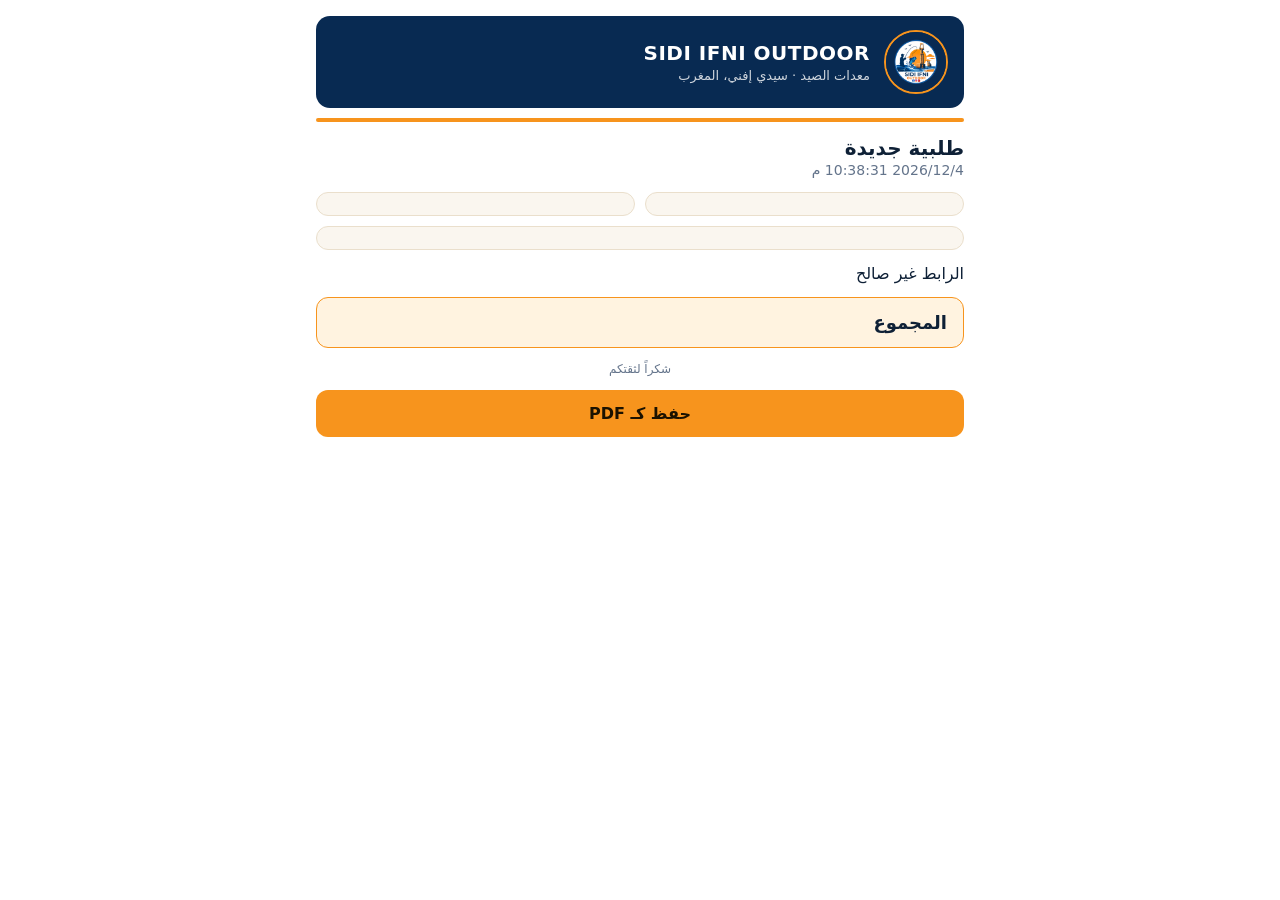
<file: order.html>
<!doctype html>
<html lang="ar" dir="rtl">
<head>
<meta charset="utf-8">
<meta name="viewport" content="width=device-width,initial-scale=1">
<meta http-equiv="Content-Security-Policy" content="default-src 'none'; script-src 'unsafe-inline'; style-src 'unsafe-inline'; img-src 'self' data:">
<title>Sidi Ifni Outdoor</title>
<style>
*{box-sizing:border-box}
body{font-family:system-ui,Arial,sans-serif;max-width:680px;margin:0 auto;padding:16px;color:#0e2036;background:#fff;-webkit-print-color-adjust:exact;print-color-adjust:exact}
.hd{display:flex;align-items:center;gap:14px;padding:14px 16px;border-radius:14px;background:#082a52;color:#fff}
.hd img{width:64px;height:64px;border-radius:50%;background:#fff;object-fit:cover;flex:none;border:2px solid #f7941d}
.hd .b{flex:1;min-width:0}
.hd .b strong{display:block;font-size:20px;letter-spacing:.5px}
.hd .b span{font-size:13px;opacity:.8}
.bar{height:4px;border-radius:2px;background:#f7941d;margin:10px 0 14px}
h1{font-size:20px;margin:0 0 2px}
.d{color:#64748b;font-size:14px;margin-bottom:14px}
.cu{display:grid;grid-template-columns:1fr 1fr;gap:10px;margin-bottom:14px}
.cu .ph{grid-column:1/-1}
.cu .ph b{direction:ltr;unicode-bidi:plaintext;display:block;text-align:start}
.cu .ph a{color:inherit;text-decoration:none}
.cu div{border:1px solid #eadfcc;border-radius:12px;padding:10px 12px;background:#faf6ef}
.cu small{display:block;color:#64748b;font-size:12px;margin-bottom:2px}
.cu b{font-size:16px;word-break:break-word}
.it{display:flex;align-items:center;gap:12px;padding:10px 0;border-bottom:1px solid #eadfcc;break-inside:avoid}
.it img{width:80px;height:80px;object-fit:contain;border:1px solid #eadfcc;border-radius:10px;background:#fff;flex:none}
.it .n{flex:1;font-weight:700}
.it .q{color:#64748b;font-weight:400;font-size:14px}
.it .p{font-weight:800;white-space:nowrap}
.tot{display:flex;justify-content:space-between;font-size:18px;font-weight:800;padding:14px 16px;margin:14px 0;border-radius:12px;background:#fff3e0;border:1px solid #f7941d;break-inside:avoid}
.ft{text-align:center;color:#64748b;font-size:12px;margin:0 0 14px}
button{width:100%;padding:14px;border:0;border-radius:12px;background:#f7941d;color:#1b1200;font:inherit;font-weight:800;font-size:16px;cursor:pointer}
@media print{button{display:none}body{padding:0}}
</style>
</head>
<body>
<div class="hd"><img id="lg" alt="" hidden><div class="b"><strong>SIDI IFNI OUTDOOR</strong><span id="sub"></span></div></div>
<div class="bar"></div>
<h1 id="h"></h1>
<div class="d" id="d"></div>
<div class="cu" id="cu" hidden><div><small id="cl"></small><b id="cn"></b></div><div><small id="ccl"></small><b id="cc"></b></div><div class="ph"><small id="pl"></small><b><a id="pv"></a></b></div></div>
<div id="list"></div>
<div class="tot"><span id="tl"></span><span id="tv"></span></div>
<p class="ft" id="ft"></p>
<button id="pb" type="button"></button>
<script>
(function(){
var S={
 ar:{h:"طلبية جديدة",t:"المجموع",b:"حفظ كـ PDF",e:"الرابط غير صالح",c:"الزبون",p:"الهاتف",y:"المدينة",s:"معدات الصيد · سيدي إفني، المغرب",f:"شكراً لثقتكم"},
 fr:{h:"Nouvelle commande",t:"Total",b:"Enregistrer en PDF",e:"Lien invalide",c:"Client",p:"Téléphone",y:"Ville",s:"Matériel de pêche · Sidi Ifni, Maroc",f:"Merci pour votre confiance"},
 en:{h:"New order",t:"Total",b:"Save as PDF",e:"Invalid link",c:"Customer",p:"Phone",y:"City",s:"Fishing gear · Sidi Ifni, Morocco",f:"Thank you for your order"},
 de:{h:"Neue Bestellung",t:"Summe",b:"Als PDF speichern",e:"Ungültiger Link",c:"Kunde",p:"Telefon",y:"Stadt",s:"Angelzubehör · Sidi Ifni, Marokko",f:"Vielen Dank für Ihre Bestellung"},
 es:{h:"Nuevo pedido",t:"Total",b:"Guardar como PDF",e:"Enlace no válido",c:"Cliente",p:"Teléfono",y:"Ciudad",s:"Material de pesca · Sidi Ifni, Marruecos",f:"Gracias por su pedido"}
};
var q=new URLSearchParams(location.search);
var l=q.get("l");var s=S[l]||S.ar;
document.documentElement.lang=S[l]?l:"ar";
document.documentElement.dir=(S[l]?l:"ar")==="ar"?"rtl":"ltr";
function $(i){return document.getElementById(i)}
$("h").textContent=s.h;$("tl").textContent=s.t;$("pb").textContent=s.b;
$("sub").textContent=s.s;$("ft").textContent=s.f;
$("pb").onclick=function(){window.print()};
$("d").textContent=new Date().toLocaleString(S[l]?l:"ar");
var lg=$("lg");lg.onload=function(){lg.hidden=false};lg.src="icon-192.png";
function norm(o){if(!o||!Array.isArray(o.i))return null;o.i=o.i.map(function(x){return Array.isArray(x)?{n:x[0],q:x[1],p:x[2],i:x[3]}:x});return o}
function ub(z){z=z.replace(/-/g,"+").replace(/_/g,"/");var b=atob(z),u=new Uint8Array(b.length);for(var k=0;k<b.length;k++)u[k]=b.charCodeAt(k);return new Response(new Blob([u]).stream().pipeThrough(new DecompressionStream("deflate-raw"))).text()}
function show(o){
 var list=$("list");
 if(!o){list.textContent=s.e;return}
 var cn=q.get("n")||o.n,cc=q.get("c")||o.c,cp=String(q.get("p")||o.p||"").replace(/[^\d+ ]/g,"").slice(0,20);
 if(cn||cc||cp){$("cu").hidden=false;$("pl").textContent=s.p;$("cl").textContent=s.c;$("ccl").textContent=s.y;
  $("cn").textContent=String(cn||"—").slice(0,60);$("cc").textContent=String(cc||"—").slice(0,40);
  var pv=$("pv");pv.textContent=cp||"—";if(cp)pv.href="tel:"+cp.replace(/\s/g,"")}
 $("tv").textContent=String(o.t||"");
 o.i.slice(0,100).forEach(function(x){
  var r=document.createElement("div");r.className="it";
  if(/^[\w.\-]+\.(webp|jpg|jpeg|png)$/i.test(x.i||"")){var im=document.createElement("img");im.src=x.i;im.alt="";r.appendChild(im)}
  var n=document.createElement("div");n.className="n";n.textContent=String(x.n||"");
  var qq=document.createElement("div");qq.className="q";qq.textContent="× "+String(x.q||"");n.appendChild(qq);
  var p=document.createElement("div");p.className="p";p.textContent=String(x.p||"");
  r.appendChild(n);r.appendChild(p);list.appendChild(r);
 });
}
var z=q.get("z");
if(z){try{ub(z).then(function(t){show(norm(JSON.parse(t)))}).catch(function(){show(null)})}catch(e){show(null)}}
else{var o;try{o=JSON.parse(q.get("o"))}catch(e){}show(norm(o))}
})();
</script>
</body>
</html>
</file>
